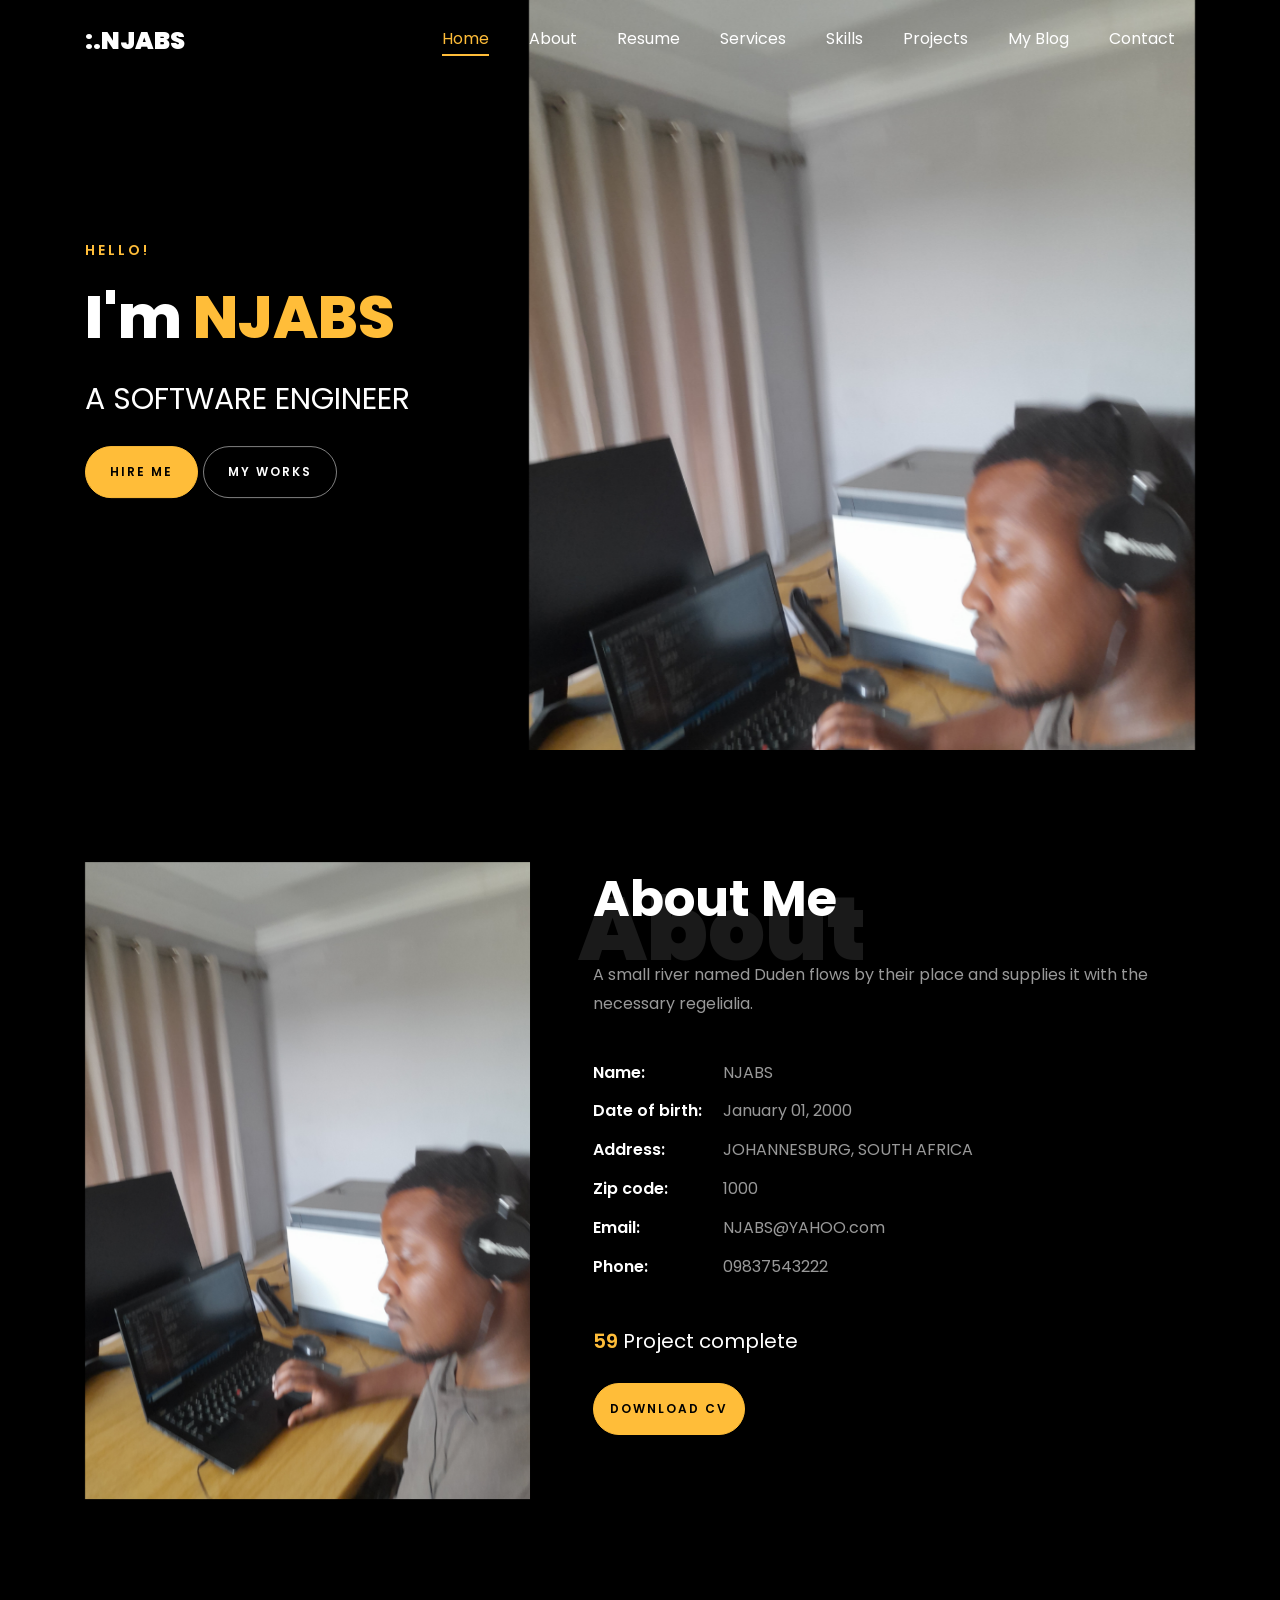
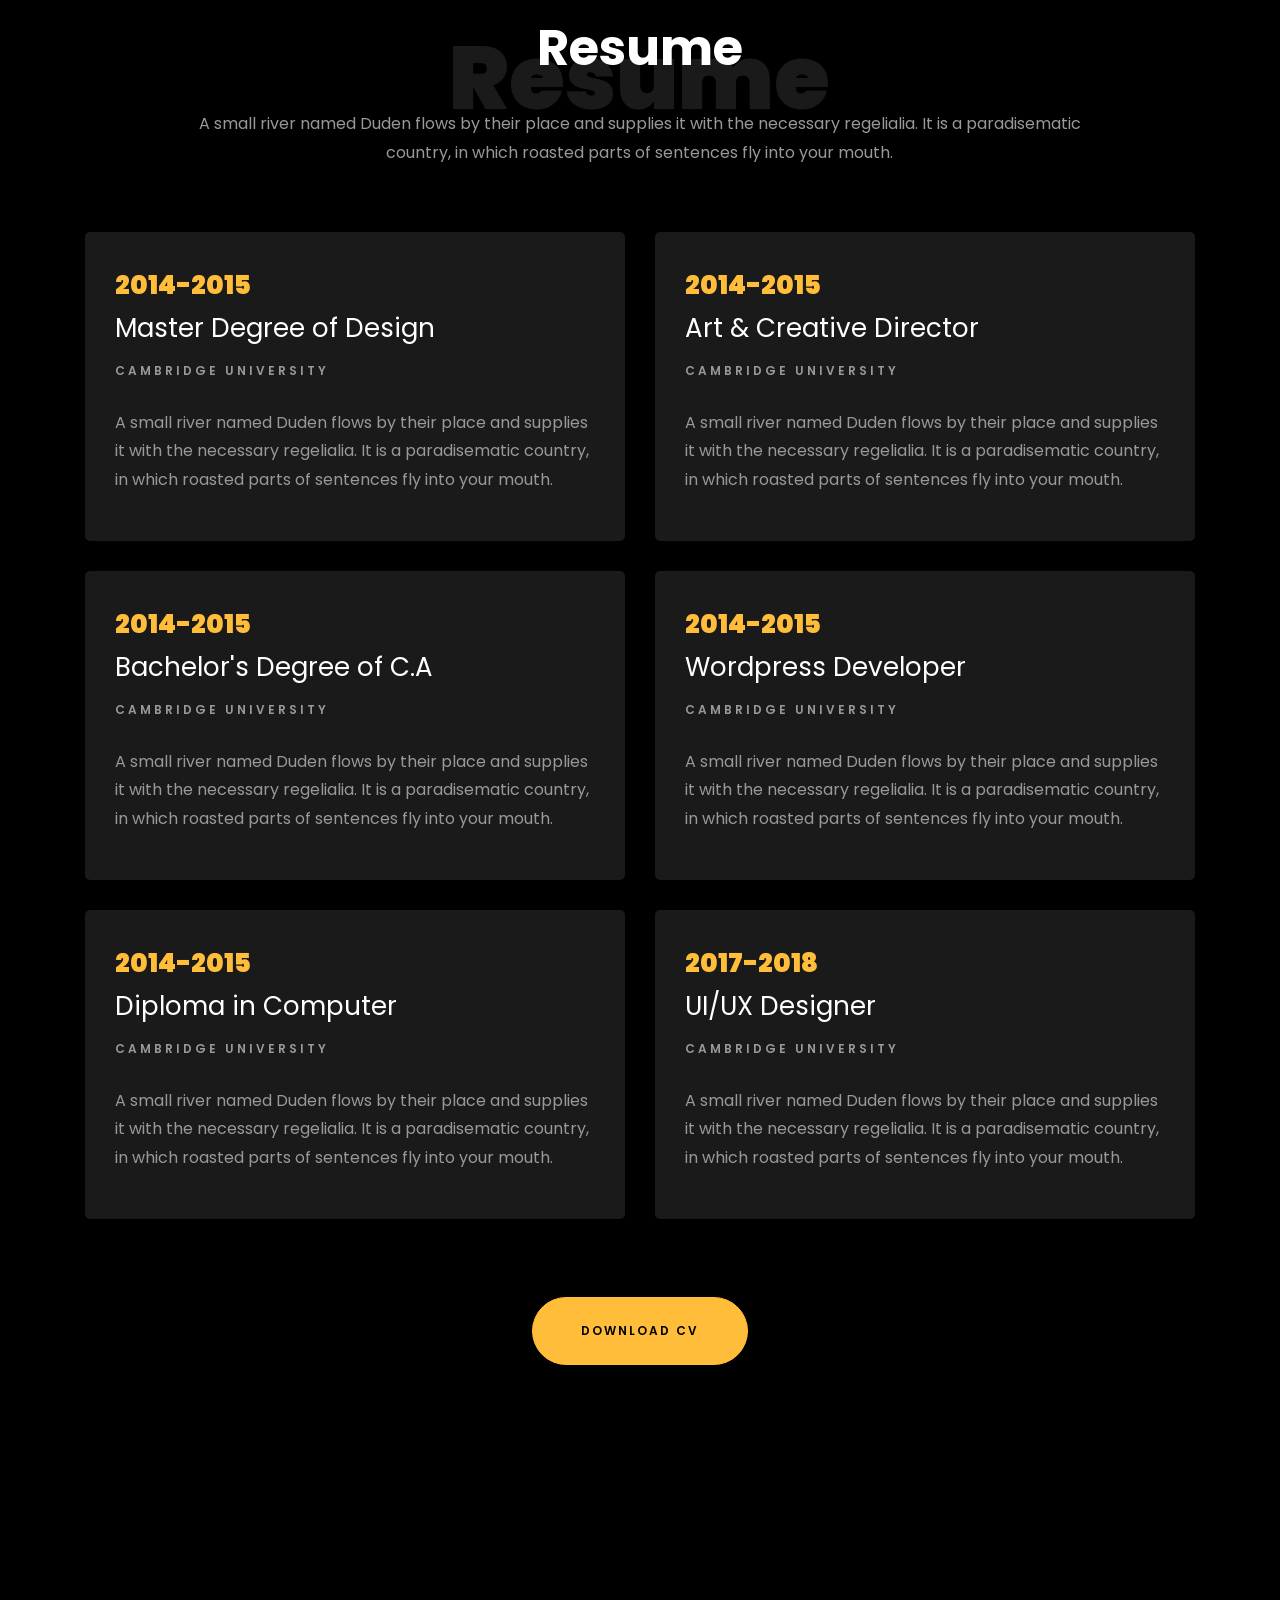
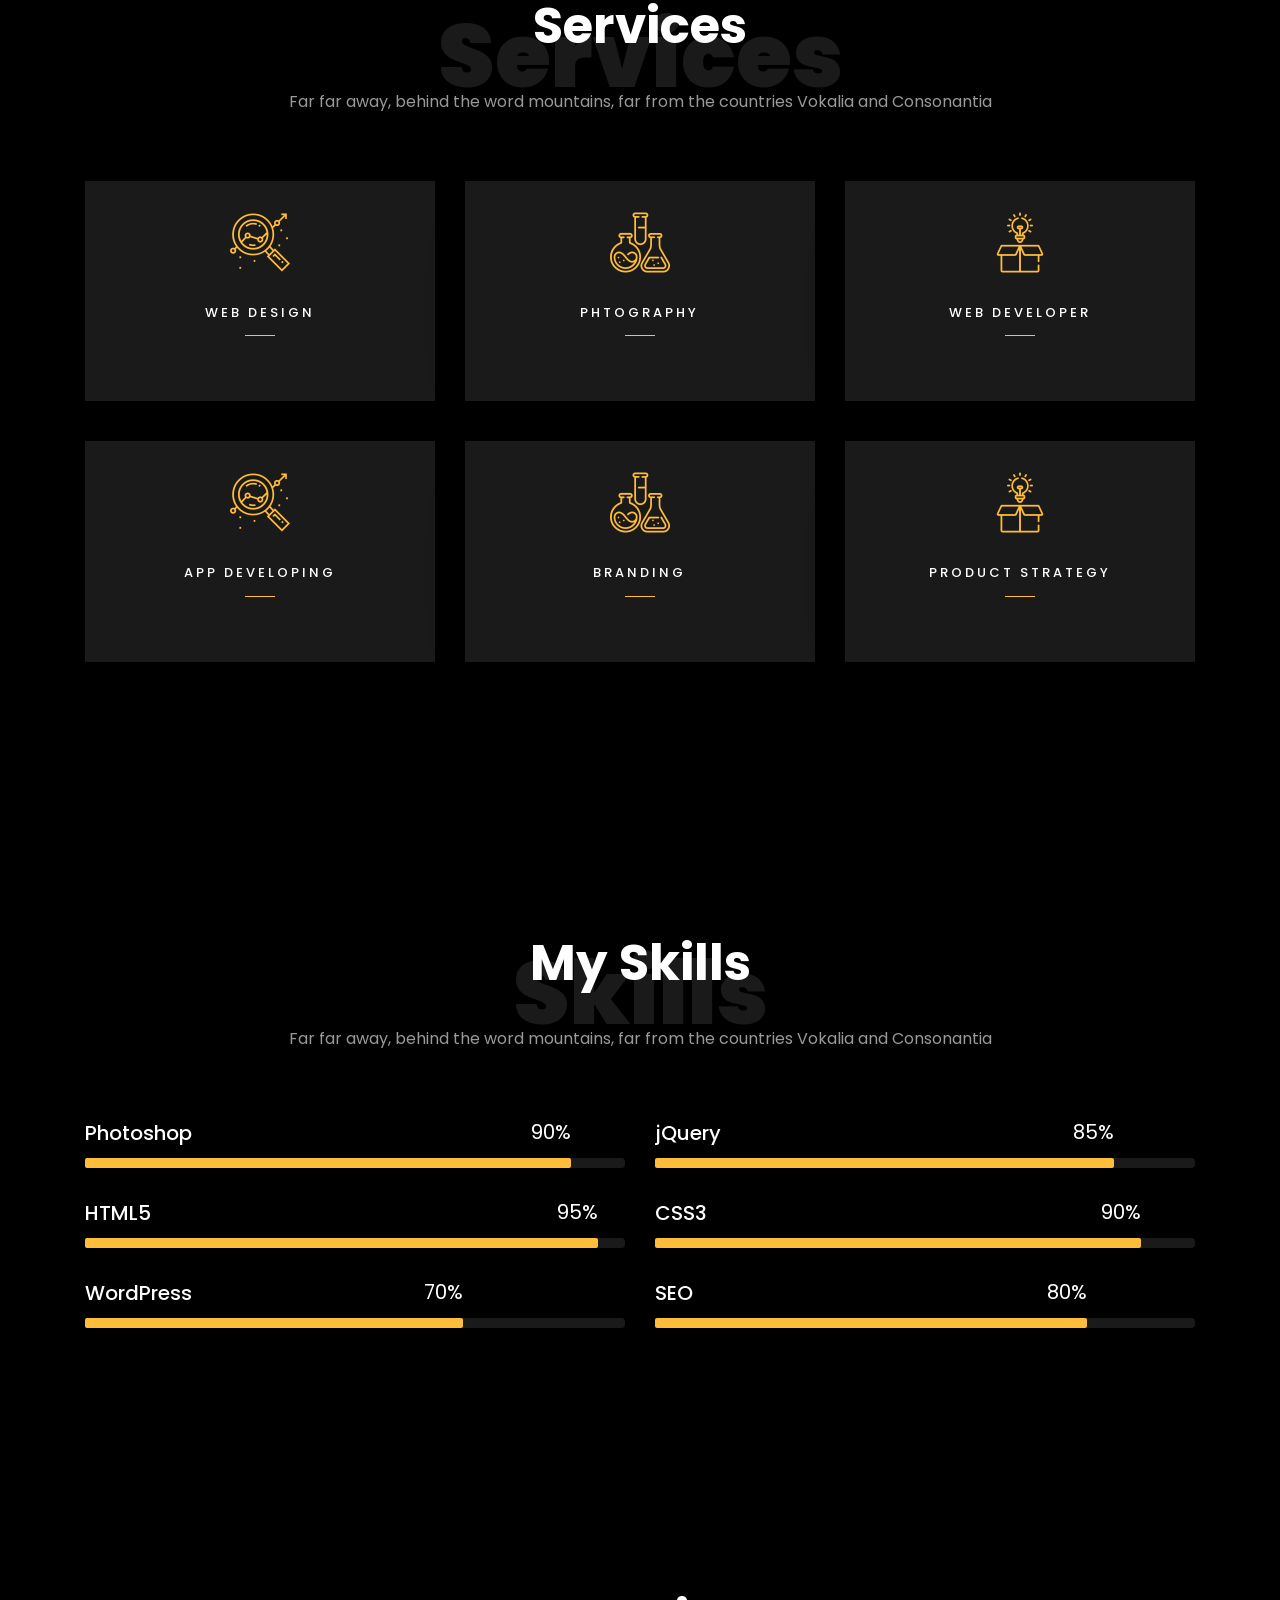
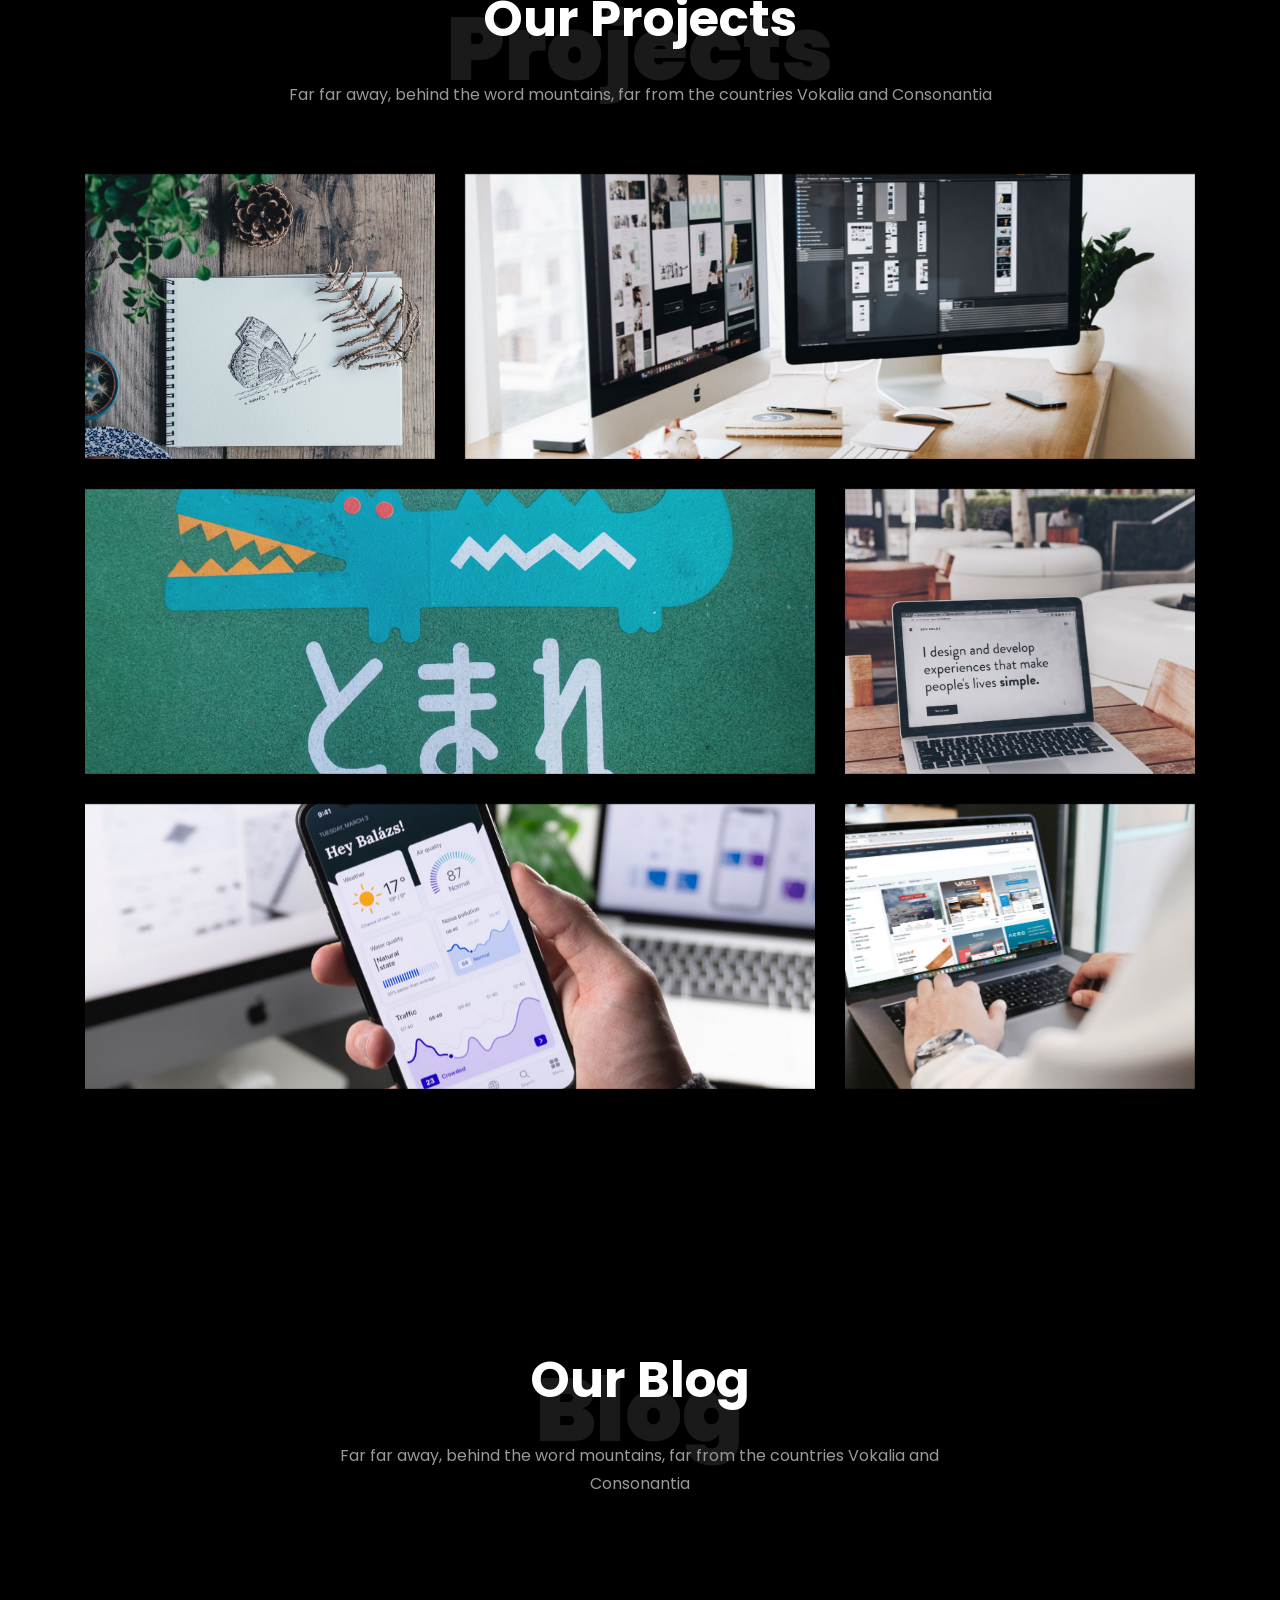
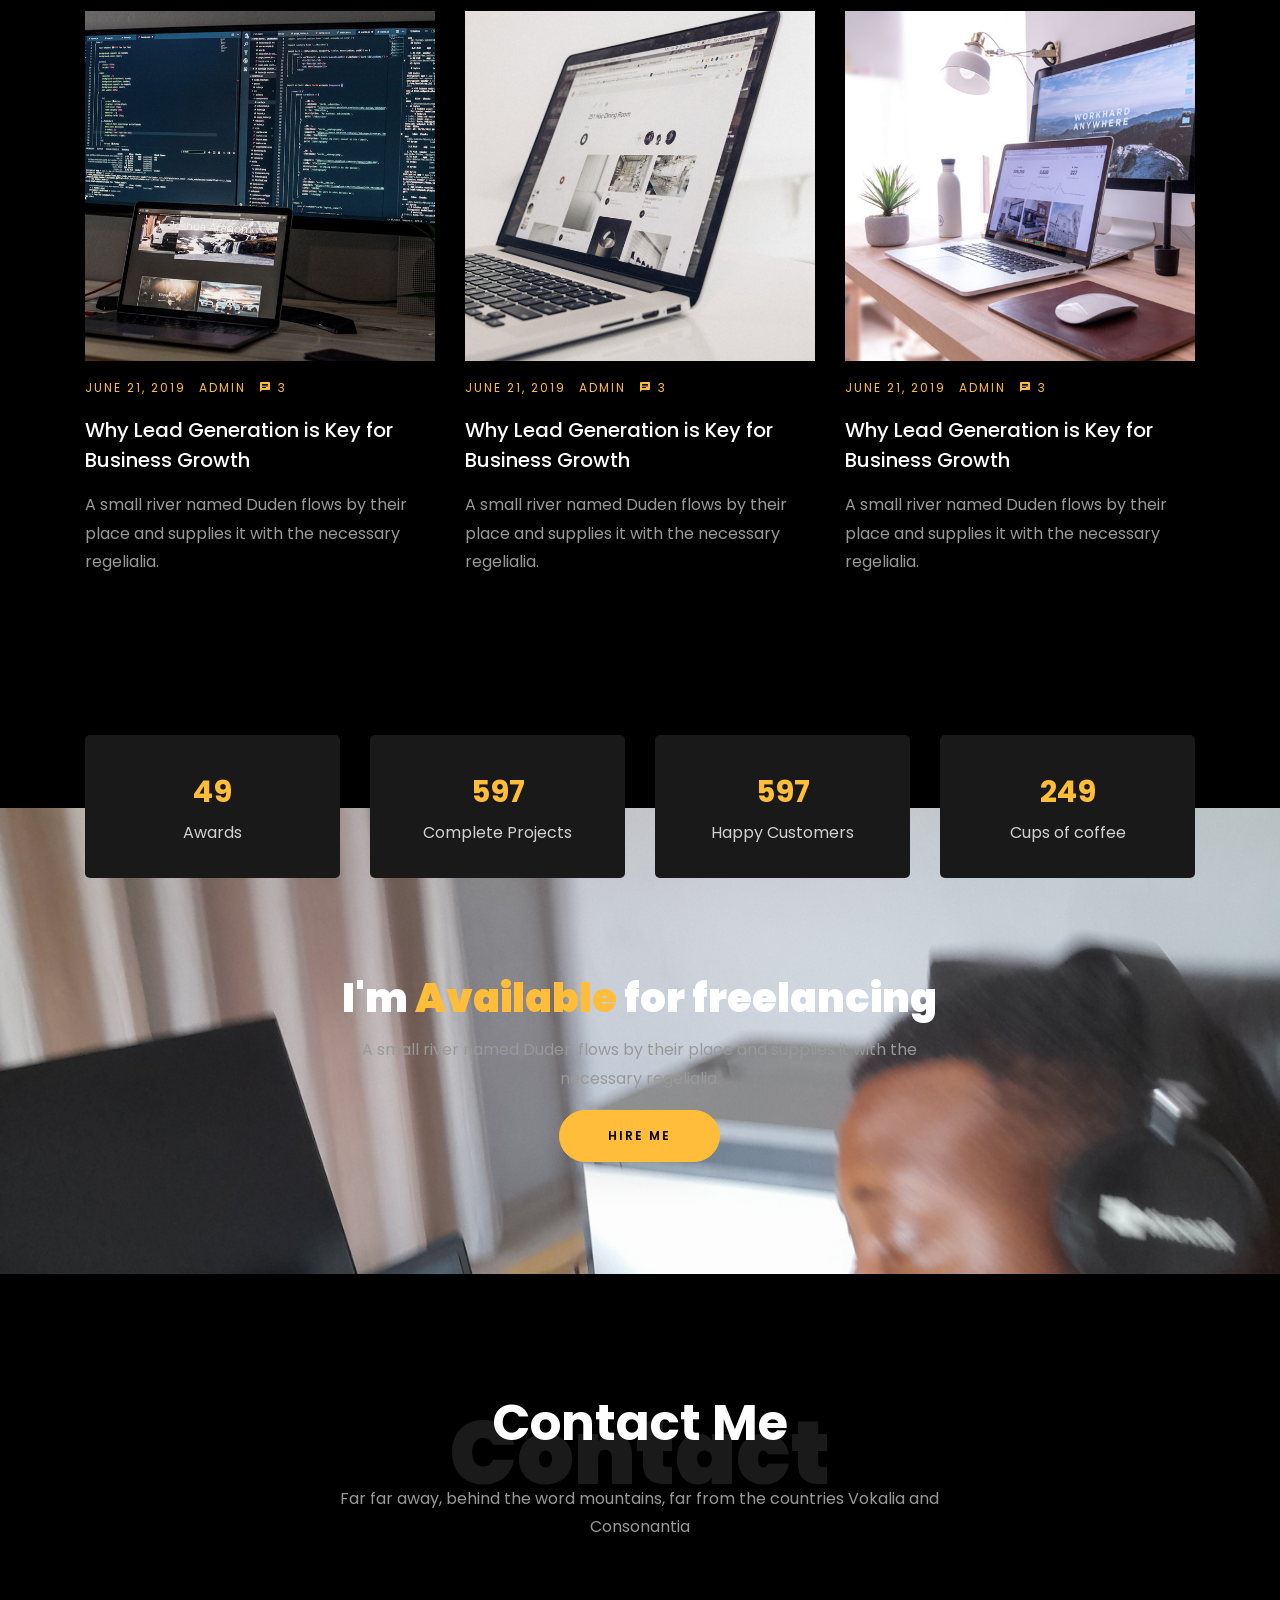
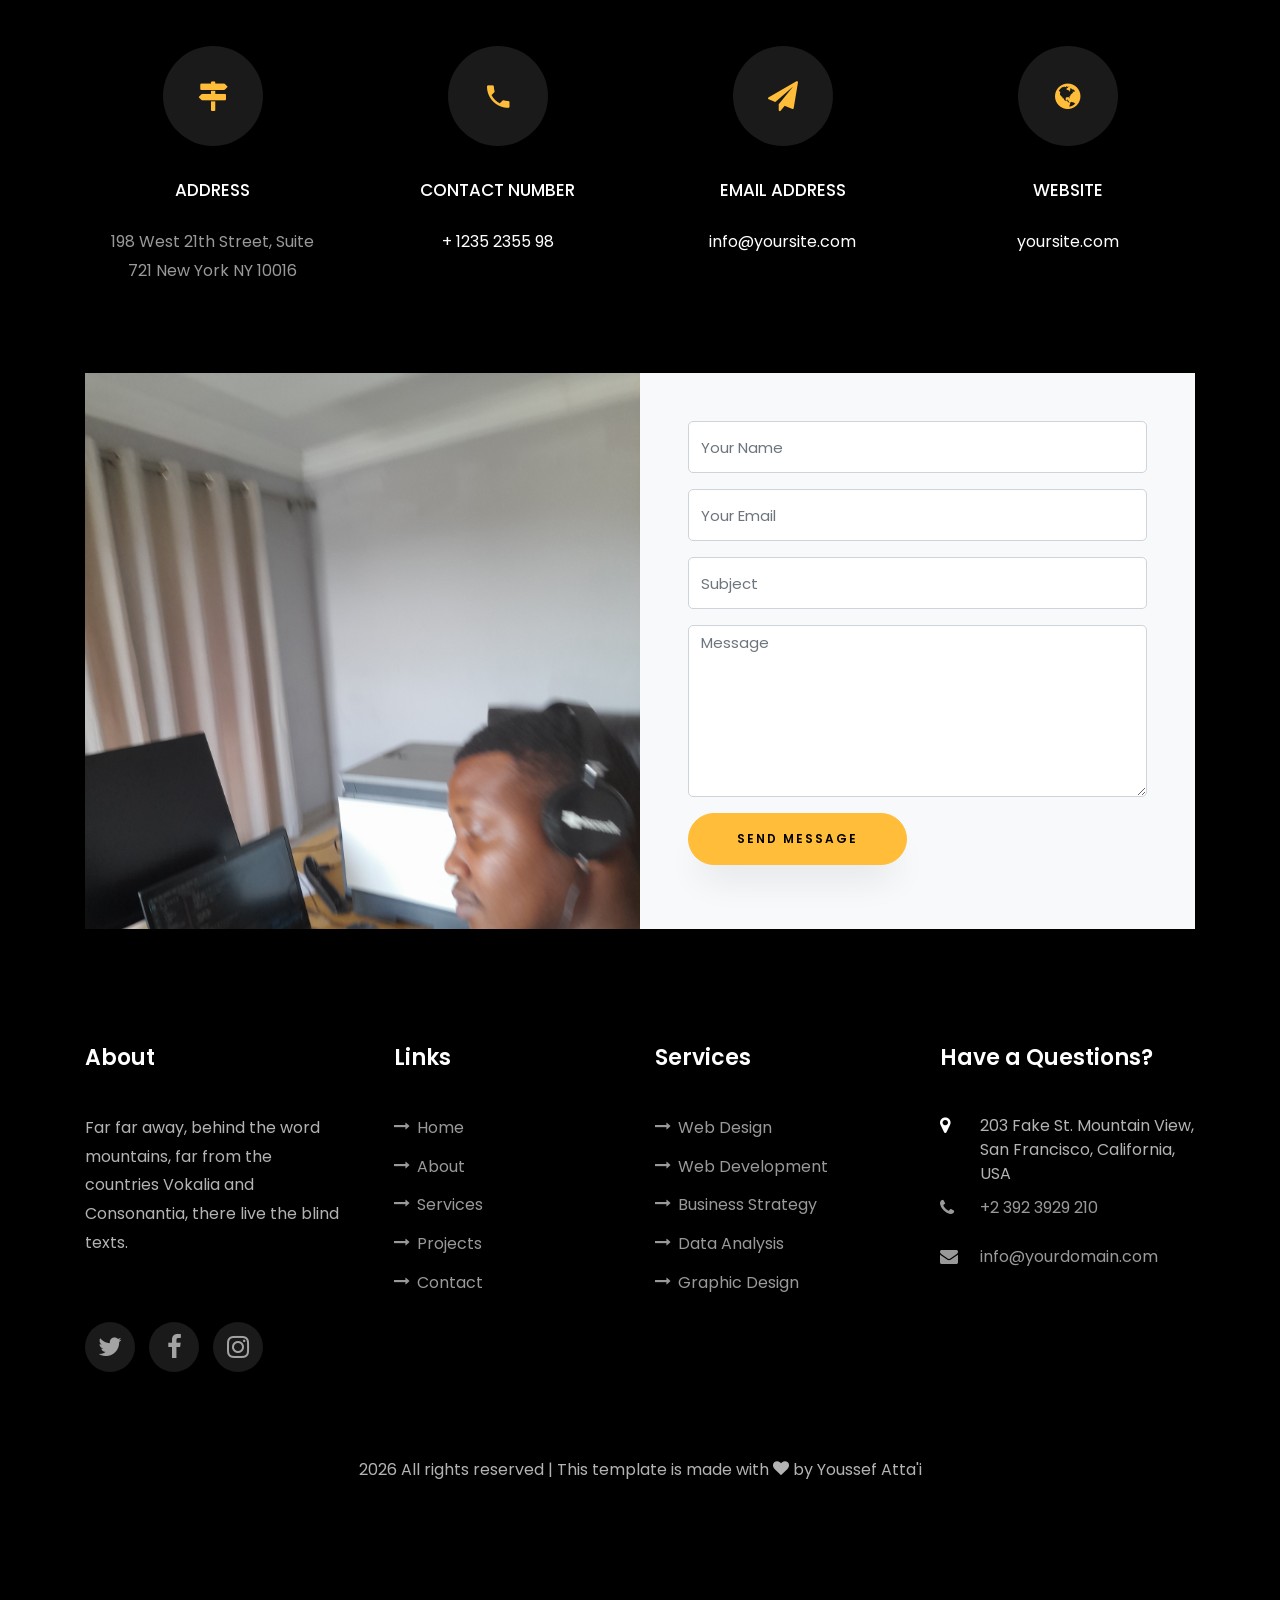
<file: clark-thompson-portfolio-main/index.html>
<!doctype html>
<html lang="en">
  <head>
    <title>Njabs</title>
    <meta charset="utf-8" />
    <meta
      name="viewport"
      content="width=device-width, initial-scale=1, shrink-to-fit=no"
    />

    <link
      href="https://fonts.googleapis.com/css?family=Poppins:100,200,300,400,500,600,700,800,900"
      rel="stylesheet"
    />

    <link rel="stylesheet" href="css/open-iconic-bootstrap.min.css" />
    <link rel="stylesheet" href="css/animate.css" />

    <link rel="stylesheet" href="css/owl.carousel.min.css" />
    <link rel="stylesheet" href="css/owl.theme.default.min.css" />
    <link rel="stylesheet" href="css/magnific-popup.css" />

    <link rel="stylesheet" href="css/aos.css" />

    <link rel="stylesheet" href="css/ionicons.min.css" />

    <link rel="stylesheet" href="css/flaticon.css" />
    <link rel="stylesheet" href="css/icomoon.css" />
    <link rel="stylesheet" href="css/style.css" />
  </head>
  <body data-spy="scroll" data-target=".site-navbar-target" data-offset="300">
    <nav
      class="navbar navbar-expand-lg navbar-dark ftco_navbar ftco-navbar-light site-navbar-target"
      id="ftco-navbar"
    >
      <div class="container">
        <a class="navbar-brand" href="index.html">:.Njabs</a>
        <button
          class="navbar-toggler js-fh5co-nav-toggle fh5co-nav-toggle"
          type="button"
          data-toggle="collapse"
          data-target="#ftco-nav"
          aria-controls="ftco-nav"
          aria-expanded="false"
          aria-label="Toggle navigation"
        >
          <span class="oi oi-menu"></span> Menu
        </button>

        <div class="collapse navbar-collapse" id="ftco-nav">
          <ul class="navbar-nav nav ml-auto">
            <li class="nav-item">
              <a href="#home-section" class="nav-link"><span>Home</span></a>
            </li>
            <li class="nav-item">
              <a href="#about-section" class="nav-link"><span>About</span></a>
            </li>
            <li class="nav-item">
              <a href="#resume-section" class="nav-link"><span>Resume</span></a>
            </li>
            <li class="nav-item">
              <a href="#services-section" class="nav-link"
                ><span>Services</span></a
              >
            </li>
            <li class="nav-item">
              <a href="#skills-section" class="nav-link"><span>Skills</span></a>
            </li>
            <li class="nav-item">
              <a href="#projects-section" class="nav-link"
                ><span>Projects</span></a
              >
            </li>
            <li class="nav-item">
              <a href="#blog-section" class="nav-link"><span>My Blog</span></a>
            </li>
            <li class="nav-item">
              <a href="#contact-section" class="nav-link"
                ><span>Contact</span></a
              >
            </li>
          </ul>
        </div>
      </div>
    </nav>
    <section id="home-section" class="hero">
      <div class="home-slider owl-carousel">
        <div class="slider-item">
          <div class="overlay"></div>
          <div class="container">
            <div
              class="row d-md-flex no-gutters slider-text align-items-end justify-content-end"
              data-scrollax-parent="true"
            >
              <div
                class="one-third js-fullheight order-md-last img"
                style="background-image: url(images/20260205_132648.jpg)"
              >
                <div class="overlay"></div>
              </div>
              <div
                class="one-forth d-flex align-items-center ftco-animate"
                data-scrollax=" properties: { translateY: '70%' }"
              >
                <div class="text">
                  <span class="subheading">Hello!</span>
                  <h1 class="mb-4 mt-3">I'm <span>NJABS</span></h1>
                  <h2 class="mb-4">A SOFTWARE ENGINEER</h2>
                  <p>
                    <a href="#" class="btn btn-primary py-3 px-4">Hire me</a>
                    <a
                      href="#"
                      class="btn btn-white btn-outline-white py-3 px-4"
                      >My works</a
                    >
                  </p>
                </div>
              </div>
            </div>
          </div>
        </div>

        
      </div>
    </section>

    <section class="ftco-about img ftco-section ftco-no-pb" id="about-section">
      <div class="container">
        <div class="row d-flex">
          <div class="col-md-6 col-lg-5 d-flex">
            <div class="img-about img d-flex align-items-stretch">
              <div class="overlay"></div>
              <div
                class="img d-flex align-self-stretch align-items-center"
                style="background-image: url(images/20260205_132648.jpg)"
              ></div>
            </div>
          </div>
          <div class="col-md-6 col-lg-7 pl-lg-5 pb-5">
            <div class="row justify-content-start pb-3">
              <div class="col-md-12 heading-section ftco-animate">
                <h1 class="big">About</h1>
                <h2 class="mb-4">About Me</h2>
                <p>
                  A small river named Duden flows by their place and supplies it
                  with the necessary regelialia.
                </p>
                <ul class="about-info mt-4 px-md-0 px-2">
                  <li class="d-flex">
                    <span>Name:</span> <span>NJABS</span>
                  </li>
                  <li class="d-flex">
                    <span>Date of birth:</span> <span>January 01, 2000</span>
                  </li>
                  <li class="d-flex">
                    <span>Address:</span>
                    <span>JOHANNESBURG, SOUTH AFRICA</span>
                  </li>
                  <li class="d-flex">
                    <span>Zip code:</span> <span>1000</span>
                  </li>
                  <li class="d-flex">
                    <span>Email:</span> <span>NJABS@YAHOO.com</span>
                  </li>
                  <li class="d-flex">
                    <span>Phone: </span> <span>09837543222</span>
                  </li>
                </ul>
              </div>
            </div>
            <div class="counter-wrap ftco-animate d-flex mt-md-3">
              <div class="text">
                <p class="mb-4">
                  <span class="number" data-number="120">0</span>
                  <span>Project complete</span>
                </p>
                <p>
                  <a href="#" class="btn btn-primary py-3 px-3">Download CV</a>
                </p>
              </div>
            </div>
          </div>
        </div>
      </div>
    </section>

    <section class="ftco-section ftco-no-pb" id="resume-section">
      <div class="container">
        <div class="row justify-content-center pb-5">
          <div class="col-md-10 heading-section text-center ftco-animate">
            <h1 class="big big-2">Resume</h1>
            <h2 class="mb-4">Resume</h2>
            <p>
              A small river named Duden flows by their place and supplies it
              with the necessary regelialia. It is a paradisematic country, in
              which roasted parts of sentences fly into your mouth.
            </p>
          </div>
        </div>
        <div class="row">
          <div class="col-md-6">
            <div class="resume-wrap ftco-animate">
              <span class="date">2014-2015</span>
              <h2>Master Degree of Design</h2>
              <span class="position">Cambridge University</span>
              <p class="mt-4">
                A small river named Duden flows by their place and supplies it
                with the necessary regelialia. It is a paradisematic country, in
                which roasted parts of sentences fly into your mouth.
              </p>
            </div>
            <div class="resume-wrap ftco-animate">
              <span class="date">2014-2015</span>
              <h2>Bachelor's Degree of C.A</h2>
              <span class="position">Cambridge University</span>
              <p class="mt-4">
                A small river named Duden flows by their place and supplies it
                with the necessary regelialia. It is a paradisematic country, in
                which roasted parts of sentences fly into your mouth.
              </p>
            </div>
            <div class="resume-wrap ftco-animate">
              <span class="date">2014-2015</span>
              <h2>Diploma in Computer</h2>
              <span class="position">Cambridge University</span>
              <p class="mt-4">
                A small river named Duden flows by their place and supplies it
                with the necessary regelialia. It is a paradisematic country, in
                which roasted parts of sentences fly into your mouth.
              </p>
            </div>
          </div>

          <div class="col-md-6">
            <div class="resume-wrap ftco-animate">
              <span class="date">2014-2015</span>
              <h2>Art &amp; Creative Director</h2>
              <span class="position">Cambridge University</span>
              <p class="mt-4">
                A small river named Duden flows by their place and supplies it
                with the necessary regelialia. It is a paradisematic country, in
                which roasted parts of sentences fly into your mouth.
              </p>
            </div>
            <div class="resume-wrap ftco-animate">
              <span class="date">2014-2015</span>
              <h2>Wordpress Developer</h2>
              <span class="position">Cambridge University</span>
              <p class="mt-4">
                A small river named Duden flows by their place and supplies it
                with the necessary regelialia. It is a paradisematic country, in
                which roasted parts of sentences fly into your mouth.
              </p>
            </div>
            <div class="resume-wrap ftco-animate">
              <span class="date">2017-2018</span>
              <h2>UI/UX Designer</h2>
              <span class="position">Cambridge University</span>
              <p class="mt-4">
                A small river named Duden flows by their place and supplies it
                with the necessary regelialia. It is a paradisematic country, in
                which roasted parts of sentences fly into your mouth.
              </p>
            </div>
          </div>
        </div>
        <div class="row justify-content-center mt-5">
          <div class="col-md-6 text-center ftco-animate">
            <p><a href="#" class="btn btn-primary py-4 px-5">Download CV</a></p>
          </div>
        </div>
      </div>
    </section>

    <section class="ftco-section" id="services-section">
      <div class="container">
        <div class="row justify-content-center py-5 mt-5">
          <div class="col-md-12 heading-section text-center ftco-animate">
            <h1 class="big big-2">Services</h1>
            <h2 class="mb-4">Services</h2>
            <p>
              Far far away, behind the word mountains, far from the countries
              Vokalia and Consonantia
            </p>
          </div>
        </div>
        <div class="row">
          <div class="col-md-4 text-center d-flex ftco-animate">
            <a href="#" class="services-1">
              <span class="icon">
                <i class="flaticon-analysis"></i>
              </span>
              <div class="desc">
                <h3 class="mb-5">Web Design</h3>
              </div>
            </a>
          </div>
          <div class="col-md-4 text-center d-flex ftco-animate">
            <a href="#" class="services-1">
              <span class="icon">
                <i class="flaticon-flasks"></i>
              </span>
              <div class="desc">
                <h3 class="mb-5">Phtography</h3>
              </div>
            </a>
          </div>
          <div class="col-md-4 text-center d-flex ftco-animate">
            <a href="#" class="services-1">
              <span class="icon">
                <i class="flaticon-ideas"></i>
              </span>
              <div class="desc">
                <h3 class="mb-5">Web Developer</h3>
              </div>
            </a>
          </div>

          <div class="col-md-4 text-center d-flex ftco-animate">
            <a href="#" class="services-1">
              <span class="icon">
                <i class="flaticon-analysis"></i>
              </span>
              <div class="desc">
                <h3 class="mb-5">App Developing</h3>
              </div>
            </a>
          </div>
          <div class="col-md-4 text-center d-flex ftco-animate">
            <a href="#" class="services-1">
              <span class="icon">
                <i class="flaticon-flasks"></i>
              </span>
              <div class="desc">
                <h3 class="mb-5">Branding</h3>
              </div>
            </a>
          </div>
          <div class="col-md-4 text-center d-flex ftco-animate">
            <a href="#" class="services-1">
              <span class="icon">
                <i class="flaticon-ideas"></i>
              </span>
              <div class="desc">
                <h3 class="mb-5">Product Strategy</h3>
              </div>
            </a>
          </div>
        </div>
      </div>
    </section>

    <section class="ftco-section" id="skills-section">
      <div class="container">
        <div class="row justify-content-center pb-5">
          <div class="col-md-12 heading-section text-center ftco-animate">
            <h1 class="big big-2">Skills</h1>
            <h2 class="mb-4">My Skills</h2>
            <p>
              Far far away, behind the word mountains, far from the countries
              Vokalia and Consonantia
            </p>
          </div>
        </div>
        <div class="row">
          <div class="col-md-6 animate-box">
            <div class="progress-wrap ftco-animate">
              <h3>Photoshop</h3>
              <div class="progress">
                <div
                  class="progress-bar color-1"
                  role="progressbar"
                  aria-valuenow="90"
                  aria-valuemin="0"
                  aria-valuemax="100"
                  style="width: 90%"
                >
                  <span>90%</span>
                </div>
              </div>
            </div>
          </div>
          <div class="col-md-6 animate-box">
            <div class="progress-wrap ftco-animate">
              <h3>jQuery</h3>
              <div class="progress">
                <div
                  class="progress-bar color-2"
                  role="progressbar"
                  aria-valuenow="85"
                  aria-valuemin="0"
                  aria-valuemax="100"
                  style="width: 85%"
                >
                  <span>85%</span>
                </div>
              </div>
            </div>
          </div>
          <div class="col-md-6 animate-box">
            <div class="progress-wrap ftco-animate">
              <h3>HTML5</h3>
              <div class="progress">
                <div
                  class="progress-bar color-3"
                  role="progressbar"
                  aria-valuenow="95"
                  aria-valuemin="0"
                  aria-valuemax="100"
                  style="width: 95%"
                >
                  <span>95%</span>
                </div>
              </div>
            </div>
          </div>
          <div class="col-md-6 animate-box">
            <div class="progress-wrap ftco-animate">
              <h3>CSS3</h3>
              <div class="progress">
                <div
                  class="progress-bar color-4"
                  role="progressbar"
                  aria-valuenow="90"
                  aria-valuemin="0"
                  aria-valuemax="100"
                  style="width: 90%"
                >
                  <span>90%</span>
                </div>
              </div>
            </div>
          </div>
          <div class="col-md-6 animate-box">
            <div class="progress-wrap ftco-animate">
              <h3>WordPress</h3>
              <div class="progress">
                <div
                  class="progress-bar color-5"
                  role="progressbar"
                  aria-valuenow="70"
                  aria-valuemin="0"
                  aria-valuemax="100"
                  style="width: 70%"
                >
                  <span>70%</span>
                </div>
              </div>
            </div>
          </div>
          <div class="col-md-6 animate-box">
            <div class="progress-wrap ftco-animate">
              <h3>SEO</h3>
              <div class="progress">
                <div
                  class="progress-bar color-6"
                  role="progressbar"
                  aria-valuenow="80"
                  aria-valuemin="0"
                  aria-valuemax="100"
                  style="width: 80%"
                >
                  <span>80%</span>
                </div>
              </div>
            </div>
          </div>
        </div>
      </div>
    </section>

    <section class="ftco-section ftco-project" id="projects-section">
      <div class="container">
        <div class="row justify-content-center pb-5">
          <div class="col-md-12 heading-section text-center ftco-animate">
            <h1 class="big big-2">Projects</h1>
            <h2 class="mb-4">Our Projects</h2>
            <p>
              Far far away, behind the word mountains, far from the countries
              Vokalia and Consonantia
            </p>
          </div>
        </div>
        <div class="row">
          <div class="col-md-4">
            <div
              class="project img ftco-animate d-flex justify-content-center align-items-center"
              style="background-image: url(images/project-4.jpg)"
            >
              <div class="overlay"></div>
              <div class="text text-center p-4">
                <h3><a href="#">Branding &amp; Illustration Design</a></h3>
                <span>Web Design</span>
              </div>
            </div>
          </div>
          <div class="col-md-8">
            <div
              class="project img ftco-animate d-flex justify-content-center align-items-center"
              style="background-image: url(images/project-5.jpg)"
            >
              <div class="overlay"></div>
              <div class="text text-center p-4">
                <h3><a href="#">Branding &amp; Illustration Design</a></h3>
                <span>Web Design</span>
              </div>
            </div>
          </div>

          <div class="col-md-8">
            <div
              class="project img ftco-animate d-flex justify-content-center align-items-center"
              style="background-image: url(images/project-1.jpg)"
            >
              <div class="overlay"></div>
              <div class="text text-center p-4">
                <h3><a href="#">Branding &amp; Illustration Design</a></h3>
                <span>Web Design</span>
              </div>
            </div>

            <div
              class="project img ftco-animate d-flex justify-content-center align-items-center"
              style="background-image: url(images/project-6.jpg)"
            >
              <div class="overlay"></div>
              <div class="text text-center p-4">
                <h3><a href="#">Branding &amp; Illustration Design</a></h3>
                <span>Web Design</span>
              </div>
            </div>
          </div>
          <div class="col-md-4">
            <div class="row">
              <div class="col-md-12">
                <div
                  class="project img ftco-animate d-flex justify-content-center align-items-center"
                  style="background-image: url(images/project-2.jpg)"
                >
                  <div class="overlay"></div>
                  <div class="text text-center p-4">
                    <h3><a href="#">Branding &amp; Illustration Design</a></h3>
                    <span>Web Design</span>
                  </div>
                </div>
              </div>
              <div class="col-md-12">
                <div
                  class="project img ftco-animate d-flex justify-content-center align-items-center"
                  style="background-image: url(images/project-3.jpg)"
                >
                  <div class="overlay"></div>
                  <div class="text text-center p-4">
                    <h3><a href="#">Branding &amp; Illustration Design</a></h3>
                    <span>Web Design</span>
                  </div>
                </div>
              </div>
            </div>
          </div>
        </div>
      </div>
    </section>

    <section class="ftco-section" id="blog-section">
      <div class="container">
        <div class="row justify-content-center mb-5 pb-5">
          <div class="col-md-7 heading-section text-center ftco-animate">
            <h1 class="big big-2">Blog</h1>
            <h2 class="mb-4">Our Blog</h2>
            <p>
              Far far away, behind the word mountains, far from the countries
              Vokalia and Consonantia
            </p>
          </div>
        </div>
        <div class="row d-flex">
          <div class="col-md-4 d-flex ftco-animate">
            <div class="blog-entry justify-content-end">
              <a
                href="single.html"
                class="block-20"
                style="background-image: url(&quot;images/image_1.jpg&quot;)"
              >
              </a>
              <div class="text mt-3 float-right d-block">
                <div class="d-flex align-items-center mb-3 meta">
                  <p class="mb-0">
                    <span class="mr-2">June 21, 2019</span>
                    <a href="#" class="mr-2">Admin</a>
                    <a href="#" class="meta-chat"
                      ><span class="icon-chat"></span> 3</a
                    >
                  </p>
                </div>
                <h3 class="heading">
                  <a href="single.html"
                    >Why Lead Generation is Key for Business Growth</a
                  >
                </h3>
                <p>
                  A small river named Duden flows by their place and supplies it
                  with the necessary regelialia.
                </p>
              </div>
            </div>
          </div>
          <div class="col-md-4 d-flex ftco-animate">
            <div class="blog-entry justify-content-end">
              <a
                href="single.html"
                class="block-20"
                style="background-image: url(&quot;images/image_2.jpg&quot;)"
              >
              </a>
              <div class="text mt-3 float-right d-block">
                <div class="d-flex align-items-center mb-3 meta">
                  <p class="mb-0">
                    <span class="mr-2">June 21, 2019</span>
                    <a href="#" class="mr-2">Admin</a>
                    <a href="#" class="meta-chat"
                      ><span class="icon-chat"></span> 3</a
                    >
                  </p>
                </div>
                <h3 class="heading">
                  <a href="single.html"
                    >Why Lead Generation is Key for Business Growth</a
                  >
                </h3>
                <p>
                  A small river named Duden flows by their place and supplies it
                  with the necessary regelialia.
                </p>
              </div>
            </div>
          </div>
          <div class="col-md-4 d-flex ftco-animate">
            <div class="blog-entry">
              <a
                href="single.html"
                class="block-20"
                style="background-image: url(&quot;images/image_3.jpg&quot;)"
              >
              </a>
              <div class="text mt-3 float-right d-block">
                <div class="d-flex align-items-center mb-3 meta">
                  <p class="mb-0">
                    <span class="mr-2">June 21, 2019</span>
                    <a href="#" class="mr-2">Admin</a>
                    <a href="#" class="meta-chat"
                      ><span class="icon-chat"></span> 3</a
                    >
                  </p>
                </div>
                <h3 class="heading">
                  <a href="single.html"
                    >Why Lead Generation is Key for Business Growth</a
                  >
                </h3>
                <p>
                  A small river named Duden flows by their place and supplies it
                  with the necessary regelialia.
                </p>
              </div>
            </div>
          </div>
        </div>
      </div>
    </section>

    <section
      class="ftco-section ftco-no-pt ftco-no-pb ftco-counter img"
      id="section-counter"
    >
      <div class="container">
        <div class="row d-md-flex align-items-center">
          <div
            class="col-md d-flex justify-content-center counter-wrap ftco-animate"
          >
            <div class="block-18">
              <div class="text">
                <strong class="number" data-number="100">0</strong>
                <span>Awards</span>
              </div>
            </div>
          </div>
          <div
            class="col-md d-flex justify-content-center counter-wrap ftco-animate"
          >
            <div class="block-18">
              <div class="text">
                <strong class="number" data-number="1200">0</strong>
                <span>Complete Projects</span>
              </div>
            </div>
          </div>
          <div
            class="col-md d-flex justify-content-center counter-wrap ftco-animate"
          >
            <div class="block-18">
              <div class="text">
                <strong class="number" data-number="1200">0</strong>
                <span>Happy Customers</span>
              </div>
            </div>
          </div>
          <div
            class="col-md d-flex justify-content-center counter-wrap ftco-animate"
          >
            <div class="block-18">
              <div class="text">
                <strong class="number" data-number="500">0</strong>
                <span>Cups of coffee</span>
              </div>
            </div>
          </div>
        </div>
      </div>
    </section>

    <section
      class="ftco-section ftco-hireme img margin-top"
      style="background-image: url(images/20260205_132648.jpg)"
    >
      <div class="container">
        <div class="row justify-content-center">
          <div class="col-md-7 ftco-animate text-center">
            <h2>I'm <span>Available</span> for freelancing</h2>
            <p>
              A small river named Duden flows by their place and supplies it
              with the necessary regelialia.
            </p>
            <p class="mb-0">
              <a href="#" class="btn btn-primary py-3 px-5">Hire me</a>
            </p>
          </div>
        </div>
      </div>
    </section>

    <section
      class="ftco-section contact-section ftco-no-pb"
      id="contact-section"
    >
      <div class="container">
        <div class="row justify-content-center mb-5 pb-3">
          <div class="col-md-7 heading-section text-center ftco-animate">
            <h1 class="big big-2">Contact</h1>
            <h2 class="mb-4">Contact Me</h2>
            <p>
              Far far away, behind the word mountains, far from the countries
              Vokalia and Consonantia
            </p>
          </div>
        </div>

        <div class="row d-flex contact-info mb-5">
          <div class="col-md-6 col-lg-3 d-flex ftco-animate">
            <div class="align-self-stretch box p-4 text-center">
              <div
                class="icon d-flex align-items-center justify-content-center"
              >
                <span class="icon-map-signs"></span>
              </div>
              <h3 class="mb-4">Address</h3>
              <p>198 West 21th Street, Suite 721 New York NY 10016</p>
            </div>
          </div>
          <div class="col-md-6 col-lg-3 d-flex ftco-animate">
            <div class="align-self-stretch box p-4 text-center">
              <div
                class="icon d-flex align-items-center justify-content-center"
              >
                <span class="icon-phone2"></span>
              </div>
              <h3 class="mb-4">Contact Number</h3>
              <p><a href="tel://1234567920">+ 1235 2355 98</a></p>
            </div>
          </div>
          <div class="col-md-6 col-lg-3 d-flex ftco-animate">
            <div class="align-self-stretch box p-4 text-center">
              <div
                class="icon d-flex align-items-center justify-content-center"
              >
                <span class="icon-paper-plane"></span>
              </div>
              <h3 class="mb-4">Email Address</h3>
              <p><a href="mailto:info@yoursite.com">info@yoursite.com</a></p>
            </div>
          </div>
          <div class="col-md-6 col-lg-3 d-flex ftco-animate">
            <div class="align-self-stretch box p-4 text-center">
              <div
                class="icon d-flex align-items-center justify-content-center"
              >
                <span class="icon-globe"></span>
              </div>
              <h3 class="mb-4">Website</h3>
              <p><a href="#">yoursite.com</a></p>
            </div>
          </div>
        </div>

        <div class="row no-gutters block-9">
          <div class="col-md-6 order-md-last d-flex">
            <form action="#" class="bg-light p-4 p-md-5 contact-form">
              <div class="form-group">
                <input
                  type="text"
                  class="form-control"
                  placeholder="Your Name"
                />
              </div>
              <div class="form-group">
                <input
                  type="text"
                  class="form-control"
                  placeholder="Your Email"
                />
              </div>
              <div class="form-group">
                <input type="text" class="form-control" placeholder="Subject" />
              </div>
              <div class="form-group">
                <textarea
                  name=""
                  id=""
                  cols="30"
                  rows="7"
                  class="form-control"
                  placeholder="Message"
                ></textarea>
              </div>
              <div class="form-group">
                <input
                  type="submit"
                  value="Send Message"
                  class="btn btn-primary py-3 px-5"
                />
              </div>
            </form>
          </div>

          <div class="col-md-6 d-flex">
            <div
              class="img"
              style="background-image: url(images/20260205_132648.jpg)"
            ></div>
          </div>
        </div>
      </div>
    </section>

    <footer class="ftco-footer ftco-section">
      <div class="container">
        <div class="row mb-5">
          <div class="col-md">
            <div class="ftco-footer-widget mb-4">
              <h2 class="ftco-heading-2">About</h2>
              <p>
                Far far away, behind the word mountains, far from the countries
                Vokalia and Consonantia, there live the blind texts.
              </p>
              <ul
                class="ftco-footer-social list-unstyled float-md-left float-lft mt-5"
              >
                <li class="ftco-animate">
                  <a href="#"><span class="icon-twitter"></span></a>
                </li>
                <li class="ftco-animate">
                  <a href="#"><span class="icon-facebook"></span></a>
                </li>
                <li class="ftco-animate">
                  <a href="#"><span class="icon-instagram"></span></a>
                </li>
              </ul>
            </div>
          </div>
          <div class="col-md">
            <div class="ftco-footer-widget mb-4 ml-md-4">
              <h2 class="ftco-heading-2">Links</h2>
              <ul class="list-unstyled">
                <li>
                  <a href="#"
                    ><span class="icon-long-arrow-right mr-2"></span>Home</a
                  >
                </li>
                <li>
                  <a href="#"
                    ><span class="icon-long-arrow-right mr-2"></span>About</a
                  >
                </li>
                <li>
                  <a href="#"
                    ><span class="icon-long-arrow-right mr-2"></span>Services</a
                  >
                </li>
                <li>
                  <a href="#"
                    ><span class="icon-long-arrow-right mr-2"></span>Projects</a
                  >
                </li>
                <li>
                  <a href="#"
                    ><span class="icon-long-arrow-right mr-2"></span>Contact</a
                  >
                </li>
              </ul>
            </div>
          </div>
          <div class="col-md">
            <div class="ftco-footer-widget mb-4">
              <h2 class="ftco-heading-2">Services</h2>
              <ul class="list-unstyled">
                <li>
                  <a href="#"
                    ><span class="icon-long-arrow-right mr-2"></span>Web
                    Design</a
                  >
                </li>
                <li>
                  <a href="#"
                    ><span class="icon-long-arrow-right mr-2"></span>Web
                    Development</a
                  >
                </li>
                <li>
                  <a href="#"
                    ><span class="icon-long-arrow-right mr-2"></span>Business
                    Strategy</a
                  >
                </li>
                <li>
                  <a href="#"
                    ><span class="icon-long-arrow-right mr-2"></span>Data
                    Analysis</a
                  >
                </li>
                <li>
                  <a href="#"
                    ><span class="icon-long-arrow-right mr-2"></span>Graphic
                    Design</a
                  >
                </li>
              </ul>
            </div>
          </div>
          <div class="col-md">
            <div class="ftco-footer-widget mb-4">
              <h2 class="ftco-heading-2">Have a Questions?</h2>
              <div class="block-23 mb-3">
                <ul>
                  <li>
                    <span class="icon icon-map-marker"></span
                    ><span class="text"
                      >203 Fake St. Mountain View, San Francisco, California,
                      USA</span
                    >
                  </li>
                  <li>
                    <a href="#"
                      ><span class="icon icon-phone"></span
                      ><span class="text">+2 392 3929 210</span></a
                    >
                  </li>
                  <li>
                    <a href="#"
                      ><span class="icon icon-envelope"></span
                      ><span class="text">info@yourdomain.com</span></a
                    >
                  </li>
                </ul>
              </div>
            </div>
          </div>
        </div>
        <div class="row">
          <div class="col-md-12 text-center">
            <p>
              <script>
                document.write(new Date().getFullYear());
              </script>
              All rights reserved | This template is made with
              <i class="icon-heart color-danger" aria-hidden="true"></i> by
              <a href="https://github.com/youssef-attai" target="_blank"
                >Youssef Atta'i</a
              >
            </p>
          </div>
        </div>
      </div>
    </footer>

    <!-- loader -->
    <div id="ftco-loader" class="show fullscreen">
      <svg class="circular" width="48px" height="48px">
        <circle
          class="path-bg"
          cx="24"
          cy="24"
          r="22"
          fill="none"
          stroke-width="4"
          stroke="#eeeeee"
        />
        <circle
          class="path"
          cx="24"
          cy="24"
          r="22"
          fill="none"
          stroke-width="4"
          stroke-miterlimit="10"
          stroke="#F96D00"
        />
      </svg>
    </div>

    <script src="js/jquery.min.js"></script>
    <script src="js/jquery-migrate-3.0.1.min.js"></script>
    <script src="js/popper.min.js"></script>
    <script src="js/bootstrap.min.js"></script>
    <script src="js/jquery.easing.1.3.js"></script>
    <script src="js/jquery.waypoints.min.js"></script>
    <script src="js/jquery.stellar.min.js"></script>
    <script src="js/owl.carousel.min.js"></script>
    <script src="js/jquery.magnific-popup.min.js"></script>
    <script src="js/aos.js"></script>
    <script src="js/jquery.animateNumber.min.js"></script>
    <script src="js/scrollax.min.js"></script>

    <script src="js/main.js"></script>
  </body>
</html>
</file>
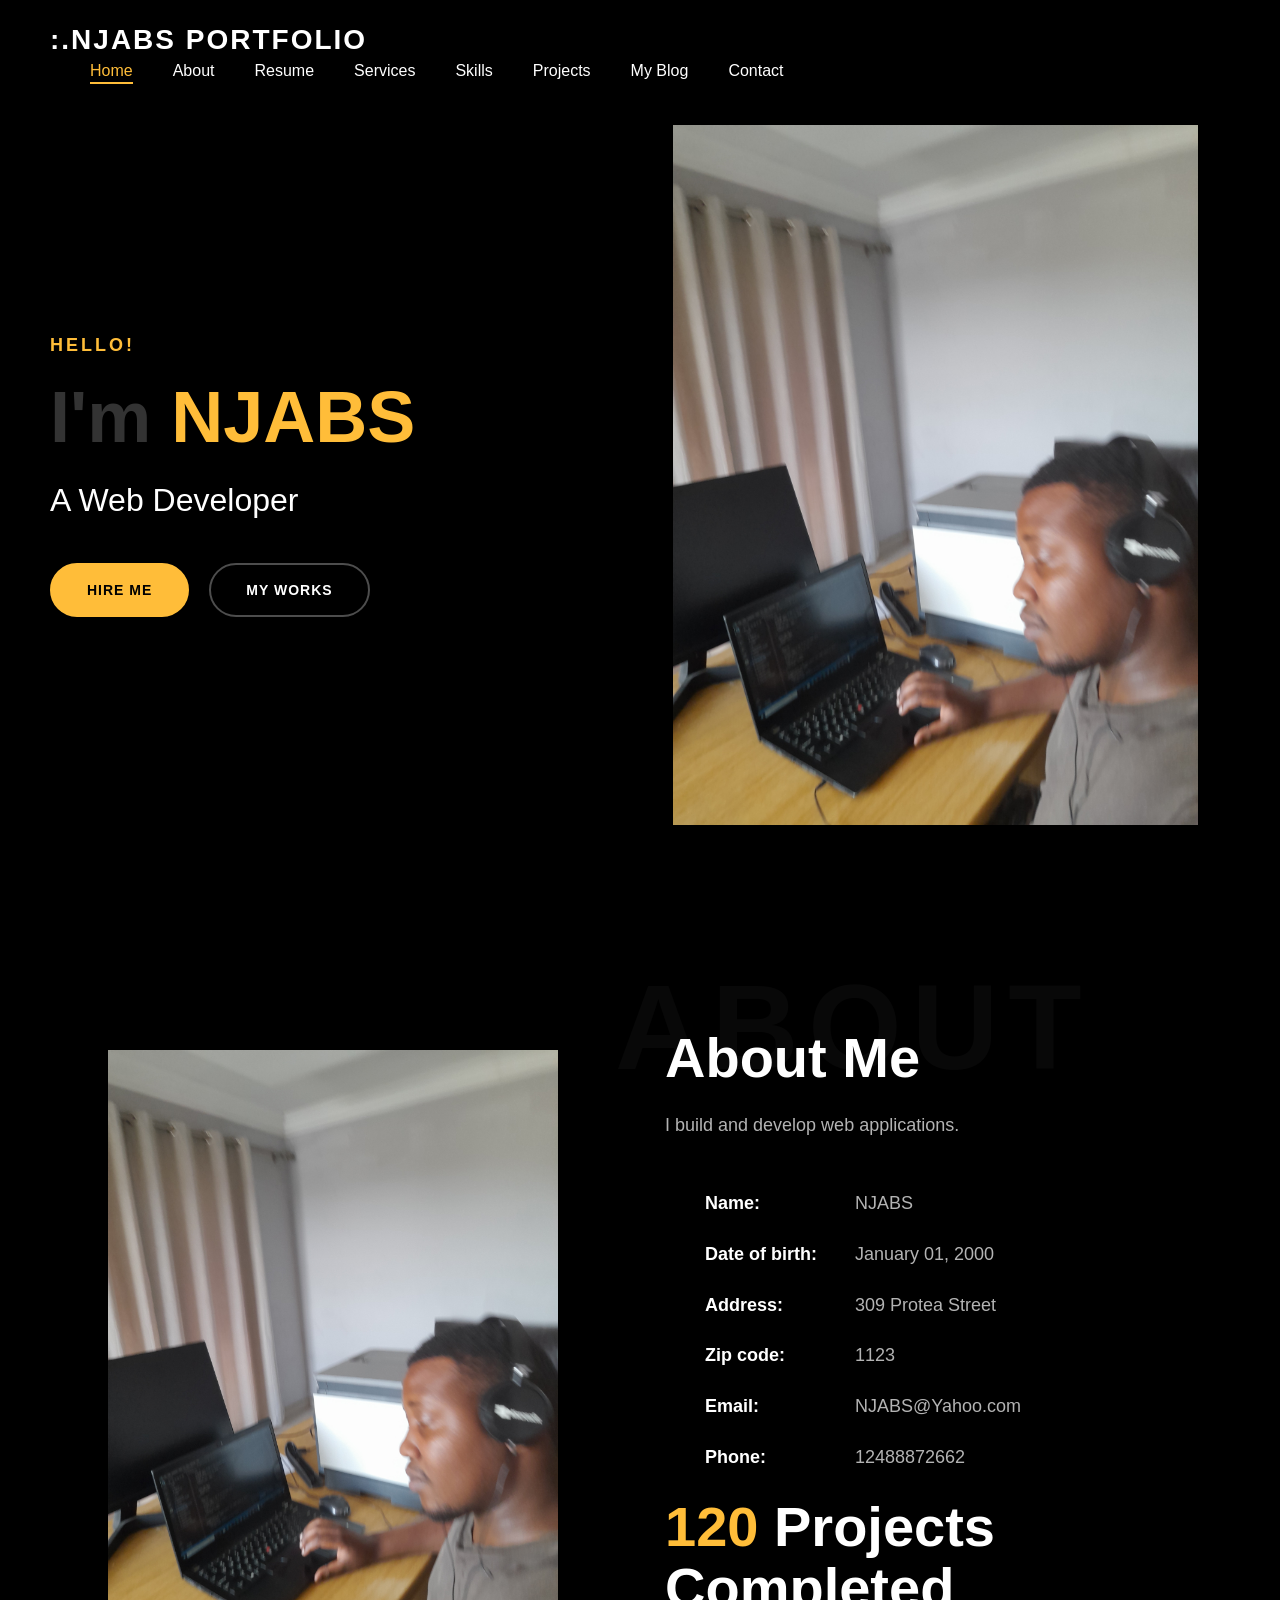
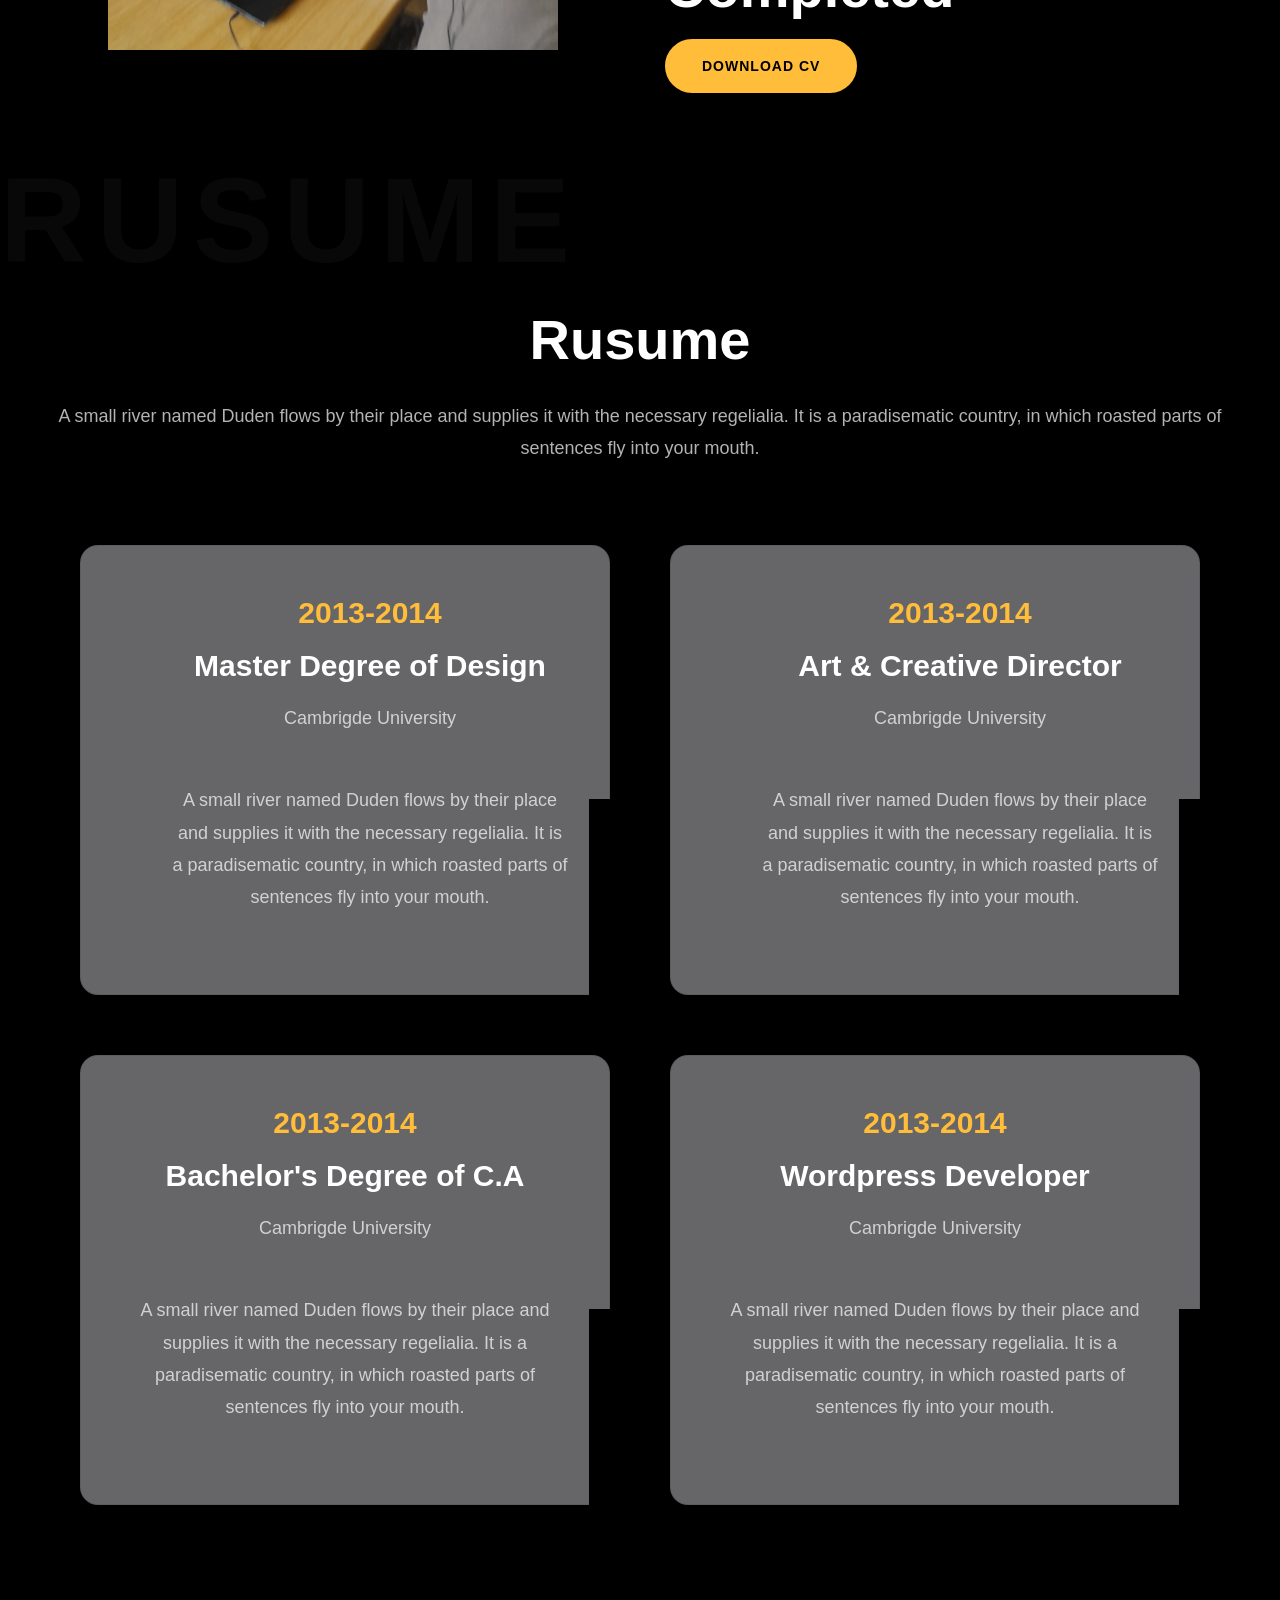
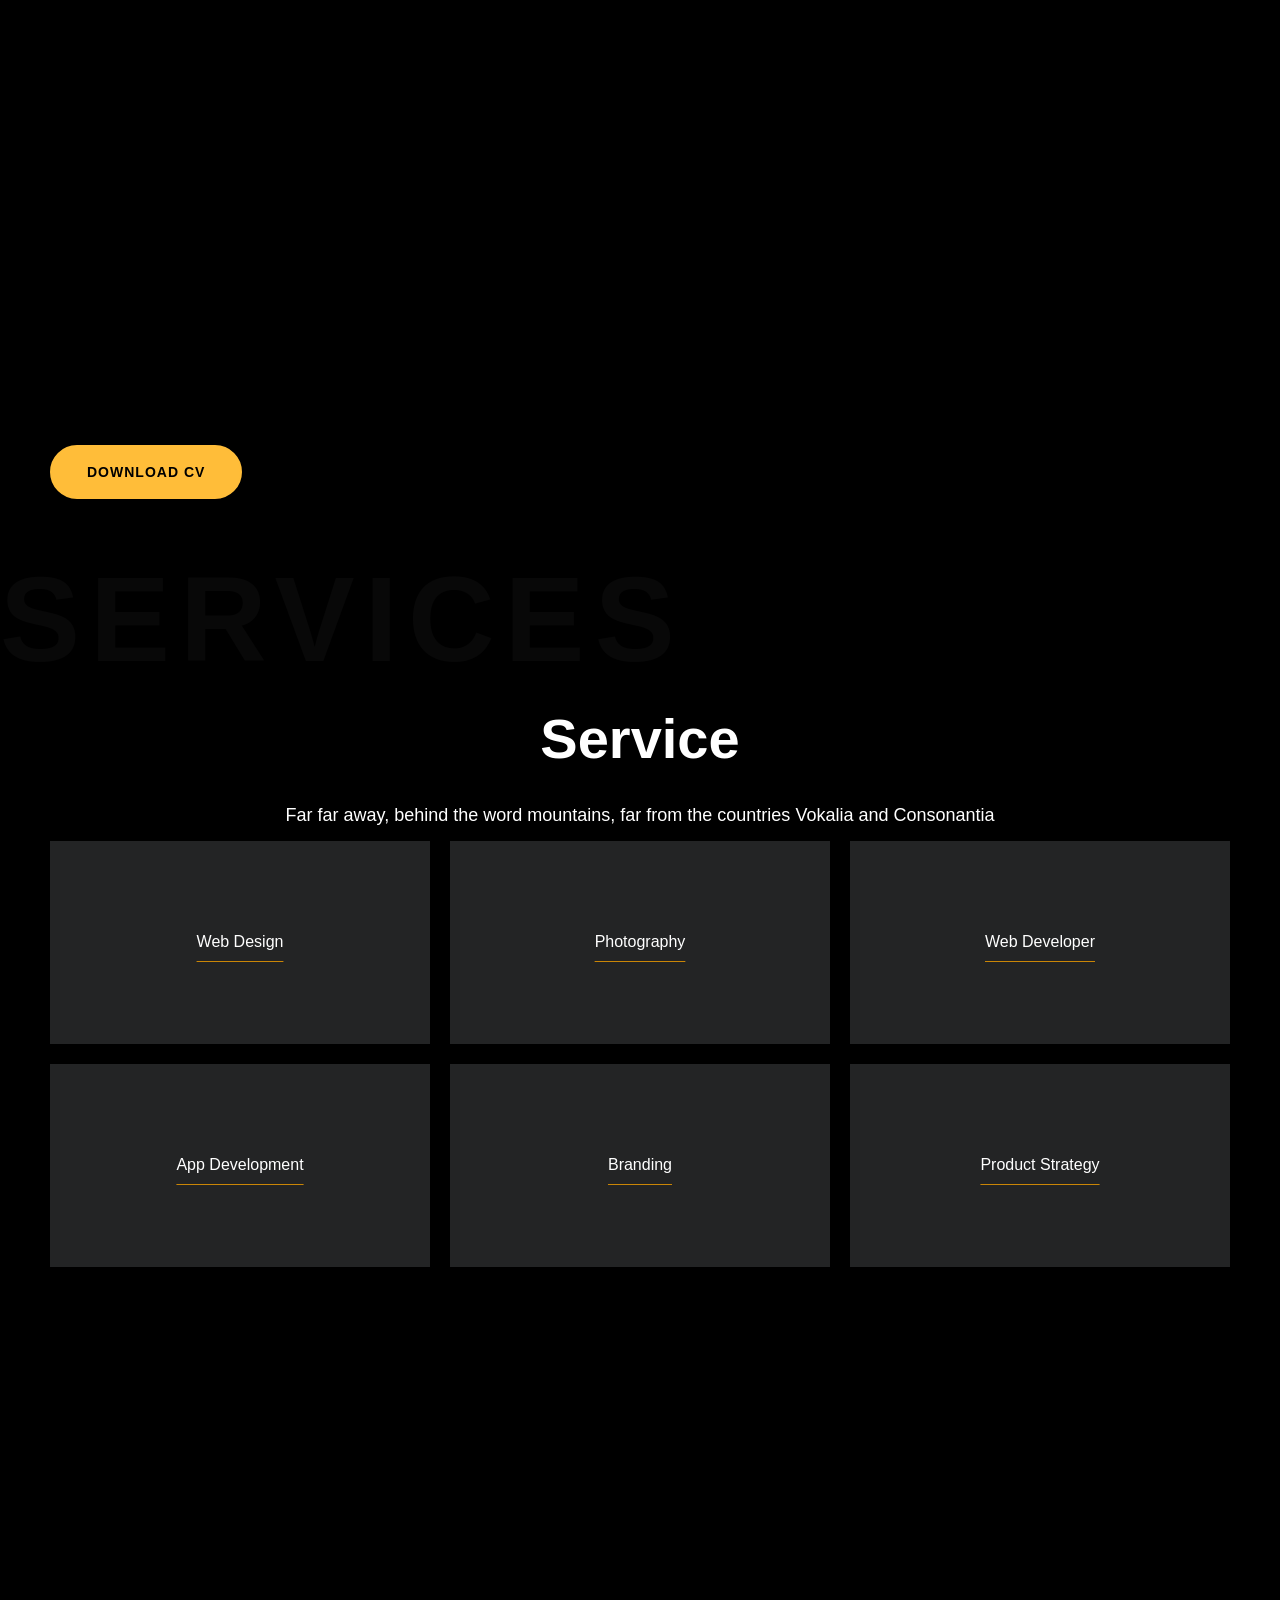
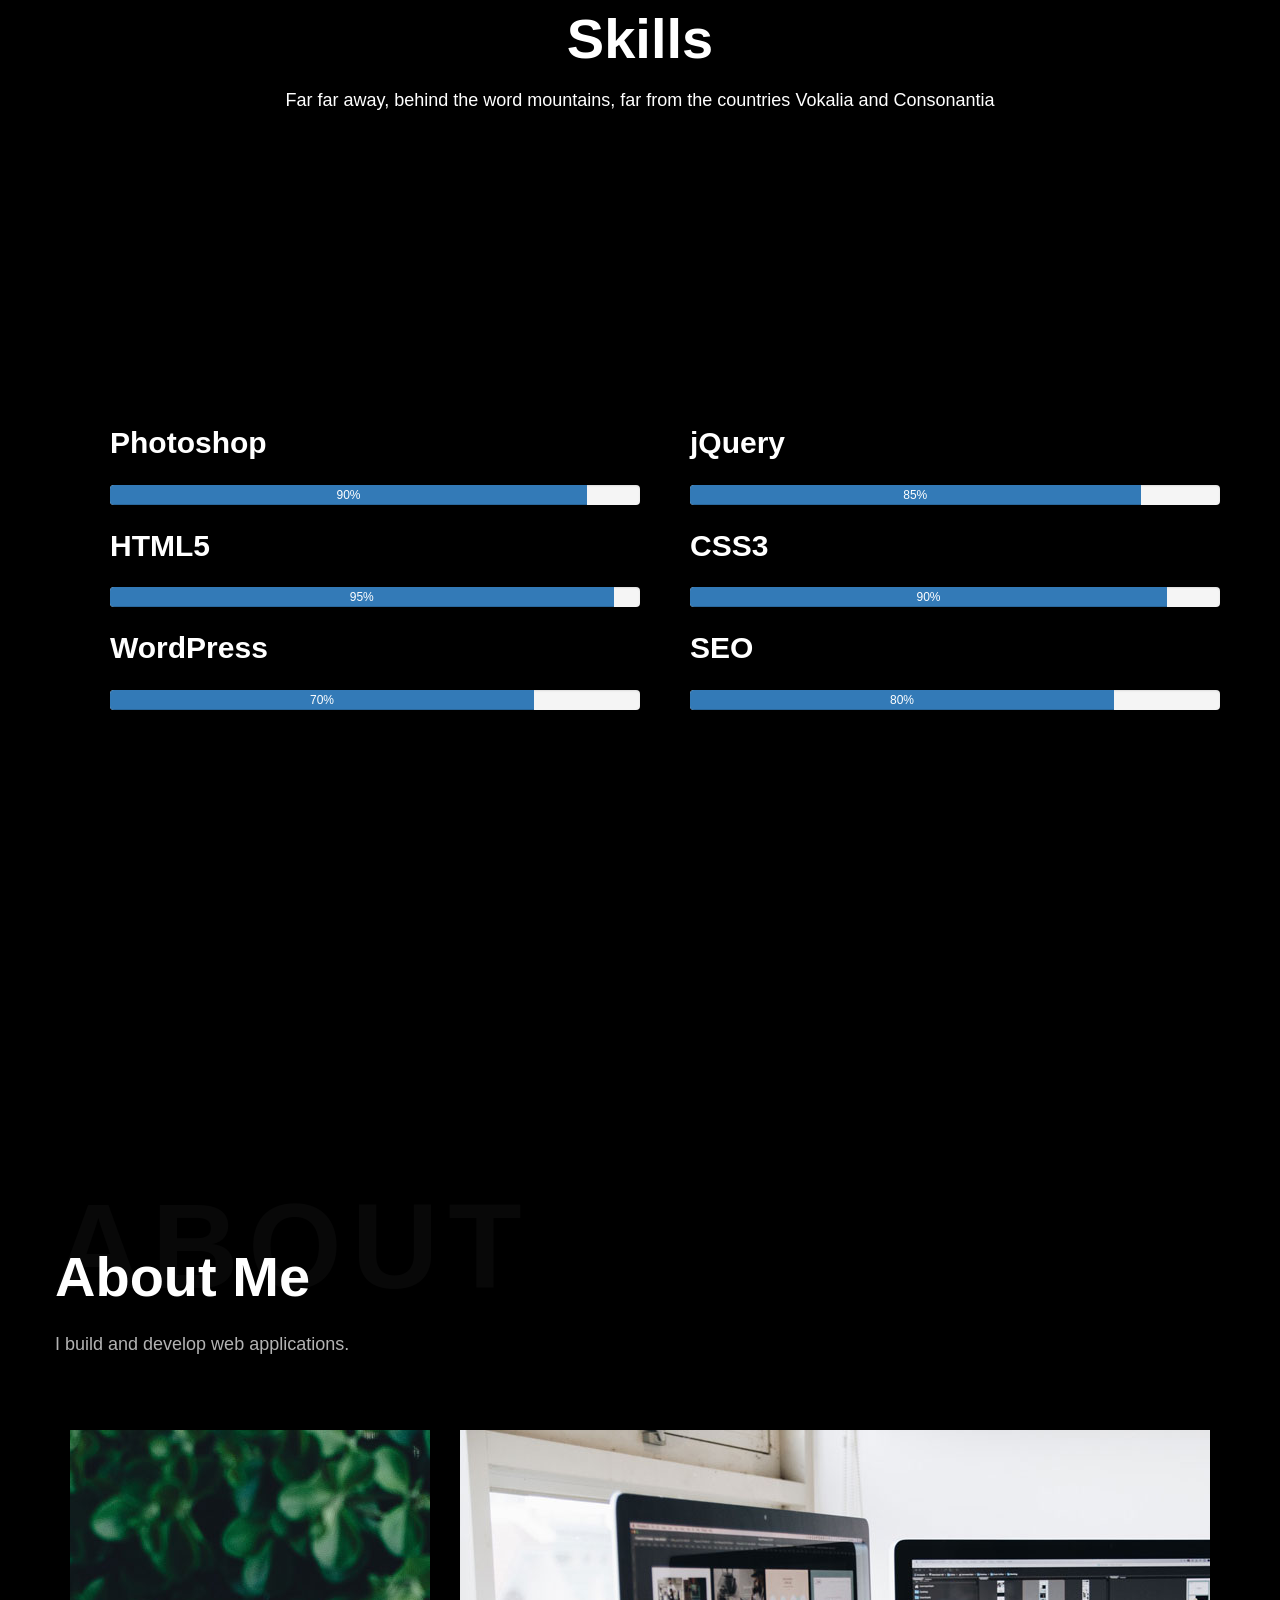
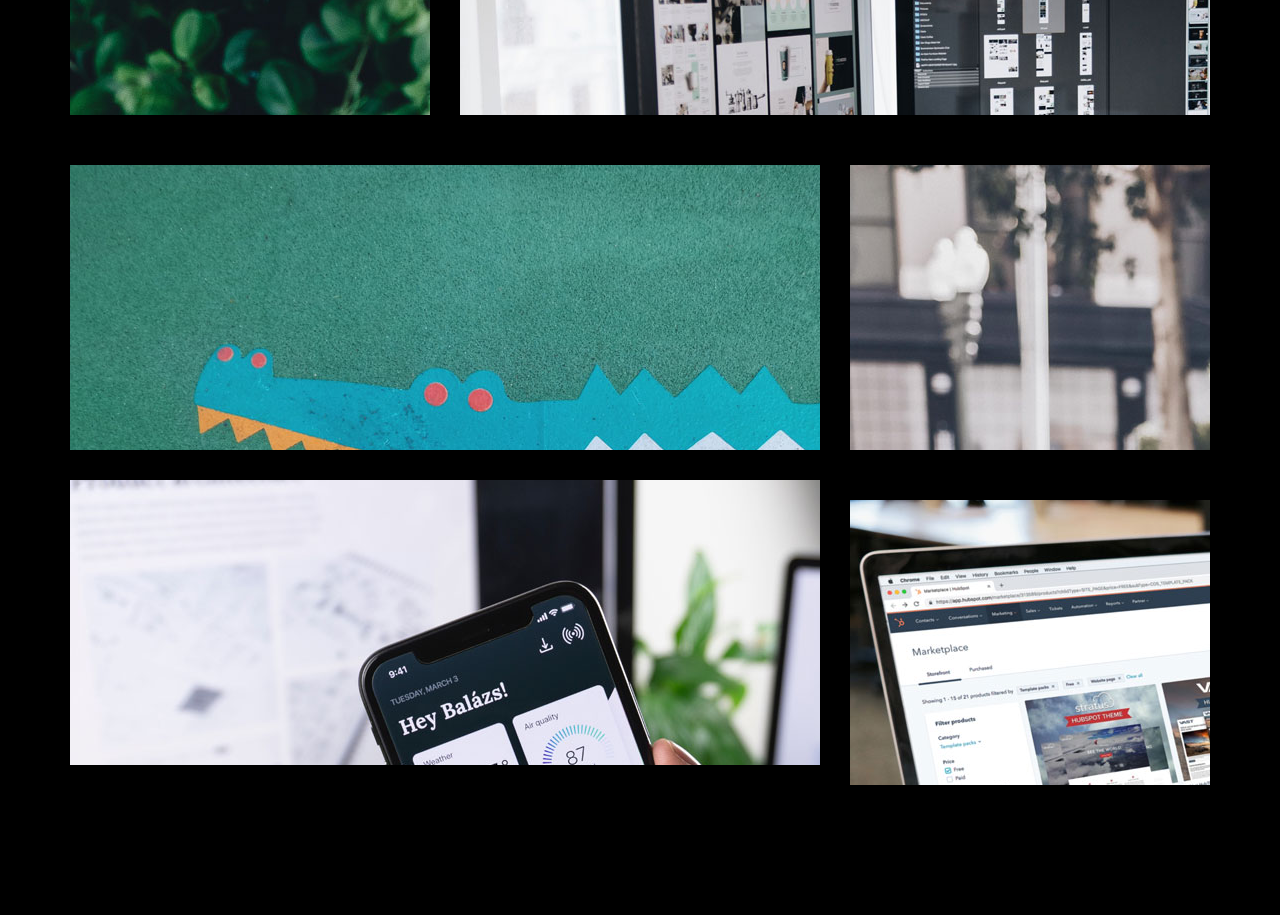
<file: homepage.html>
<!DOCTYPE html>
<html lang="en">
<head>
    <meta charset="UTF-8">
    <meta name="viewport" content="width=device-width, initial-scale=1.0">
    <title>Clark Thompson - Freelance Web Designer</title>
    <link rel="stylesheet" href="css.css">
    <link rel="stylesheet" href="https://www.w3schools.com/w3css/5/w3.css">
    <link rel="stylesheet" href="https://maxcdn.bootstrapcdn.com/bootstrap/3.4.1/css/bootstrap.min.css">
</head>
<body>

    <!-- Navigation -->
    <nav>
        <div class="logo">:.NJABS PORTFOLIO</div>
        <ul class="nav-links" id="navLinks">
            <li><a href="#home" class="active">Home</a></li>
            <li><a href="#about">About</a></li>
            <li><a href="#resume">Resume</a></li>
            <li><a href="#services">Services</a></li>
            <li><a href="#skills">Skills</a></li>
            <li><a href="#projects">Projects</a></li>
            <li><a href="#blog">My Blog</a></li>
            <li><a href="#contact">Contact</a></li>
        </ul>
        <div class="menu-toggle" id="mobileMenu">
            <span></span>
            <span></span>
            <span></span>
        </div>
    </nav>

    <!-- Hero Section -->
    <section class="hero" id="home">
        <div class="hero-content">
            <span class="hello">Hello!</span>
            <h1 class="hero-title">
                I'm <span class="highlight">NJABS</span>
            </h1>
            <p class="hero-subtitle">A Web Developer</p>
            <div class="hero-buttons1">
                <a href="#contact" class="btn1 btn-primary1">Hire Me</a>
                <a href="#projects" class="btn1 btn-outline">My Works</a>
            </div>
        </div>
        <div class="hero-image" >
            <img src="20260205_132648.jpg" alt="Clark Thompson">
        </div>
        
        </div>
    </section>

    <!-- About Section -->
    <section class="about-section" id="about">
        <div class="about-image">
            <img src="20260205_132648.jpg" alt="Clark Thompson">
        </div>
        <div class="about-content">
            <div class="watermark">About</div>
            <h2 class="about-title">About Me</h2>
            <p class="about-description">
                I build and develop web applications.
            </p>
            <ul class="info-list">
                <li class="info-item">
                    <span class="info-label">Name:</span>
                    <span class="info-value">NJABS</span>
                </li>
                <li class="info-item">
                    <span class="info-label">Date of birth:</span>
                    <span class="info-value">January 01, 2000</span>
                </li>
                <li class="info-item">
                    <span class="info-label">Address:</span>
                    <span class="info-value">309 Protea Street</span>
                </li>
                <li class="info-item">
                    <span class="info-label">Zip code:</span>
                    <span class="info-value">1123</span>
                </li>
                <li class="info-item">
                    <span class="info-label">Email:</span>
                    <span class="info-value">NJABS@Yahoo.com</span>
                </li>
                <li class="info-item">
                    <span class="info-label">Phone:</span>
                    <span class="info-value">12488872662</span>
                </li>
            </ul>

            <h2 class="about-title"><span class="highlight">120</span> Projects Completed</h2>
            <div class="hero-buttons1">
                <a href="#contact" class="btn1 btn-primary1">Download CV</a>
                
            </div>
        </div>
    </section>


    <section class="resume-section" id="resume">
        <div class="resume-content">
            <div class="watermark">Rusume</div>
            <div class="resume1-title">Rusume</div>
            <p class="resume-description">A small river named Duden flows by their place and supplies it with the necessary regelialia. It is a paradisematic country, in which roasted parts of sentences fly into your mouth.</p>
        

        <div class="resume-grid">
            <div class="resume-card">
            <div class="grid-content">
            <h2 class="resume-title"> <span class="highlight">2013-2014</span></h2>
                <h2 class="resume-title"> Master Degree of Design</h2>
                <p class="resume-description"> Cambrigde University</p>
                <p class="resume-description">A small river named Duden flows by their place and supplies it with the necessary regelialia. It is a paradisematic country, in which roasted parts of sentences fly into your mouth.</p>
            </div> 
            </div>
            <div class="resume-card">
            <div class="grid-content">
                <h2 class="resume-title"> <span class="highlight">2013-2014</span></h2>
                <h2 class="resume-title"> Art & Creative Director</h2>
                <p class="resume-description"> Cambrigde University</p>
                <p class="resume-description">A small river named Duden flows by their place and supplies it with the necessary regelialia. It is a paradisematic country, in which roasted parts of sentences fly into your mouth.</p>
            </div>
            </div>
            <div class="resume-card">
            <div class="flexbox-content">
            <h2 class="resume-title"> <span class="highlight">2013-2014</span></h2>
                <h2 class="resume-title"> Bachelor's Degree of C.A</h2>
                <p class="resume-description"> Cambrigde University</p>
                <p class="resume-description">A small river named Duden flows by their place and supplies it with the necessary regelialia. It is a paradisematic country, in which roasted parts of sentences fly into your mouth.</p>
            </div> 
            </div>
            <div class="resume-card">
            <div class="flexbox-content">
            <h2 class="resume-title"> <span class="highlight">2013-2014</span></h2>
                <h2 class="resume-title"> Wordpress Developer</h2>
                <p class="resume-description"> Cambrigde University</p>
                <p class="resume-description">A small river named Duden flows by their place and supplies it with the necessary regelialia. It is a paradisematic country, in which roasted parts of sentences fly into your mouth.</p>
            </div> 
            </div>
            <div class="resume-card">
            <div class="flexbox-content">
            <h2 class="resume-title"> <span class="highlight">2013-2014</span></h2>
               
                <h2 class="resume-title"> Diploma in Computer</h2>
                <p class="resume-description"> Cambrigde University</p>
                <p class="resume-description">A small river named Duden flows by their place and supplies it with the necessary regelialia. It is a paradisematic country, in which roasted parts of sentences fly into your mouth.</p>
            </div>
            </div>
            <div class="resume-card">
            <div class="flexbox-content">
            <h2 class="resume-title"> <span class="highlight">2013-2014</span></h2>
                <h2 class="resume-title"> UI/UX Designer</h2>
                <p class="resume-description"> Cambrigde University</p>
                <p class="resume-description">A small river named Duden flows by their place and supplies it with the necessary regelialia. It is a paradisematic country, in which roasted parts of sentences fly into your mouth.</p>
            </div> 

            </div>
            

            <div class="hero-buttons1">
                <a href="#contact" class="btn1 btn-primary1">Download CV</a>
                
            </div>
</div>
 </div>             
    
    </section>
     
    <section class="services-section" id="service">
        <div class="services-content">
            <div class="watermark">Services</div>
            <div class="services-title">Service</div>
            <p class="services-description">Far far away, behind the word mountains, far from the countries Vokalia and Consonantia</p>
        

  
        <div class="grid-section">
            <div class="grid"><a>Web Design</a></div>
            <div class="grid"><a>Photography</a></div>
            <div class="grid"><a>Web Developer</a></div>
            <div class="grid"><a>App Development</a></div>
            <div class="grid"><a>Branding</a></div>
            <div class="grid"><a>Product Strategy</a></div>
        </div>
    
</section>
<section class="skills-section" id="skills">
    <div class="skills-content">
        <div class="watermark">Skills</div>
        <div class="skills-title">Skills</div>
        <p class="skills-description">Far far away, behind the word mountains, far from the countries Vokalia and Consonantia</p>

<div class="skills-progressbar" id="skills">
    <div class="progressbar-content">
        <div class="resume-title">Photoshop</div>
        <div class="progress">
            <div class="progress-bar" role="progressbar" aria-valuenow="70" aria-valuemin="0" aria-valuemax="100" style="width:90%">
              90%
            </div>
          </div>

          <div class="resume-title">HTML5</div>
        <div class="progress">
            <div class="progress-bar" role="progressbar" aria-valuenow="70" aria-valuemin="0" aria-valuemax="100" style="width:95%">
              95%
            </div>
          </div>
          <div class="resume-title">WordPress</div>
        <div class="progress">
            <div class="progress-bar" role="progressbar" aria-valuenow="70" aria-valuemin="0" aria-valuemax="100" style="width:80%">
              70%
            </div>
          </div>
    </div>
    <div class="about-content">
        <div class="resume-title">jQuery</div>
        <div class="progress">
            <div class="progress-bar" role="progressbar" aria-valuenow="70" aria-valuemin="0" aria-valuemax="100" style="width:85%">
              85%
            </div>
          </div>
          <div class="resume-title">CSS3</div>
        <div class="progress">
            <div class="progress-bar" role="progressbar" aria-valuenow="70" aria-valuemin="0" aria-valuemax="100" style="width:90%">
              90%
            </div>
          </div>
          <div class="resume-title">SEO</div>
        <div class="progress">
            <div class="progress-bar" role="progressbar" aria-valuenow="70" aria-valuemin="0" aria-valuemax="100" style="width:80%" >
              80%
            </div>
          </div>
    </div>
</section>

<section class="about-section1" id="about">
    <div class="about-content1">
        <div class="watermark">About</div>
        <h2 class="about-title1">About Me</h2>
        <p class="about-description1">
            I build and develop web applications.
        </p>

    
            <div class="container">
                <div class="row justify-content-center pb-5">
              
            </div>
                <div class="row">
                    <div class="col-md-4">
                        <div class="project img ftco-animate d-flex justify-content-center align-items-center" style="background-image: url(images/project-4.jpg);">
                            <div class="overlay"></div>
                            <div class="text text-center p-4">
                                <h3><a href="#">Branding &amp; Illustration Design</a></h3>
                                <span>Web Design</span>
                            </div>
                        </div>
                      </div>
                      <div class="col-md-8">
                        <div class="project img ftco-animate d-flex justify-content-center align-items-center" style="background-image: url(images/project-5.jpg);">
                            <div class="overlay"></div>
                            <div class="text text-center p-4">
                                <h3><a href="#">Branding &amp; Illustration Design</a></h3>
                                <span>Web Design</span>
                            </div>
                        </div>
                      </div>
    
                    <div class="col-md-8">
                        <div class="project img ftco-animate d-flex justify-content-center align-items-center" style="background-image: url(images/project-1.jpg);">
                            <div class="overlay"></div>
                            <div class="text text-center p-4">
                                <h3><a href="#">Branding &amp; Illustration Design</a></h3>
                                <span>Web Design</span>
                            </div>
                        </div>
    
                        <div class="project img ftco-animate d-flex justify-content-center align-items-center" style="background-image: url(images/project-6.jpg);">
                            <div class="overlay"></div>
                            <div class="text text-center p-4">
                                <h3><a href="#">Branding &amp; Illustration Design</a></h3>
                                <span>Web Design</span>
                            </div>
                        </div>
                    </div>
                    <div class="col-md-4">
                        <div class="row">
                            <div class="col-md-12">
                                <div class="project img ftco-animate d-flex justify-content-center align-items-center" style="background-image: url(images/project-2.jpg);">
                                    <div class="overlay"></div>
                                    <div class="text text-center p-4">
                                        <h3><a href="#">Branding &amp; Illustration Design</a></h3>
                                        <span>Web Design</span>
                                    </div>
                                </div>
                            </div>
                            <div class="col-md-12">
                                <div class="project img ftco-animate d-flex justify-content-center align-items-center" style="background-image: url(images/project-3.jpg);">
                                    <div class="overlay"></div>
                                    <div class="text text-center p-4">
                                        <h3><a href="#">Branding &amp; Illustration Design</a></h3>
                                        <span>Web Design</span>
                                    </div>
                                </div>
                            </div>
                        </div>
                    </div>
                </div>
            </div>
        </section>
    

    <script>
        // Mobile Menu Toggle
        const mobileMenu = document.getElementById('mobileMenu');
        const navLinks = document.getElementById('navLinks');
        const navItems = document.querySelectorAll('.nav-links a');

        mobileMenu.addEventListener('click', () => {
            mobileMenu.classList.toggle('active');
            navLinks.classList.toggle('active');
        });

        // Close menu when clicking on a link
        navItems.forEach(item => {
            item.addEventListener('click', () => {
                mobileMenu.classList.remove('active');
                navLinks.classList.remove('active');
                
                // Update active state
                navItems.forEach(link => link.classList.remove('active'));
                item.classList.add('active');
            });
        });

        // Smooth scroll
        document.querySelectorAll('a[href^="#"]').forEach(anchor => {
            anchor.addEventListener('click', function (e) {
                e.preventDefault();
                const target = document.querySelector(this.getAttribute('href'));
                if (target) {
                    target.scrollIntoView({
                        behavior: 'smooth',
                        block: 'start'
                    });
                }
            });
        });

        // Carousel dots interaction
        const dots = document.querySelectorAll('.dot');
        dots.forEach(dot => {
            dot.addEventListener('click', function() {
                dots.forEach(d => d.classList.remove('active'));
                this.classList.add('active');
            });
        });

        // Navbar background on scroll
        window.addEventListener('scroll', () => {
            const nav = document.querySelector('nav');
            if (window.scrollY > 50) {
                nav.style.backgroundColor = 'rgba(0, 0, 0, 0.98)';
                nav.style.boxShadow = '0 2px 10px rgba(0, 0, 0, 0.5)';
            } else {
                nav.style.backgroundColor = 'rgba(0, 0, 0, 0.95)';
                nav.style.boxShadow = 'none';
            }
        });


        let cpu_progress_dom = document.getElementById("cpu");
let ram_progress_dom = document.getElementById("ram");
let rom_progress_dom = document.getElementById("rom");
let web_analysis_dom = document.getElementById("ws-delay");

const max_wss_request_ms = 2000;
const ram_size = 3694;
const rom_size = 59 * 1024;

const progressColors = {
    red: "rgb(240, 40, 40)",
    orange: "rgb(240,100,40)",
    yellow: "rgb(247,223,30)",
    green: "rgb(58,178,18)",
    gray: "rgb(100,100,100)",
};

function dynamicNumber(dom, current, total, interval){
    dom.innerText = current.toFixed(0);
    if (current > total) {
        current = total;
        dom.innerText = current.toFixed(0);
        return current;
    }
    setTimeout(function () {
        dynamicNumber(dom, current + (total / 10), total, interval);
    }, interval || 1);
}
function boxProgressUpdate(dom, level, percent, footer_msg) {
    let color, percent_string = `${percent.toFixed(1)}%`;
    switch (level) {
        case 3: color = progressColors.red;break;
        case 2: color = progressColors.orange;break;
        case 1: color = progressColors.yellow;break;
        case 0: color = progressColors.green;break;
    }
    let progress = dom.getElementsByClassName("box-progress")[0];
    progress.style.width = percent_string;
    progress.style.backgroundColor = color;
    dom.getElementsByClassName("box-progress-percentage")[0].innerText = footer_msg || percent_string;
    return color;
}
function wsProgressUpdate(ms) {
    let msg, level;
    switch (true) {
        case ms >= 1500:
            msg = "loss";
            level = 3;
            break;
        case ms >= 1000:
            msg = "bad";
            level = 2;
            break;
        case ms >= 500:
            msg = "normal";
            level = 1;
            break;
        default:
            msg = "good";
            level = 0;
            break;
    }
    if (ms > 2000){
        ms = 2000;
    }
    let percent = (ms / max_wss_request_ms) * 100;
    let color = boxProgressUpdate(web_analysis_dom, level, percent, ms.toString() + " ms");
    let footMsg = web_analysis_dom.getElementsByClassName("footer-msg")[0];
    footMsg.innerText = msg;
    footMsg.style.color = color;
    if (msg === "normal"){footMsg.style.color = progressColors.gray}
}
function roundProgressUpdate(dom, percent) {
    let color, level, _chart = dom.getElementsByClassName("percent-chart")[0];
    switch (true) {
        case percent >= 80:
            color = progressColors.red;level = 3;break;
        case percent >= 60:
            color = progressColors.orange;level = 2;break;
        case percent >= 40:
            color = progressColors.yellow;level = 1;break;
        default:
            color = progressColors.green;level = 0;break;
    }
    dom.getElementsByClassName("percent-value")[0].innerText = Number(percent).toFixed(0);
    _chart.style.stroke = color;
    _chart.style.strokeDashoffset = `calc(440px - (440px * ${percent} / 100))`;
    let content = dom.getElementsByClassName("box-content-header")[0].innerText.trim();
    let footer = dom.getElementsByClassName("footer-msg")[0];
    if (content === "RAM"){
        let current = percent * ram_size / 100;
        footer.innerText = `${current.toFixed(1)} / ${ram_size} MB`;
    }
    else{
        if (content === "ROM"){
            let current = percent * rom_size / 100 / 1024;
            footer.innerText = `${current.toFixed(1)} / ${(rom_size / 1024).toFixed(0)} GB`;
        }
    }
    boxProgressUpdate(dom, level, Number(percent));
}

    </script>

</body>
</html>
</file>
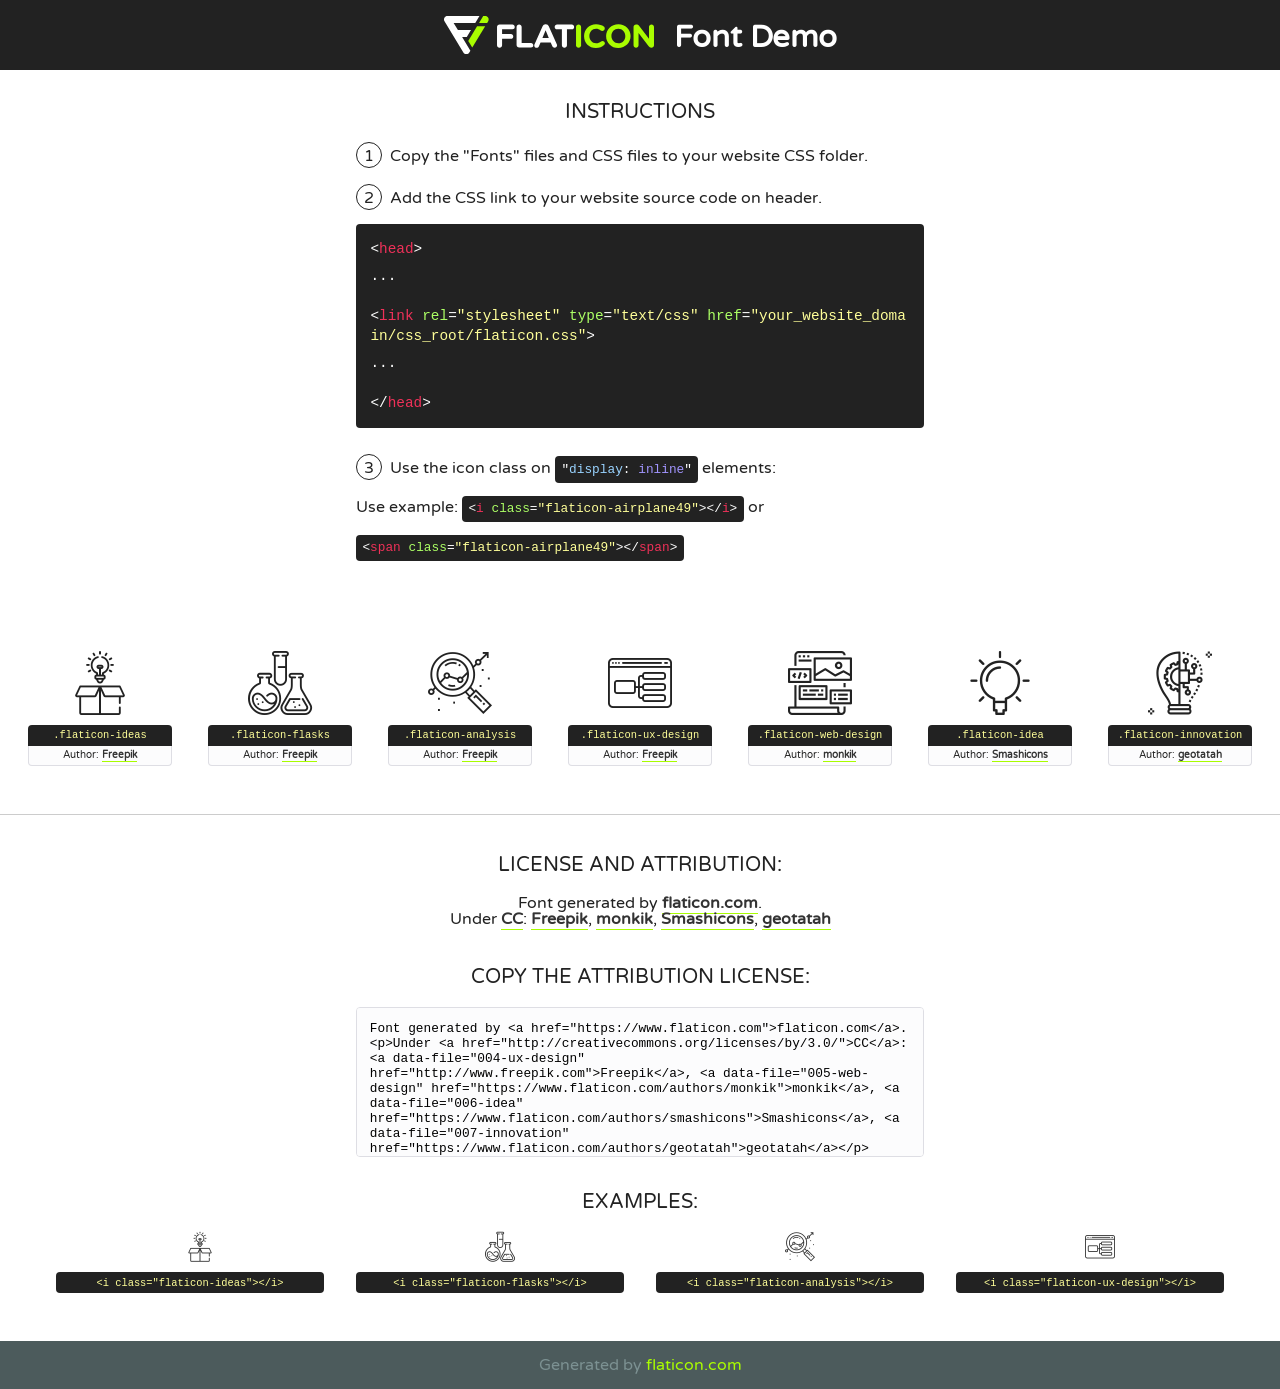
<file: fonts/flaticon/font/flaticon.html>
<!DOCTYPE html>
<!--
  Flaticon icon font: Flaticon
  Creation date: 20/03/2019 02:18
-->
<html>
<!DOCTYPE html>
<html>

<head>
    <title>Flaticon WebFont</title>
    <link href="http://fonts.googleapis.com/css?family=Varela+Round" rel="stylesheet" type="text/css" />
    <link rel="stylesheet" type="text/css" href="flaticon.css">
    <meta charset="UTF-8">
    <style>
    html, body, div, span, applet, object, iframe,
    h1, h2, h3, h4, h5, h6, p, blockquote, pre,
    a, abbr, acronym, address, big, cite, code,
    del, dfn, em, img, ins, kbd, q, s, samp,
    small, strike, strong, sub, sup, tt, var,
    b, u, i, center,
    dl, dt, dd, ol, ul, li,
    fieldset, form, label, legend,
    table, caption, tbody, tfoot, thead, tr, th, td,
    article, aside, canvas, details, embed, 
    figure, figcaption, footer, header, hgroup, 
    menu, nav, output, ruby, section, summary,
    time, mark, audio, video {
        margin: 0;
        padding: 0;
        border: 0;
        font-size: 100%;
        font: inherit;
        vertical-align: baseline;
    }
    /* HTML5 display-role reset for older browsers */
    article, aside, details, figcaption, figure, 
    footer, header, hgroup, menu, nav, section {
        display: block;
    }
    body {
        line-height: 1;
    }
    ol, ul {
        list-style: none;
    }
    blockquote, q {
        quotes: none;
    }
    blockquote:before, blockquote:after,
    q:before, q:after {
        content: '';
        content: none;
    }
    table {
        border-collapse: collapse;
        border-spacing: 0;
    }
    body {
        font-family: 'Varela Round', Helvetica, Arial, sans-serif;
        font-size: 16px;
        color: #222;
    }
    a {
        color: #333;
        border-bottom: 1px solid #a9fd00;
        font-weight: bold;
        text-decoration: none;
    }
    * {
        -moz-box-sizing: border-box;
        -webkit-box-sizing: border-box;
        box-sizing: border-box;
        margin: 0;
        padding: 0;
    }
    [class^="flaticon-"]:before, [class*=" flaticon-"]:before, [class^="flaticon-"]:after, [class*=" flaticon-"]:after {
        font-family: Flaticon;
        font-size: 30px;
        font-style: normal;
        margin-left: 20px;
        color: #333;
    }
    .wrapper {
        max-width: 600px;
        margin: auto;
        padding: 0 1em;
    }
    .title {
        font-size: 1.25em;
        text-align: center;
        margin-bottom: 1em;
        text-transform: uppercase;
    }
    header {
        text-align: center;
        background-color: #222;
        color: #fff;
        padding: 1em;
    }
    header .logo {
        width: 210px;
        height: 38px;
        display: inline-block;
        vertical-align: middle;
        margin-right: 1em;
        border: none;
    }
    header strong {
        font-size: 1.95em;
        font-weight: bold;
        vertical-align: middle;
        margin-top: 5px;
        display: inline-block;
    }
    .demo {
        margin: 2em auto;
        line-height: 1.25em;
    }
    .demo ul li {
        margin-bottom: 1em;
    }
    .demo ul li .num {
        color: #222;
        border-radius: 20px;
        display: inline-block;
        width: 26px;
        padding: 3px;
        height: 26px;
        text-align: center;
        margin-right: 0.5em;
        border: 1px solid #222;
    }
    .demo ul li code {
        background-color: #222;
        border-radius: 4px;
        padding: 0.25em 0.5em;
        display: inline-block;
        color: #fff;
        font-family: Consolas,Monaco,Lucida Console,Liberation Mono,DejaVu Sans Mono,Bitstream Vera Sans Mono,Courier New, monospace;
        font-weight: lighter;
        margin-top: 1em;
        font-size: 0.8em;
        word-break: break-all;
    }
    .demo ul li code.big {
        padding: 1em;
        font-size: 0.9em;
    }
    .demo ul li code .red {
        color: #EF3159;
    }
    .demo ul li code .green {
        color: #ACFF65;
    }
    .demo ul li code .yellow {
        color: #FFFF99;
    }
    .demo ul li code .blue {
        color: #99D3FF;
    }
    .demo ul li code .purple {
        color: #A295FF;
    }
    .demo ul li code .dots {
        margin-top: 0.5em;
        display: block;
    }
    #glyphs {
        border-bottom: 1px solid #ccc;
        padding: 2em 0;
        text-align: center;
    }
    .glyph {
        display: inline-block;
        width: 9em;
        margin: 1em;
        text-align: center;
        vertical-align: top;
        background: #FFF;
    }
    .glyph .glyph-icon {
        padding: 10px;
        display: block;
        font-family:"Flaticon";
        font-size: 64px;
        line-height: 1;
    }
    .glyph .glyph-icon:before {
        font-size: 64px;
        color: #222;
        margin-left: 0;
    }
    .class-name {
        font-size: 0.65em;
        background-color: #222;
        color: #fff;
        border-radius: 4px 4px 0 0;
        padding: 0.5em;
        color: #FFFF99;
        font-family: Consolas,Monaco,Lucida Console,Liberation Mono,DejaVu Sans Mono,Bitstream Vera Sans Mono,Courier New, monospace;
    }
    .author-name {
        font-size: 0.6em;
        background-color: #fcfcfd;
        border: 1px solid #DEDEE4;
        border-top: 0;
        border-radius: 0 0 4px 4px;
        padding: 0.5em;
    }
    .class-name:last-child {
        font-size: 10px;
        color:#888;
    }
    .class-name:last-child a {
        font-size: 10px;
        color:#555;
    }
    .class-name:last-child a:hover {
        color:#a9fd00;
    }
    .glyph > input {
        display: block;
        width: 100px;
        margin: 5px auto;
        text-align: center;
        font-size: 12px;
        cursor: text;
    }
    .glyph > input.icon-input {
        font-family:"Flaticon";
        font-size: 16px;
        margin-bottom: 10px;
    }
    .attribution .title {
        margin-top: 2em;
    }
    .attribution textarea {
        background-color: #fcfcfd;
        padding: 1em;
        border: none;
        box-shadow: none;
        border: 1px solid #DEDEE4;
        border-radius: 4px;
        resize: none;
        width: 100%;
        height: 150px;
        font-size: 0.8em;
        font-family: Consolas,Monaco,Lucida Console,Liberation Mono,DejaVu Sans Mono,Bitstream Vera Sans Mono,Courier New, monospace;
        -webkit-appearance: none;
    }
    .iconsuse {
        margin: 2em auto;
        text-align: center;
        max-width: 1200px;
    }
    .iconsuse:after {
        content: '';
        display: table;
        clear: both;
    }
    .iconsuse .image {
        float: left;
        width: 25%;
        padding: 0 1em;
    }
    .iconsuse .image p {
        margin-bottom: 1em;
    }
    .iconsuse .image span {
        display: block;
        font-size: 0.65em;
        background-color: #222;
        color: #fff;
        border-radius: 4px;
        padding: 0.5em;
        color: #FFFF99;
        margin-top: 1em;
        font-family: Consolas,Monaco,Lucida Console,Liberation Mono,DejaVu Sans Mono,Bitstream Vera Sans Mono,Courier New, monospace;
    }
    #footer {
        text-align: center;
        background-color: #4C5B5C;
        color: #7c9192;
        padding: 1em;
    }
    #footer a {
        border: none;
        color: #a9fd00;
        font-weight: normal;
    }
    @media (max-width: 960px) {
        .iconsuse .image {
            width: 50%;
        }
    }
    @media (max-width: 560px) {
        .iconsuse .image {
            width: 100%;
        }
    }
    </style>
</head>

<body class="characters-off">

    <header>
        <a href="https://www.flaticon.com" target="_blank" class="logo">
            <svg version="1.1" xmlns="http://www.w3.org/2000/svg" xmlns:xlink="http://www.w3.org/1999/xlink" xmlns:a="http://ns.adobe.com/AdobeSVGViewerExtensions/3.0/" viewBox="0 0 560.875 102.036" enable-background="new 0 0 560.875 102.036" xml:space="preserve">
                <defs>
                </defs>
                <g>
                    <g class="letters">
                        <path fill="#ffffff" d="M141.596,29.675c0-3.777,2.985-6.767,6.764-6.767h34.438c3.426,0,6.15,2.728,6.15,6.15
                        c0,3.43-2.724,6.149-6.15,6.149h-27.674v13.091h23.719c3.429,0,6.151,2.724,6.151,6.15c0,3.43-2.723,6.149-6.151,6.149h-23.719
                        v17.574c0,3.773-2.986,6.761-6.764,6.761c-3.779,0-6.764-2.989-6.764-6.761V29.675z"></path>
                        <path fill="#ffffff" d="M193.844,29.149c0-3.781,2.985-6.767,6.764-6.767c3.776,0,6.763,2.985,6.763,6.767v42.957h25.039
                        c3.426,0,6.149,2.726,6.149,6.153c0,3.425-2.723,6.15-6.149,6.15h-31.802c-3.779,0-6.764-2.986-6.764-6.768V29.149z"></path>
                        <path fill="#ffffff" d="M241.891,75.71l21.438-48.407c1.492-3.341,4.215-5.357,7.906-5.357h0.792
                        c3.686,0,6.323,2.017,7.815,5.357l21.439,48.407c0.436,0.967,0.701,1.845,0.701,2.723c0,3.602-2.809,6.501-6.414,6.501
                        c-3.161,0-5.269-1.845-6.499-4.655l-4.132-9.661h-27.059l-4.301,10.102c-1.144,2.631-3.426,4.214-6.237,4.214
                        c-3.517,0-6.24-2.81-6.24-6.325C241.1,77.64,241.451,76.677,241.891,75.71z M279.932,58.666l-8.521-20.297l-8.526,20.297H279.932
                        z"></path>
                        <path fill="#ffffff" d="M314.864,35.387H301.86c-3.429,0-6.239-2.813-6.239-6.238c0-3.429,2.811-6.24,6.239-6.24h39.533
                        c3.426,0,6.237,2.811,6.237,6.24c0,3.425-2.811,6.238-6.237,6.238h-13.001v42.785c0,3.773-2.99,6.761-6.764,6.761
                        c-3.779,0-6.764-2.989-6.764-6.761V35.387z"></path>
                        <path fill="#A9FD00" d="M352.615,29.149c0-3.781,2.985-6.767,6.767-6.767c3.774,0,6.761,2.985,6.761,6.767v49.024
                        c0,3.773-2.987,6.761-6.761,6.761c-3.781,0-6.767-2.989-6.767-6.761V29.149z"></path>
                        <path fill="#A9FD00" d="M374.132,53.836v-0.179c0-17.481,13.178-31.801,32.065-31.801c9.22,0,15.459,2.458,20.557,6.238
                        c1.402,1.054,2.637,2.985,2.637,5.357c0,3.692-2.985,6.59-6.681,6.59c-1.845,0-3.071-0.702-4.044-1.319
                        c-3.776-2.813-7.729-4.393-12.562-4.393c-10.364,0-17.831,8.611-17.831,19.154v0.173c0,10.542,7.291,19.329,17.831,19.329
                        c5.715,0,9.492-1.756,13.359-4.834c1.049-0.874,2.458-1.491,4.039-1.491c3.429,0,6.325,2.813,6.325,6.236
                        c0,2.106-1.056,3.78-2.282,4.834c-5.539,4.834-12.036,7.733-21.878,7.733C387.572,85.464,374.132,71.493,374.132,53.836z"></path>
                        <path fill="#A9FD00" d="M433.009,53.836v-0.179c0-17.481,13.79-31.801,32.766-31.801c18.981,0,32.592,14.143,32.592,31.628v0.173
                        c0,17.483-13.785,31.807-32.769,31.807C446.625,85.464,433.009,71.32,433.009,53.836z M484.224,53.836v-0.179
                        c0-10.539-7.725-19.326-18.626-19.326c-10.893,0-18.449,8.611-18.449,19.154v0.173c0,10.542,7.73,19.329,18.626,19.329
                        C476.676,72.986,484.224,64.378,484.224,53.836z"></path>
                        <path fill="#A9FD00" d="M506.233,29.321c0-3.774,2.99-6.763,6.767-6.763h1.401c3.252,0,5.183,1.583,7.029,3.953l26.093,34.265
                        V29.059c0-3.692,2.99-6.677,6.681-6.677c3.683,0,6.671,2.985,6.671,6.677v48.934c0,3.78-2.987,6.765-6.764,6.765h-0.436
                        c-3.257,0-5.188-1.581-7.034-3.953l-27.056-35.492v32.944c0,3.687-2.985,6.676-6.678,6.676c-3.683,0-6.673-2.989-6.673-6.676
                        V29.321z"></path>
                    </g>
                    <g class="insignia">
                        <path fill="#ffffff" d="M48.372,56.137h12.517l11.156-18.537H37.186L25.688,18.539h57.825L94.668,0H9.271
                        C5.925,0,2.842,1.801,1.198,4.716c-1.644,2.907-1.593,6.482,0.134,9.343l50.38,83.501c1.678,2.781,4.689,4.476,7.938,4.476
                        c3.246,0,6.257-1.695,7.935-4.476l2.898-4.804L48.372,56.137z"></path>
                        <g class="i">
                            <path fill="#A9FD00" d="M93.575,18.539h0.031v0.004l21.652,0.004l2.705-4.488c1.727-2.861,1.778-6.436,0.133-9.343
                            C116.454,1.801,113.371,0,110.026,0h-5.294L93.575,18.539z"></path>
                            <polygon fill="#A9FD00" points="88.291,27.356 64.725,66.486 75.519,84.404 109.942,27.356"></polygon>
                        </g>
                    </g>
                </g>
            </svg>
        </a>
        <strong>Font Demo</strong>
    </header>


    <section class="demo wrapper">

        <p class="title">Instructions</p>

        <ul>
            <li>
                <span class="num">1</span>Copy the "Fonts" files and CSS files to your website CSS folder.
            </li>
            <li>
                <span class="num">2</span>Add the CSS link to your website source code on header.
                <code class="big">
                    &lt;<span class="red">head</span>&gt;
                    <br/><span class="dots">...</span>
                    <br/>&lt;<span class="red">link</span> <span class="green">rel</span>=<span class="yellow">"stylesheet"</span> <span class="green">type</span>=<span class="yellow">"text/css"</span> <span class="green">href</span>=<span class="yellow">"your_website_domain/css_root/flaticon.css"</span>&gt;
                    <br/><span class="dots">...</span>
                    <br/>&lt;/<span class="red">head</span>&gt;
                </code>
            </li>

            <li>
                <p>
                    <span class="num">3</span>Use the icon class on <code>"<span class="blue">display</span>:<span class="purple"> inline</span>"</code> elements:
                    <br />
                    Use example: <code>&lt;<span class="red">i</span> <span class="green">class</span>=<span class="yellow">&quot;flaticon-airplane49&quot;</span>&gt;&lt;/<span class="red">i</span>&gt;</code> or <code>&lt;<span class="red">span</span> <span class="green">class</span>=<span class="yellow">&quot;flaticon-airplane49&quot;</span>&gt;&lt;/<span class="red">span</span>&gt;</code>
            </li>
        </ul>

    </section>




   <section id="glyphs">          
    
      
        <div class="glyph"><div class="glyph-icon flaticon-ideas"></div>
            <div class="class-name">.flaticon-ideas</div>
            <div class="author-name">Author: <a data-file="001-ideas" href="http://www.freepik.com">Freepik</a> </div> 
        </div>        
        
        <div class="glyph"><div class="glyph-icon flaticon-flasks"></div>
            <div class="class-name">.flaticon-flasks</div>
            <div class="author-name">Author: <a data-file="002-flasks" href="http://www.freepik.com">Freepik</a> </div> 
        </div>        
        
        <div class="glyph"><div class="glyph-icon flaticon-analysis"></div>
            <div class="class-name">.flaticon-analysis</div>
            <div class="author-name">Author: <a data-file="003-analysis" href="http://www.freepik.com">Freepik</a> </div> 
        </div>        
        
        <div class="glyph"><div class="glyph-icon flaticon-ux-design"></div>
            <div class="class-name">.flaticon-ux-design</div>
            <div class="author-name">Author: <a data-file="004-ux-design" href="http://www.freepik.com">Freepik</a> </div> 
        </div>        
        
        <div class="glyph"><div class="glyph-icon flaticon-web-design"></div>
            <div class="class-name">.flaticon-web-design</div>
            <div class="author-name">Author: <a data-file="005-web-design" href="https://www.flaticon.com/authors/monkik">monkik</a> </div> 
        </div>        
        
        <div class="glyph"><div class="glyph-icon flaticon-idea"></div>
            <div class="class-name">.flaticon-idea</div>
            <div class="author-name">Author: <a data-file="006-idea" href="https://www.flaticon.com/authors/smashicons">Smashicons</a> </div> 
        </div>        
        
        <div class="glyph"><div class="glyph-icon flaticon-innovation"></div>
            <div class="class-name">.flaticon-innovation</div>
            <div class="author-name">Author: <a data-file="007-innovation" href="https://www.flaticon.com/authors/geotatah">geotatah</a> </div> 
        </div>        
        

    </section>



    <section class="attribution wrapper"   style="text-align:center;">

      <div class="title">License and attribution:</div><div class="attrDiv">Font generated by <a href="https://www.flaticon.com">flaticon.com</a>. <div><p>Under <a href="http://creativecommons.org/licenses/by/3.0/">CC</a>: <a data-file="004-ux-design" href="http://www.freepik.com">Freepik</a>, <a data-file="005-web-design" href="https://www.flaticon.com/authors/monkik">monkik</a>, <a data-file="006-idea" href="https://www.flaticon.com/authors/smashicons">Smashicons</a>, <a data-file="007-innovation" href="https://www.flaticon.com/authors/geotatah">geotatah</a></p>  </div>
      </div>
      <div class="title">Copy the Attribution License:</div>

    <textarea onclick="this.focus();this.select();">Font generated by &lt;a href=&quot;https://www.flaticon.com&quot;&gt;flaticon.com&lt;/a&gt;. <p>Under <a href="http://creativecommons.org/licenses/by/3.0/">CC</a>: <a data-file="004-ux-design" href="http://www.freepik.com">Freepik</a>, <a data-file="005-web-design" href="https://www.flaticon.com/authors/monkik">monkik</a>, <a data-file="006-idea" href="https://www.flaticon.com/authors/smashicons">Smashicons</a>, <a data-file="007-innovation" href="https://www.flaticon.com/authors/geotatah">geotatah</a></p>  
     </textarea>

    </section>

    <section class="iconsuse">

          <div class="title">Examples:</div>            
             
            <div class="image">
                <p>
                    <i class="glyph-icon flaticon-ideas"></i> 
                    <span>&lt;i class=&quot;flaticon-ideas&quot;&gt;&lt;/i&gt;</span>
                </p>
            </div>
            
            <div class="image">
                <p>
                    <i class="glyph-icon flaticon-flasks"></i> 
                    <span>&lt;i class=&quot;flaticon-flasks&quot;&gt;&lt;/i&gt;</span>
                </p>
            </div>
            
            <div class="image">
                <p>
                    <i class="glyph-icon flaticon-analysis"></i> 
                    <span>&lt;i class=&quot;flaticon-analysis&quot;&gt;&lt;/i&gt;</span>
                </p>
            </div>
            
            <div class="image">
                <p>
                    <i class="glyph-icon flaticon-ux-design"></i> 
                    <span>&lt;i class=&quot;flaticon-ux-design&quot;&gt;&lt;/i&gt;</span>
                </p>
            </div>
                       
        </div>
                            
    </section>

<div id="footer">
    <div>Generated by <a href="https://www.flaticon.com">flaticon.com</a>
    </div>
</div>



</body>
</html>
</file>
<file: clark-thompson-portfolio-main/css/flaticon.css>
/*
  	Flaticon icon font: Flaticon
  	Creation date: 04/01/2019 13:45
  	*/


@font-face {
  font-family: "Flaticon";
  src: url("../fonts/flaticon/font/Flaticon.eot");
  src: url("../fonts/flaticon/font/Flaticon.eot?#iefix") format("embedded-opentype"),
       url("../fonts/flaticon/font/Flaticon.woff") format("woff"),
       url("../fonts/flaticon/font/Flaticon.ttf") format("truetype"),
       url("../fonts/flaticon/font/Flaticon.svg#Flaticon") format("svg");
  font-weight: normal;
  font-style: normal;
}

@media screen and (-webkit-min-device-pixel-ratio:0) {
  @font-face {
    font-family: "Flaticon";
    src: url("../fonts/flaticon/font/Flaticon.svg#Flaticon") format("svg");
  }
}

[class^="flaticon-"]:before, [class*=" flaticon-"]:before,
[class^="flaticon-"]:after, [class*=" flaticon-"]:after {   
  font-family: Flaticon;
  font-style: normal;
  font-weight: normal;
  font-variant: normal;
  text-transform: none;
  line-height: 1;

  /* Better Font Rendering =========== */
  -webkit-font-smoothing: antialiased;
  -moz-osx-font-smoothing: grayscale;
}

.flaticon-ideas:before { content: "\f100"; }
.flaticon-flasks:before { content: "\f101"; }
.flaticon-analysis:before { content: "\f102"; }
.flaticon-ux-design:before { content: "\f103"; }
.flaticon-web-design:before { content: "\f104"; }
.flaticon-idea:before { content: "\f105"; }
.flaticon-innovation:before { content: "\f106"; }
</file>
<file: clark-thompson-portfolio-main/css/icomoon.css>
@font-face {
  font-family: 'icomoon';
  src:  url('../fonts/icomoon/icomoon.eot?6tt51o');
  src:  url('../fonts/icomoon/icomoon.eot?6tt51o#iefix') format('embedded-opentype'),
    url('../fonts/icomoon/icomoon.ttf?6tt51o') format('truetype'),
    url('../fonts/icomoon/icomoon.woff?6tt51o') format('woff'),
    url('../fonts/icomoon/icomoon.svg?6tt51o#icomoon') format('svg');
  font-weight: normal;
  font-style: normal;
}

[class^="icon-"], [class*=" icon-"] {
  /* use !important to prevent issues with browser extensions that change fonts */
  font-family: 'icomoon' !important;
  speak: none;
  font-style: normal;
  font-weight: normal;
  font-variant: normal;
  text-transform: none;
  line-height: 1;

  /* Better Font Rendering =========== */
  -webkit-font-smoothing: antialiased;
  -moz-osx-font-smoothing: grayscale;
}

.icon-asterisk:before {
  content: "\f069";
}
.icon-plus:before {
  content: "\f067";
}
.icon-question:before {
  content: "\f128";
}
.icon-minus:before {
  content: "\f068";
}
.icon-glass:before {
  content: "\f000";
}
.icon-music:before {
  content: "\f001";
}
.icon-search:before {
  content: "\f002";
}
.icon-envelope-o:before {
  content: "\f003";
}
.icon-heart:before {
  content: "\f004";
}
.icon-star:before {
  content: "\f005";
}
.icon-star-o:before {
  content: "\f006";
}
.icon-user:before {
  content: "\f007";
}
.icon-film:before {
  content: "\f008";
}
.icon-th-large:before {
  content: "\f009";
}
.icon-th:before {
  content: "\f00a";
}
.icon-th-list:before {
  content: "\f00b";
}
.icon-check:before {
  content: "\f00c";
}
.icon-close:before {
  content: "\f00d";
}
.icon-remove:before {
  content: "\f00d";
}
.icon-times:before {
  content: "\f00d";
}
.icon-search-plus:before {
  content: "\f00e";
}
.icon-search-minus:before {
  content: "\f010";
}
.icon-power-off:before {
  content: "\f011";
}
.icon-signal:before {
  content: "\f012";
}
.icon-cog:before {
  content: "\f013";
}
.icon-gear:before {
  content: "\f013";
}
.icon-trash-o:before {
  content: "\f014";
}
.icon-home:before {
  content: "\f015";
}
.icon-file-o:before {
  content: "\f016";
}
.icon-clock-o:before {
  content: "\f017";
}
.icon-road:before {
  content: "\f018";
}
.icon-download:before {
  content: "\f019";
}
.icon-arrow-circle-o-down:before {
  content: "\f01a";
}
.icon-arrow-circle-o-up:before {
  content: "\f01b";
}
.icon-inbox:before {
  content: "\f01c";
}
.icon-play-circle-o:before {
  content: "\f01d";
}
.icon-repeat:before {
  content: "\f01e";
}
.icon-rotate-right:before {
  content: "\f01e";
}
.icon-refresh:before {
  content: "\f021";
}
.icon-list-alt:before {
  content: "\f022";
}
.icon-lock:before {
  content: "\f023";
}
.icon-flag:before {
  content: "\f024";
}
.icon-headphones:before {
  content: "\f025";
}
.icon-volume-off:before {
  content: "\f026";
}
.icon-volume-down:before {
  content: "\f027";
}
.icon-volume-up:before {
  content: "\f028";
}
.icon-qrcode:before {
  content: "\f029";
}
.icon-barcode:before {
  content: "\f02a";
}
.icon-tag:before {
  content: "\f02b";
}
.icon-tags:before {
  content: "\f02c";
}
.icon-book:before {
  content: "\f02d";
}
.icon-bookmark:before {
  content: "\f02e";
}
.icon-print:before {
  content: "\f02f";
}
.icon-camera:before {
  content: "\f030";
}
.icon-font:before {
  content: "\f031";
}
.icon-bold:before {
  content: "\f032";
}
.icon-italic:before {
  content: "\f033";
}
.icon-text-height:before {
  content: "\f034";
}
.icon-text-width:before {
  content: "\f035";
}
.icon-align-left:before {
  content: "\f036";
}
.icon-align-center:before {
  content: "\f037";
}
.icon-align-right:before {
  content: "\f038";
}
.icon-align-justify:before {
  content: "\f039";
}
.icon-list:before {
  content: "\f03a";
}
.icon-dedent:before {
  content: "\f03b";
}
.icon-outdent:before {
  content: "\f03b";
}
.icon-indent:before {
  content: "\f03c";
}
.icon-video-camera:before {
  content: "\f03d";
}
.icon-image:before {
  content: "\f03e";
}
.icon-photo:before {
  content: "\f03e";
}
.icon-picture-o:before {
  content: "\f03e";
}
.icon-pencil:before {
  content: "\f040";
}
.icon-map-marker:before {
  content: "\f041";
}
.icon-adjust:before {
  content: "\f042";
}
.icon-tint:before {
  content: "\f043";
}
.icon-edit:before {
  content: "\f044";
}
.icon-pencil-square-o:before {
  content: "\f044";
}
.icon-share-square-o:before {
  content: "\f045";
}
.icon-check-square-o:before {
  content: "\f046";
}
.icon-arrows:before {
  content: "\f047";
}
.icon-step-backward:before {
  content: "\f048";
}
.icon-fast-backward:before {
  content: "\f049";
}
.icon-backward:before {
  content: "\f04a";
}
.icon-play:before {
  content: "\f04b";
}
.icon-pause:before {
  content: "\f04c";
}
.icon-stop:before {
  content: "\f04d";
}
.icon-forward:before {
  content: "\f04e";
}
.icon-fast-forward:before {
  content: "\f050";
}
.icon-step-forward:before {
  content: "\f051";
}
.icon-eject:before {
  content: "\f052";
}
.icon-chevron-left:before {
  content: "\f053";
}
.icon-chevron-right:before {
  content: "\f054";
}
.icon-plus-circle:before {
  content: "\f055";
}
.icon-minus-circle:before {
  content: "\f056";
}
.icon-times-circle:before {
  content: "\f057";
}
.icon-check-circle:before {
  content: "\f058";
}
.icon-question-circle:before {
  content: "\f059";
}
.icon-info-circle:before {
  content: "\f05a";
}
.icon-crosshairs:before {
  content: "\f05b";
}
.icon-times-circle-o:before {
  content: "\f05c";
}
.icon-check-circle-o:before {
  content: "\f05d";
}
.icon-ban:before {
  content: "\f05e";
}
.icon-arrow-left:before {
  content: "\f060";
}
.icon-arrow-right:before {
  content: "\f061";
}
.icon-arrow-up:before {
  content: "\f062";
}
.icon-arrow-down:before {
  content: "\f063";
}
.icon-mail-forward:before {
  content: "\f064";
}
.icon-share:before {
  content: "\f064";
}
.icon-expand:before {
  content: "\f065";
}
.icon-compress:before {
  content: "\f066";
}
.icon-exclamation-circle:before {
  content: "\f06a";
}
.icon-gift:before {
  content: "\f06b";
}
.icon-leaf:before {
  content: "\f06c";
}
.icon-fire:before {
  content: "\f06d";
}
.icon-eye:before {
  content: "\f06e";
}
.icon-eye-slash:before {
  content: "\f070";
}
.icon-exclamation-triangle:before {
  content: "\f071";
}
.icon-warning:before {
  content: "\f071";
}
.icon-plane:before {
  content: "\f072";
}
.icon-calendar:before {
  content: "\f073";
}
.icon-random:before {
  content: "\f074";
}
.icon-comment:before {
  content: "\f075";
}
.icon-magnet:before {
  content: "\f076";
}
.icon-chevron-up:before {
  content: "\f077";
}
.icon-chevron-down:before {
  content: "\f078";
}
.icon-retweet:before {
  content: "\f079";
}
.icon-shopping-cart:before {
  content: "\f07a";
}
.icon-folder:before {
  content: "\f07b";
}
.icon-folder-open:before {
  content: "\f07c";
}
.icon-arrows-v:before {
  content: "\f07d";
}
.icon-arrows-h:before {
  content: "\f07e";
}
.icon-bar-chart:before {
  content: "\f080";
}
.icon-bar-chart-o:before {
  content: "\f080";
}
.icon-twitter-square:before {
  content: "\f081";
}
.icon-facebook-square:before {
  content: "\f082";
}
.icon-camera-retro:before {
  content: "\f083";
}
.icon-key:before {
  content: "\f084";
}
.icon-cogs:before {
  content: "\f085";
}
.icon-gears:before {
  content: "\f085";
}
.icon-comments:before {
  content: "\f086";
}
.icon-thumbs-o-up:before {
  content: "\f087";
}
.icon-thumbs-o-down:before {
  content: "\f088";
}
.icon-star-half:before {
  content: "\f089";
}
.icon-heart-o:before {
  content: "\f08a";
}
.icon-sign-out:before {
  content: "\f08b";
}
.icon-linkedin-square:before {
  content: "\f08c";
}
.icon-thumb-tack:before {
  content: "\f08d";
}
.icon-external-link:before {
  content: "\f08e";
}
.icon-sign-in:before {
  content: "\f090";
}
.icon-trophy:before {
  content: "\f091";
}
.icon-github-square:before {
  content: "\f092";
}
.icon-upload:before {
  content: "\f093";
}
.icon-lemon-o:before {
  content: "\f094";
}
.icon-phone:before {
  content: "\f095";
}
.icon-square-o:before {
  content: "\f096";
}
.icon-bookmark-o:before {
  content: "\f097";
}
.icon-phone-square:before {
  content: "\f098";
}
.icon-twitter:before {
  content: "\f099";
}
.icon-facebook:before {
  content: "\f09a";
}
.icon-facebook-f:before {
  content: "\f09a";
}
.icon-github:before {
  content: "\f09b";
}
.icon-unlock:before {
  content: "\f09c";
}
.icon-credit-card:before {
  content: "\f09d";
}
.icon-feed:before {
  content: "\f09e";
}
.icon-rss:before {
  content: "\f09e";
}
.icon-hdd-o:before {
  content: "\f0a0";
}
.icon-bullhorn:before {
  content: "\f0a1";
}
.icon-bell-o:before {
  content: "\f0a2";
}
.icon-certificate:before {
  content: "\f0a3";
}
.icon-hand-o-right:before {
  content: "\f0a4";
}
.icon-hand-o-left:before {
  content: "\f0a5";
}
.icon-hand-o-up:before {
  content: "\f0a6";
}
.icon-hand-o-down:before {
  content: "\f0a7";
}
.icon-arrow-circle-left:before {
  content: "\f0a8";
}
.icon-arrow-circle-right:before {
  content: "\f0a9";
}
.icon-arrow-circle-up:before {
  content: "\f0aa";
}
.icon-arrow-circle-down:before {
  content: "\f0ab";
}
.icon-globe:before {
  content: "\f0ac";
}
.icon-wrench:before {
  content: "\f0ad";
}
.icon-tasks:before {
  content: "\f0ae";
}
.icon-filter:before {
  content: "\f0b0";
}
.icon-briefcase:before {
  content: "\f0b1";
}
.icon-arrows-alt:before {
  content: "\f0b2";
}
.icon-group:before {
  content: "\f0c0";
}
.icon-users:before {
  content: "\f0c0";
}
.icon-chain:before {
  content: "\f0c1";
}
.icon-link:before {
  content: "\f0c1";
}
.icon-cloud:before {
  content: "\f0c2";
}
.icon-flask:before {
  content: "\f0c3";
}
.icon-cut:before {
  content: "\f0c4";
}
.icon-scissors:before {
  content: "\f0c4";
}
.icon-copy:before {
  content: "\f0c5";
}
.icon-files-o:before {
  content: "\f0c5";
}
.icon-paperclip:before {
  content: "\f0c6";
}
.icon-floppy-o:before {
  content: "\f0c7";
}
.icon-save:before {
  content: "\f0c7";
}
.icon-square:before {
  content: "\f0c8";
}
.icon-bars:before {
  content: "\f0c9";
}
.icon-navicon:before {
  content: "\f0c9";
}
.icon-reorder:before {
  content: "\f0c9";
}
.icon-list-ul:before {
  content: "\f0ca";
}
.icon-list-ol:before {
  content: "\f0cb";
}
.icon-strikethrough:before {
  content: "\f0cc";
}
.icon-underline:before {
  content: "\f0cd";
}
.icon-table:before {
  content: "\f0ce";
}
.icon-magic:before {
  content: "\f0d0";
}
.icon-truck:before {
  content: "\f0d1";
}
.icon-pinterest:before {
  content: "\f0d2";
}
.icon-pinterest-square:before {
  content: "\f0d3";
}
.icon-google-plus-square:before {
  content: "\f0d4";
}
.icon-google-plus:before {
  content: "\f0d5";
}
.icon-money:before {
  content: "\f0d6";
}
.icon-caret-down:before {
  content: "\f0d7";
}
.icon-caret-up:before {
  content: "\f0d8";
}
.icon-caret-left:before {
  content: "\f0d9";
}
.icon-caret-right:before {
  content: "\f0da";
}
.icon-columns:before {
  content: "\f0db";
}
.icon-sort:before {
  content: "\f0dc";
}
.icon-unsorted:before {
  content: "\f0dc";
}
.icon-sort-desc:before {
  content: "\f0dd";
}
.icon-sort-down:before {
  content: "\f0dd";
}
.icon-sort-asc:before {
  content: "\f0de";
}
.icon-sort-up:before {
  content: "\f0de";
}
.icon-envelope:before {
  content: "\f0e0";
}
.icon-linkedin:before {
  content: "\f0e1";
}
.icon-rotate-left:before {
  content: "\f0e2";
}
.icon-undo:before {
  content: "\f0e2";
}
.icon-gavel:before {
  content: "\f0e3";
}
.icon-legal:before {
  content: "\f0e3";
}
.icon-dashboard:before {
  content: "\f0e4";
}
.icon-tachometer:before {
  content: "\f0e4";
}
.icon-comment-o:before {
  content: "\f0e5";
}
.icon-comments-o:before {
  content: "\f0e6";
}
.icon-bolt:before {
  content: "\f0e7";
}
.icon-flash:before {
  content: "\f0e7";
}
.icon-sitemap:before {
  content: "\f0e8";
}
.icon-umbrella:before {
  content: "\f0e9";
}
.icon-clipboard:before {
  content: "\f0ea";
}
.icon-paste:before {
  content: "\f0ea";
}
.icon-lightbulb-o:before {
  content: "\f0eb";
}
.icon-exchange:before {
  content: "\f0ec";
}
.icon-cloud-download:before {
  content: "\f0ed";
}
.icon-cloud-upload:before {
  content: "\f0ee";
}
.icon-user-md:before {
  content: "\f0f0";
}
.icon-stethoscope:before {
  content: "\f0f1";
}
.icon-suitcase:before {
  content: "\f0f2";
}
.icon-bell:before {
  content: "\f0f3";
}
.icon-coffee:before {
  content: "\f0f4";
}
.icon-cutlery:before {
  content: "\f0f5";
}
.icon-file-text-o:before {
  content: "\f0f6";
}
.icon-building-o:before {
  content: "\f0f7";
}
.icon-hospital-o:before {
  content: "\f0f8";
}
.icon-ambulance:before {
  content: "\f0f9";
}
.icon-medkit:before {
  content: "\f0fa";
}
.icon-fighter-jet:before {
  content: "\f0fb";
}
.icon-beer:before {
  content: "\f0fc";
}
.icon-h-square:before {
  content: "\f0fd";
}
.icon-plus-square:before {
  content: "\f0fe";
}
.icon-angle-double-left:before {
  content: "\f100";
}
.icon-angle-double-right:before {
  content: "\f101";
}
.icon-angle-double-up:before {
  content: "\f102";
}
.icon-angle-double-down:before {
  content: "\f103";
}
.icon-angle-left:before {
  content: "\f104";
}
.icon-angle-right:before {
  content: "\f105";
}
.icon-angle-up:before {
  content: "\f106";
}
.icon-angle-down:before {
  content: "\f107";
}
.icon-desktop:before {
  content: "\f108";
}
.icon-laptop:before {
  content: "\f109";
}
.icon-tablet:before {
  content: "\f10a";
}
.icon-mobile:before {
  content: "\f10b";
}
.icon-mobile-phone:before {
  content: "\f10b";
}
.icon-circle-o:before {
  content: "\f10c";
}
.icon-quote-left:before {
  content: "\f10d";
}
.icon-quote-right:before {
  content: "\f10e";
}
.icon-spinner:before {
  content: "\f110";
}
.icon-circle:before {
  content: "\f111";
}
.icon-mail-reply:before {
  content: "\f112";
}
.icon-reply:before {
  content: "\f112";
}
.icon-github-alt:before {
  content: "\f113";
}
.icon-folder-o:before {
  content: "\f114";
}
.icon-folder-open-o:before {
  content: "\f115";
}
.icon-smile-o:before {
  content: "\f118";
}
.icon-frown-o:before {
  content: "\f119";
}
.icon-meh-o:before {
  content: "\f11a";
}
.icon-gamepad:before {
  content: "\f11b";
}
.icon-keyboard-o:before {
  content: "\f11c";
}
.icon-flag-o:before {
  content: "\f11d";
}
.icon-flag-checkered:before {
  content: "\f11e";
}
.icon-terminal:before {
  content: "\f120";
}
.icon-code:before {
  content: "\f121";
}
.icon-mail-reply-all:before {
  content: "\f122";
}
.icon-reply-all:before {
  content: "\f122";
}
.icon-star-half-empty:before {
  content: "\f123";
}
.icon-star-half-full:before {
  content: "\f123";
}
.icon-star-half-o:before {
  content: "\f123";
}
.icon-location-arrow:before {
  content: "\f124";
}
.icon-crop:before {
  content: "\f125";
}
.icon-code-fork:before {
  content: "\f126";
}
.icon-chain-broken:before {
  content: "\f127";
}
.icon-unlink:before {
  content: "\f127";
}
.icon-info:before {
  content: "\f129";
}
.icon-exclamation:before {
  content: "\f12a";
}
.icon-superscript:before {
  content: "\f12b";
}
.icon-subscript:before {
  content: "\f12c";
}
.icon-eraser:before {
  content: "\f12d";
}
.icon-puzzle-piece:before {
  content: "\f12e";
}
.icon-microphone:before {
  content: "\f130";
}
.icon-microphone-slash:before {
  content: "\f131";
}
.icon-shield:before {
  content: "\f132";
}
.icon-calendar-o:before {
  content: "\f133";
}
.icon-fire-extinguisher:before {
  content: "\f134";
}
.icon-rocket:before {
  content: "\f135";
}
.icon-maxcdn:before {
  content: "\f136";
}
.icon-chevron-circle-left:before {
  content: "\f137";
}
.icon-chevron-circle-right:before {
  content: "\f138";
}
.icon-chevron-circle-up:before {
  content: "\f139";
}
.icon-chevron-circle-down:before {
  content: "\f13a";
}
.icon-html5:before {
  content: "\f13b";
}
.icon-css3:before {
  content: "\f13c";
}
.icon-anchor:before {
  content: "\f13d";
}
.icon-unlock-alt:before {
  content: "\f13e";
}
.icon-bullseye:before {
  content: "\f140";
}
.icon-ellipsis-h:before {
  content: "\f141";
}
.icon-ellipsis-v:before {
  content: "\f142";
}
.icon-rss-square:before {
  content: "\f143";
}
.icon-play-circle:before {
  content: "\f144";
}
.icon-ticket:before {
  content: "\f145";
}
.icon-minus-square:before {
  content: "\f146";
}
.icon-minus-square-o:before {
  content: "\f147";
}
.icon-level-up:before {
  content: "\f148";
}
.icon-level-down:before {
  content: "\f149";
}
.icon-check-square:before {
  content: "\f14a";
}
.icon-pencil-square:before {
  content: "\f14b";
}
.icon-external-link-square:before {
  content: "\f14c";
}
.icon-share-square:before {
  content: "\f14d";
}
.icon-compass:before {
  content: "\f14e";
}
.icon-caret-square-o-down:before {
  content: "\f150";
}
.icon-toggle-down:before {
  content: "\f150";
}
.icon-caret-square-o-up:before {
  content: "\f151";
}
.icon-toggle-up:before {
  content: "\f151";
}
.icon-caret-square-o-right:before {
  content: "\f152";
}
.icon-toggle-right:before {
  content: "\f152";
}
.icon-eur:before {
  content: "\f153";
}
.icon-euro:before {
  content: "\f153";
}
.icon-gbp:before {
  content: "\f154";
}
.icon-dollar:before {
  content: "\f155";
}
.icon-usd:before {
  content: "\f155";
}
.icon-inr:before {
  content: "\f156";
}
.icon-rupee:before {
  content: "\f156";
}
.icon-cny:before {
  content: "\f157";
}
.icon-jpy:before {
  content: "\f157";
}
.icon-rmb:before {
  content: "\f157";
}
.icon-yen:before {
  content: "\f157";
}
.icon-rouble:before {
  content: "\f158";
}
.icon-rub:before {
  content: "\f158";
}
.icon-ruble:before {
  content: "\f158";
}
.icon-krw:before {
  content: "\f159";
}
.icon-won:before {
  content: "\f159";
}
.icon-bitcoin:before {
  content: "\f15a";
}
.icon-btc:before {
  content: "\f15a";
}
.icon-file:before {
  content: "\f15b";
}
.icon-file-text:before {
  content: "\f15c";
}
.icon-sort-alpha-asc:before {
  content: "\f15d";
}
.icon-sort-alpha-desc:before {
  content: "\f15e";
}
.icon-sort-amount-asc:before {
  content: "\f160";
}
.icon-sort-amount-desc:before {
  content: "\f161";
}
.icon-sort-numeric-asc:before {
  content: "\f162";
}
.icon-sort-numeric-desc:before {
  content: "\f163";
}
.icon-thumbs-up:before {
  content: "\f164";
}
.icon-thumbs-down:before {
  content: "\f165";
}
.icon-youtube-square:before {
  content: "\f166";
}
.icon-youtube:before {
  content: "\f167";
}
.icon-xing:before {
  content: "\f168";
}
.icon-xing-square:before {
  content: "\f169";
}
.icon-youtube-play:before {
  content: "\f16a";
}
.icon-dropbox:before {
  content: "\f16b";
}
.icon-stack-overflow:before {
  content: "\f16c";
}
.icon-instagram:before {
  content: "\f16d";
}
.icon-flickr:before {
  content: "\f16e";
}
.icon-adn:before {
  content: "\f170";
}
.icon-bitbucket:before {
  content: "\f171";
}
.icon-bitbucket-square:before {
  content: "\f172";
}
.icon-tumblr:before {
  content: "\f173";
}
.icon-tumblr-square:before {
  content: "\f174";
}
.icon-long-arrow-down:before {
  content: "\f175";
}
.icon-long-arrow-up:before {
  content: "\f176";
}
.icon-long-arrow-left:before {
  content: "\f177";
}
.icon-long-arrow-right:before {
  content: "\f178";
}
.icon-apple:before {
  content: "\f179";
}
.icon-windows:before {
  content: "\f17a";
}
.icon-android:before {
  content: "\f17b";
}
.icon-linux:before {
  content: "\f17c";
}
.icon-dribbble:before {
  content: "\f17d";
}
.icon-skype:before {
  content: "\f17e";
}
.icon-foursquare:before {
  content: "\f180";
}
.icon-trello:before {
  content: "\f181";
}
.icon-female:before {
  content: "\f182";
}
.icon-male:before {
  content: "\f183";
}
.icon-gittip:before {
  content: "\f184";
}
.icon-gratipay:before {
  content: "\f184";
}
.icon-sun-o:before {
  content: "\f185";
}
.icon-moon-o:before {
  content: "\f186";
}
.icon-archive:before {
  content: "\f187";
}
.icon-bug:before {
  content: "\f188";
}
.icon-vk:before {
  content: "\f189";
}
.icon-weibo:before {
  content: "\f18a";
}
.icon-renren:before {
  content: "\f18b";
}
.icon-pagelines:before {
  content: "\f18c";
}
.icon-stack-exchange:before {
  content: "\f18d";
}
.icon-arrow-circle-o-right:before {
  content: "\f18e";
}
.icon-arrow-circle-o-left:before {
  content: "\f190";
}
.icon-caret-square-o-left:before {
  content: "\f191";
}
.icon-toggle-left:before {
  content: "\f191";
}
.icon-dot-circle-o:before {
  content: "\f192";
}
.icon-wheelchair:before {
  content: "\f193";
}
.icon-vimeo-square:before {
  content: "\f194";
}
.icon-try:before {
  content: "\f195";
}
.icon-turkish-lira:before {
  content: "\f195";
}
.icon-plus-square-o:before {
  content: "\f196";
}
.icon-space-shuttle:before {
  content: "\f197";
}
.icon-slack:before {
  content: "\f198";
}
.icon-envelope-square:before {
  content: "\f199";
}
.icon-wordpress:before {
  content: "\f19a";
}
.icon-openid:before {
  content: "\f19b";
}
.icon-bank:before {
  content: "\f19c";
}
.icon-institution:before {
  content: "\f19c";
}
.icon-university:before {
  content: "\f19c";
}
.icon-graduation-cap:before {
  content: "\f19d";
}
.icon-mortar-board:before {
  content: "\f19d";
}
.icon-yahoo:before {
  content: "\f19e";
}
.icon-google:before {
  content: "\f1a0";
}
.icon-reddit:before {
  content: "\f1a1";
}
.icon-reddit-square:before {
  content: "\f1a2";
}
.icon-stumbleupon-circle:before {
  content: "\f1a3";
}
.icon-stumbleupon:before {
  content: "\f1a4";
}
.icon-delicious:before {
  content: "\f1a5";
}
.icon-digg:before {
  content: "\f1a6";
}
.icon-pied-piper-pp:before {
  content: "\f1a7";
}
.icon-pied-piper-alt:before {
  content: "\f1a8";
}
.icon-drupal:before {
  content: "\f1a9";
}
.icon-joomla:before {
  content: "\f1aa";
}
.icon-language:before {
  content: "\f1ab";
}
.icon-fax:before {
  content: "\f1ac";
}
.icon-building:before {
  content: "\f1ad";
}
.icon-child:before {
  content: "\f1ae";
}
.icon-paw:before {
  content: "\f1b0";
}
.icon-spoon:before {
  content: "\f1b1";
}
.icon-cube:before {
  content: "\f1b2";
}
.icon-cubes:before {
  content: "\f1b3";
}
.icon-behance:before {
  content: "\f1b4";
}
.icon-behance-square:before {
  content: "\f1b5";
}
.icon-steam:before {
  content: "\f1b6";
}
.icon-steam-square:before {
  content: "\f1b7";
}
.icon-recycle:before {
  content: "\f1b8";
}
.icon-automobile:before {
  content: "\f1b9";
}
.icon-car:before {
  content: "\f1b9";
}
.icon-cab:before {
  content: "\f1ba";
}
.icon-taxi:before {
  content: "\f1ba";
}
.icon-tree:before {
  content: "\f1bb";
}
.icon-spotify:before {
  content: "\f1bc";
}
.icon-deviantart:before {
  content: "\f1bd";
}
.icon-soundcloud:before {
  content: "\f1be";
}
.icon-database:before {
  content: "\f1c0";
}
.icon-file-pdf-o:before {
  content: "\f1c1";
}
.icon-file-word-o:before {
  content: "\f1c2";
}
.icon-file-excel-o:before {
  content: "\f1c3";
}
.icon-file-powerpoint-o:before {
  content: "\f1c4";
}
.icon-file-image-o:before {
  content: "\f1c5";
}
.icon-file-photo-o:before {
  content: "\f1c5";
}
.icon-file-picture-o:before {
  content: "\f1c5";
}
.icon-file-archive-o:before {
  content: "\f1c6";
}
.icon-file-zip-o:before {
  content: "\f1c6";
}
.icon-file-audio-o:before {
  content: "\f1c7";
}
.icon-file-sound-o:before {
  content: "\f1c7";
}
.icon-file-movie-o:before {
  content: "\f1c8";
}
.icon-file-video-o:before {
  content: "\f1c8";
}
.icon-file-code-o:before {
  content: "\f1c9";
}
.icon-vine:before {
  content: "\f1ca";
}
.icon-codepen:before {
  content: "\f1cb";
}
.icon-jsfiddle:before {
  content: "\f1cc";
}
.icon-life-bouy:before {
  content: "\f1cd";
}
.icon-life-buoy:before {
  content: "\f1cd";
}
.icon-life-ring:before {
  content: "\f1cd";
}
.icon-life-saver:before {
  content: "\f1cd";
}
.icon-support:before {
  content: "\f1cd";
}
.icon-circle-o-notch:before {
  content: "\f1ce";
}
.icon-ra:before {
  content: "\f1d0";
}
.icon-rebel:before {
  content: "\f1d0";
}
.icon-resistance:before {
  content: "\f1d0";
}
.icon-empire:before {
  content: "\f1d1";
}
.icon-ge:before {
  content: "\f1d1";
}
.icon-git-square:before {
  content: "\f1d2";
}
.icon-git:before {
  content: "\f1d3";
}
.icon-hacker-news:before {
  content: "\f1d4";
}
.icon-y-combinator-square:before {
  content: "\f1d4";
}
.icon-yc-square:before {
  content: "\f1d4";
}
.icon-tencent-weibo:before {
  content: "\f1d5";
}
.icon-qq:before {
  content: "\f1d6";
}
.icon-wechat:before {
  content: "\f1d7";
}
.icon-weixin:before {
  content: "\f1d7";
}
.icon-paper-plane:before {
  content: "\f1d8";
}
.icon-send:before {
  content: "\f1d8";
}
.icon-paper-plane-o:before {
  content: "\f1d9";
}
.icon-send-o:before {
  content: "\f1d9";
}
.icon-history:before {
  content: "\f1da";
}
.icon-circle-thin:before {
  content: "\f1db";
}
.icon-header:before {
  content: "\f1dc";
}
.icon-paragraph:before {
  content: "\f1dd";
}
.icon-sliders:before {
  content: "\f1de";
}
.icon-share-alt:before {
  content: "\f1e0";
}
.icon-share-alt-square:before {
  content: "\f1e1";
}
.icon-bomb:before {
  content: "\f1e2";
}
.icon-futbol-o:before {
  content: "\f1e3";
}
.icon-soccer-ball-o:before {
  content: "\f1e3";
}
.icon-tty:before {
  content: "\f1e4";
}
.icon-binoculars:before {
  content: "\f1e5";
}
.icon-plug:before {
  content: "\f1e6";
}
.icon-slideshare:before {
  content: "\f1e7";
}
.icon-twitch:before {
  content: "\f1e8";
}
.icon-yelp:before {
  content: "\f1e9";
}
.icon-newspaper-o:before {
  content: "\f1ea";
}
.icon-wifi:before {
  content: "\f1eb";
}
.icon-calculator:before {
  content: "\f1ec";
}
.icon-paypal:before {
  content: "\f1ed";
}
.icon-google-wallet:before {
  content: "\f1ee";
}
.icon-cc-visa:before {
  content: "\f1f0";
}
.icon-cc-mastercard:before {
  content: "\f1f1";
}
.icon-cc-discover:before {
  content: "\f1f2";
}
.icon-cc-amex:before {
  content: "\f1f3";
}
.icon-cc-paypal:before {
  content: "\f1f4";
}
.icon-cc-stripe:before {
  content: "\f1f5";
}
.icon-bell-slash:before {
  content: "\f1f6";
}
.icon-bell-slash-o:before {
  content: "\f1f7";
}
.icon-trash:before {
  content: "\f1f8";
}
.icon-copyright:before {
  content: "\f1f9";
}
.icon-at:before {
  content: "\f1fa";
}
.icon-eyedropper:before {
  content: "\f1fb";
}
.icon-paint-brush:before {
  content: "\f1fc";
}
.icon-birthday-cake:before {
  content: "\f1fd";
}
.icon-area-chart:before {
  content: "\f1fe";
}
.icon-pie-chart:before {
  content: "\f200";
}
.icon-line-chart:before {
  content: "\f201";
}
.icon-lastfm:before {
  content: "\f202";
}
.icon-lastfm-square:before {
  content: "\f203";
}
.icon-toggle-off:before {
  content: "\f204";
}
.icon-toggle-on:before {
  content: "\f205";
}
.icon-bicycle:before {
  content: "\f206";
}
.icon-bus:before {
  content: "\f207";
}
.icon-ioxhost:before {
  content: "\f208";
}
.icon-angellist:before {
  content: "\f209";
}
.icon-cc:before {
  content: "\f20a";
}
.icon-ils:before {
  content: "\f20b";
}
.icon-shekel:before {
  content: "\f20b";
}
.icon-sheqel:before {
  content: "\f20b";
}
.icon-meanpath:before {
  content: "\f20c";
}
.icon-buysellads:before {
  content: "\f20d";
}
.icon-connectdevelop:before {
  content: "\f20e";
}
.icon-dashcube:before {
  content: "\f210";
}
.icon-forumbee:before {
  content: "\f211";
}
.icon-leanpub:before {
  content: "\f212";
}
.icon-sellsy:before {
  content: "\f213";
}
.icon-shirtsinbulk:before {
  content: "\f214";
}
.icon-simplybuilt:before {
  content: "\f215";
}
.icon-skyatlas:before {
  content: "\f216";
}
.icon-cart-plus:before {
  content: "\f217";
}
.icon-cart-arrow-down:before {
  content: "\f218";
}
.icon-diamond:before {
  content: "\f219";
}
.icon-ship:before {
  content: "\f21a";
}
.icon-user-secret:before {
  content: "\f21b";
}
.icon-motorcycle:before {
  content: "\f21c";
}
.icon-street-view:before {
  content: "\f21d";
}
.icon-heartbeat:before {
  content: "\f21e";
}
.icon-venus:before {
  content: "\f221";
}
.icon-mars:before {
  content: "\f222";
}
.icon-mercury:before {
  content: "\f223";
}
.icon-intersex:before {
  content: "\f224";
}
.icon-transgender:before {
  content: "\f224";
}
.icon-transgender-alt:before {
  content: "\f225";
}
.icon-venus-double:before {
  content: "\f226";
}
.icon-mars-double:before {
  content: "\f227";
}
.icon-venus-mars:before {
  content: "\f228";
}
.icon-mars-stroke:before {
  content: "\f229";
}
.icon-mars-stroke-v:before {
  content: "\f22a";
}
.icon-mars-stroke-h:before {
  content: "\f22b";
}
.icon-neuter:before {
  content: "\f22c";
}
.icon-genderless:before {
  content: "\f22d";
}
.icon-facebook-official:before {
  content: "\f230";
}
.icon-pinterest-p:before {
  content: "\f231";
}
.icon-whatsapp:before {
  content: "\f232";
}
.icon-server:before {
  content: "\f233";
}
.icon-user-plus:before {
  content: "\f234";
}
.icon-user-times:before {
  content: "\f235";
}
.icon-bed:before {
  content: "\f236";
}
.icon-hotel:before {
  content: "\f236";
}
.icon-viacoin:before {
  content: "\f237";
}
.icon-train:before {
  content: "\f238";
}
.icon-subway:before {
  content: "\f239";
}
.icon-medium:before {
  content: "\f23a";
}
.icon-y-combinator:before {
  content: "\f23b";
}
.icon-yc:before {
  content: "\f23b";
}
.icon-optin-monster:before {
  content: "\f23c";
}
.icon-opencart:before {
  content: "\f23d";
}
.icon-expeditedssl:before {
  content: "\f23e";
}
.icon-battery:before {
  content: "\f240";
}
.icon-battery-4:before {
  content: "\f240";
}
.icon-battery-full:before {
  content: "\f240";
}
.icon-battery-3:before {
  content: "\f241";
}
.icon-battery-three-quarters:before {
  content: "\f241";
}
.icon-battery-2:before {
  content: "\f242";
}
.icon-battery-half:before {
  content: "\f242";
}
.icon-battery-1:before {
  content: "\f243";
}
.icon-battery-quarter:before {
  content: "\f243";
}
.icon-battery-0:before {
  content: "\f244";
}
.icon-battery-empty:before {
  content: "\f244";
}
.icon-mouse-pointer:before {
  content: "\f245";
}
.icon-i-cursor:before {
  content: "\f246";
}
.icon-object-group:before {
  content: "\f247";
}
.icon-object-ungroup:before {
  content: "\f248";
}
.icon-sticky-note:before {
  content: "\f249";
}
.icon-sticky-note-o:before {
  content: "\f24a";
}
.icon-cc-jcb:before {
  content: "\f24b";
}
.icon-cc-diners-club:before {
  content: "\f24c";
}
.icon-clone:before {
  content: "\f24d";
}
.icon-balance-scale:before {
  content: "\f24e";
}
.icon-hourglass-o:before {
  content: "\f250";
}
.icon-hourglass-1:before {
  content: "\f251";
}
.icon-hourglass-start:before {
  content: "\f251";
}
.icon-hourglass-2:before {
  content: "\f252";
}
.icon-hourglass-half:before {
  content: "\f252";
}
.icon-hourglass-3:before {
  content: "\f253";
}
.icon-hourglass-end:before {
  content: "\f253";
}
.icon-hourglass:before {
  content: "\f254";
}
.icon-hand-grab-o:before {
  content: "\f255";
}
.icon-hand-rock-o:before {
  content: "\f255";
}
.icon-hand-paper-o:before {
  content: "\f256";
}
.icon-hand-stop-o:before {
  content: "\f256";
}
.icon-hand-scissors-o:before {
  content: "\f257";
}
.icon-hand-lizard-o:before {
  content: "\f258";
}
.icon-hand-spock-o:before {
  content: "\f259";
}
.icon-hand-pointer-o:before {
  content: "\f25a";
}
.icon-hand-peace-o:before {
  content: "\f25b";
}
.icon-trademark:before {
  content: "\f25c";
}
.icon-registered:before {
  content: "\f25d";
}
.icon-creative-commons:before {
  content: "\f25e";
}
.icon-gg:before {
  content: "\f260";
}
.icon-gg-circle:before {
  content: "\f261";
}
.icon-tripadvisor:before {
  content: "\f262";
}
.icon-odnoklassniki:before {
  content: "\f263";
}
.icon-odnoklassniki-square:before {
  content: "\f264";
}
.icon-get-pocket:before {
  content: "\f265";
}
.icon-wikipedia-w:before {
  content: "\f266";
}
.icon-safari:before {
  content: "\f267";
}
.icon-chrome:before {
  content: "\f268";
}
.icon-firefox:before {
  content: "\f269";
}
.icon-opera:before {
  content: "\f26a";
}
.icon-internet-explorer:before {
  content: "\f26b";
}
.icon-television:before {
  content: "\f26c";
}
.icon-tv:before {
  content: "\f26c";
}
.icon-contao:before {
  content: "\f26d";
}
.icon-500px:before {
  content: "\f26e";
}
.icon-amazon:before {
  content: "\f270";
}
.icon-calendar-plus-o:before {
  content: "\f271";
}
.icon-calendar-minus-o:before {
  content: "\f272";
}
.icon-calendar-times-o:before {
  content: "\f273";
}
.icon-calendar-check-o:before {
  content: "\f274";
}
.icon-industry:before {
  content: "\f275";
}
.icon-map-pin:before {
  content: "\f276";
}
.icon-map-signs:before {
  content: "\f277";
}
.icon-map-o:before {
  content: "\f278";
}
.icon-map:before {
  content: "\f279";
}
.icon-commenting:before {
  content: "\f27a";
}
.icon-commenting-o:before {
  content: "\f27b";
}
.icon-houzz:before {
  content: "\f27c";
}
.icon-vimeo:before {
  content: "\f27d";
}
.icon-black-tie:before {
  content: "\f27e";
}
.icon-fonticons:before {
  content: "\f280";
}
.icon-reddit-alien:before {
  content: "\f281";
}
.icon-edge:before {
  content: "\f282";
}
.icon-credit-card-alt:before {
  content: "\f283";
}
.icon-codiepie:before {
  content: "\f284";
}
.icon-modx:before {
  content: "\f285";
}
.icon-fort-awesome:before {
  content: "\f286";
}
.icon-usb:before {
  content: "\f287";
}
.icon-product-hunt:before {
  content: "\f288";
}
.icon-mixcloud:before {
  content: "\f289";
}
.icon-scribd:before {
  content: "\f28a";
}
.icon-pause-circle:before {
  content: "\f28b";
}
.icon-pause-circle-o:before {
  content: "\f28c";
}
.icon-stop-circle:before {
  content: "\f28d";
}
.icon-stop-circle-o:before {
  content: "\f28e";
}
.icon-shopping-bag:before {
  content: "\f290";
}
.icon-shopping-basket:before {
  content: "\f291";
}
.icon-hashtag:before {
  content: "\f292";
}
.icon-bluetooth:before {
  content: "\f293";
}
.icon-bluetooth-b:before {
  content: "\f294";
}
.icon-percent:before {
  content: "\f295";
}
.icon-gitlab:before {
  content: "\f296";
}
.icon-wpbeginner:before {
  content: "\f297";
}
.icon-wpforms:before {
  content: "\f298";
}
.icon-envira:before {
  content: "\f299";
}
.icon-universal-access:before {
  content: "\f29a";
}
.icon-wheelchair-alt:before {
  content: "\f29b";
}
.icon-question-circle-o:before {
  content: "\f29c";
}
.icon-blind:before {
  content: "\f29d";
}
.icon-audio-description:before {
  content: "\f29e";
}
.icon-volume-control-phone:before {
  content: "\f2a0";
}
.icon-braille:before {
  content: "\f2a1";
}
.icon-assistive-listening-systems:before {
  content: "\f2a2";
}
.icon-american-sign-language-interpreting:before {
  content: "\f2a3";
}
.icon-asl-interpreting:before {
  content: "\f2a3";
}
.icon-deaf:before {
  content: "\f2a4";
}
.icon-deafness:before {
  content: "\f2a4";
}
.icon-hard-of-hearing:before {
  content: "\f2a4";
}
.icon-glide:before {
  content: "\f2a5";
}
.icon-glide-g:before {
  content: "\f2a6";
}
.icon-sign-language:before {
  content: "\f2a7";
}
.icon-signing:before {
  content: "\f2a7";
}
.icon-low-vision:before {
  content: "\f2a8";
}
.icon-viadeo:before {
  content: "\f2a9";
}
.icon-viadeo-square:before {
  content: "\f2aa";
}
.icon-snapchat:before {
  content: "\f2ab";
}
.icon-snapchat-ghost:before {
  content: "\f2ac";
}
.icon-snapchat-square:before {
  content: "\f2ad";
}
.icon-pied-piper:before {
  content: "\f2ae";
}
.icon-first-order:before {
  content: "\f2b0";
}
.icon-yoast:before {
  content: "\f2b1";
}
.icon-themeisle:before {
  content: "\f2b2";
}
.icon-google-plus-circle:before {
  content: "\f2b3";
}
.icon-google-plus-official:before {
  content: "\f2b3";
}
.icon-fa:before {
  content: "\f2b4";
}
.icon-font-awesome:before {
  content: "\f2b4";
}
.icon-handshake-o:before {
  content: "\f2b5";
}
.icon-envelope-open:before {
  content: "\f2b6";
}
.icon-envelope-open-o:before {
  content: "\f2b7";
}
.icon-linode:before {
  content: "\f2b8";
}
.icon-address-book:before {
  content: "\f2b9";
}
.icon-address-book-o:before {
  content: "\f2ba";
}
.icon-address-card:before {
  content: "\f2bb";
}
.icon-vcard:before {
  content: "\f2bb";
}
.icon-address-card-o:before {
  content: "\f2bc";
}
.icon-vcard-o:before {
  content: "\f2bc";
}
.icon-user-circle:before {
  content: "\f2bd";
}
.icon-user-circle-o:before {
  content: "\f2be";
}
.icon-user-o:before {
  content: "\f2c0";
}
.icon-id-badge:before {
  content: "\f2c1";
}
.icon-drivers-license:before {
  content: "\f2c2";
}
.icon-id-card:before {
  content: "\f2c2";
}
.icon-drivers-license-o:before {
  content: "\f2c3";
}
.icon-id-card-o:before {
  content: "\f2c3";
}
.icon-quora:before {
  content: "\f2c4";
}
.icon-free-code-camp:before {
  content: "\f2c5";
}
.icon-telegram:before {
  content: "\f2c6";
}
.icon-thermometer:before {
  content: "\f2c7";
}
.icon-thermometer-4:before {
  content: "\f2c7";
}
.icon-thermometer-full:before {
  content: "\f2c7";
}
.icon-thermometer-3:before {
  content: "\f2c8";
}
.icon-thermometer-three-quarters:before {
  content: "\f2c8";
}
.icon-thermometer-2:before {
  content: "\f2c9";
}
.icon-thermometer-half:before {
  content: "\f2c9";
}
.icon-thermometer-1:before {
  content: "\f2ca";
}
.icon-thermometer-quarter:before {
  content: "\f2ca";
}
.icon-thermometer-0:before {
  content: "\f2cb";
}
.icon-thermometer-empty:before {
  content: "\f2cb";
}
.icon-shower:before {
  content: "\f2cc";
}
.icon-bath:before {
  content: "\f2cd";
}
.icon-bathtub:before {
  content: "\f2cd";
}
.icon-s15:before {
  content: "\f2cd";
}
.icon-podcast:before {
  content: "\f2ce";
}
.icon-window-maximize:before {
  content: "\f2d0";
}
.icon-window-minimize:before {
  content: "\f2d1";
}
.icon-window-restore:before {
  content: "\f2d2";
}
.icon-times-rectangle:before {
  content: "\f2d3";
}
.icon-window-close:before {
  content: "\f2d3";
}
.icon-times-rectangle-o:before {
  content: "\f2d4";
}
.icon-window-close-o:before {
  content: "\f2d4";
}
.icon-bandcamp:before {
  content: "\f2d5";
}
.icon-grav:before {
  content: "\f2d6";
}
.icon-etsy:before {
  content: "\f2d7";
}
.icon-imdb:before {
  content: "\f2d8";
}
.icon-ravelry:before {
  content: "\f2d9";
}
.icon-eercast:before {
  content: "\f2da";
}
.icon-microchip:before {
  content: "\f2db";
}
.icon-snowflake-o:before {
  content: "\f2dc";
}
.icon-superpowers:before {
  content: "\f2dd";
}
.icon-wpexplorer:before {
  content: "\f2de";
}
.icon-meetup:before {
  content: "\f2e0";
}
.icon-3d_rotation:before {
  content: "\e84d";
}
.icon-ac_unit:before {
  content: "\eb3b";
}
.icon-alarm:before {
  content: "\e855";
}
.icon-access_alarms:before {
  content: "\e191";
}
.icon-schedule:before {
  content: "\e8b5";
}
.icon-accessibility:before {
  content: "\e84e";
}
.icon-accessible:before {
  content: "\e914";
}
.icon-account_balance:before {
  content: "\e84f";
}
.icon-account_balance_wallet:before {
  content: "\e850";
}
.icon-account_box:before {
  content: "\e851";
}
.icon-account_circle:before {
  content: "\e853";
}
.icon-adb:before {
  content: "\e60e";
}
.icon-add:before {
  content: "\e145";
}
.icon-add_a_photo:before {
  content: "\e439";
}
.icon-alarm_add:before {
  content: "\e856";
}
.icon-add_alert:before {
  content: "\e003";
}
.icon-add_box:before {
  content: "\e146";
}
.icon-add_circle:before {
  content: "\e147";
}
.icon-control_point:before {
  content: "\e3ba";
}
.icon-add_location:before {
  content: "\e567";
}
.icon-add_shopping_cart:before {
  content: "\e854";
}
.icon-queue:before {
  content: "\e03c";
}
.icon-add_to_queue:before {
  content: "\e05c";
}
.icon-adjust2:before {
  content: "\e39e";
}
.icon-airline_seat_flat:before {
  content: "\e630";
}
.icon-airline_seat_flat_angled:before {
  content: "\e631";
}
.icon-airline_seat_individual_suite:before {
  content: "\e632";
}
.icon-airline_seat_legroom_extra:before {
  content: "\e633";
}
.icon-airline_seat_legroom_normal:before {
  content: "\e634";
}
.icon-airline_seat_legroom_reduced:before {
  content: "\e635";
}
.icon-airline_seat_recline_extra:before {
  content: "\e636";
}
.icon-airline_seat_recline_normal:before {
  content: "\e637";
}
.icon-flight:before {
  content: "\e539";
}
.icon-airplanemode_inactive:before {
  content: "\e194";
}
.icon-airplay:before {
  content: "\e055";
}
.icon-airport_shuttle:before {
  content: "\eb3c";
}
.icon-alarm_off:before {
  content: "\e857";
}
.icon-alarm_on:before {
  content: "\e858";
}
.icon-album:before {
  content: "\e019";
}
.icon-all_inclusive:before {
  content: "\eb3d";
}
.icon-all_out:before {
  content: "\e90b";
}
.icon-android2:before {
  content: "\e859";
}
.icon-announcement:before {
  content: "\e85a";
}
.icon-apps:before {
  content: "\e5c3";
}
.icon-archive2:before {
  content: "\e149";
}
.icon-arrow_back:before {
  content: "\e5c4";
}
.icon-arrow_downward:before {
  content: "\e5db";
}
.icon-arrow_drop_down:before {
  content: "\e5c5";
}
.icon-arrow_drop_down_circle:before {
  content: "\e5c6";
}
.icon-arrow_drop_up:before {
  content: "\e5c7";
}
.icon-arrow_forward:before {
  content: "\e5c8";
}
.icon-arrow_upward:before {
  content: "\e5d8";
}
.icon-art_track:before {
  content: "\e060";
}
.icon-aspect_ratio:before {
  content: "\e85b";
}
.icon-poll:before {
  content: "\e801";
}
.icon-assignment:before {
  content: "\e85d";
}
.icon-assignment_ind:before {
  content: "\e85e";
}
.icon-assignment_late:before {
  content: "\e85f";
}
.icon-assignment_return:before {
  content: "\e860";
}
.icon-assignment_returned:before {
  content: "\e861";
}
.icon-assignment_turned_in:before {
  content: "\e862";
}
.icon-assistant:before {
  content: "\e39f";
}
.icon-flag2:before {
  content: "\e153";
}
.icon-attach_file:before {
  content: "\e226";
}
.icon-attach_money:before {
  content: "\e227";
}
.icon-attachment:before {
  content: "\e2bc";
}
.icon-audiotrack:before {
  content: "\e3a1";
}
.icon-autorenew:before {
  content: "\e863";
}
.icon-av_timer:before {
  content: "\e01b";
}
.icon-backspace:before {
  content: "\e14a";
}
.icon-cloud_upload:before {
  content: "\e2c3";
}
.icon-battery_alert:before {
  content: "\e19c";
}
.icon-battery_charging_full:before {
  content: "\e1a3";
}
.icon-battery_std:before {
  content: "\e1a5";
}
.icon-battery_unknown:before {
  content: "\e1a6";
}
.icon-beach_access:before {
  content: "\eb3e";
}
.icon-beenhere:before {
  content: "\e52d";
}
.icon-block:before {
  content: "\e14b";
}
.icon-bluetooth2:before {
  content: "\e1a7";
}
.icon-bluetooth_searching:before {
  content: "\e1aa";
}
.icon-bluetooth_connected:before {
  content: "\e1a8";
}
.icon-bluetooth_disabled:before {
  content: "\e1a9";
}
.icon-blur_circular:before {
  content: "\e3a2";
}
.icon-blur_linear:before {
  content: "\e3a3";
}
.icon-blur_off:before {
  content: "\e3a4";
}
.icon-blur_on:before {
  content: "\e3a5";
}
.icon-class:before {
  content: "\e86e";
}
.icon-turned_in:before {
  content: "\e8e6";
}
.icon-turned_in_not:before {
  content: "\e8e7";
}
.icon-border_all:before {
  content: "\e228";
}
.icon-border_bottom:before {
  content: "\e229";
}
.icon-border_clear:before {
  content: "\e22a";
}
.icon-border_color:before {
  content: "\e22b";
}
.icon-border_horizontal:before {
  content: "\e22c";
}
.icon-border_inner:before {
  content: "\e22d";
}
.icon-border_left:before {
  content: "\e22e";
}
.icon-border_outer:before {
  content: "\e22f";
}
.icon-border_right:before {
  content: "\e230";
}
.icon-border_style:before {
  content: "\e231";
}
.icon-border_top:before {
  content: "\e232";
}
.icon-border_vertical:before {
  content: "\e233";
}
.icon-branding_watermark:before {
  content: "\e06b";
}
.icon-brightness_1:before {
  content: "\e3a6";
}
.icon-brightness_2:before {
  content: "\e3a7";
}
.icon-brightness_3:before {
  content: "\e3a8";
}
.icon-brightness_4:before {
  content: "\e3a9";
}
.icon-brightness_low:before {
  content: "\e1ad";
}
.icon-brightness_medium:before {
  content: "\e1ae";
}
.icon-brightness_high:before {
  content: "\e1ac";
}
.icon-brightness_auto:before {
  content: "\e1ab";
}
.icon-broken_image:before {
  content: "\e3ad";
}
.icon-brush:before {
  content: "\e3ae";
}
.icon-bubble_chart:before {
  content: "\e6dd";
}
.icon-bug_report:before {
  content: "\e868";
}
.icon-build:before {
  content: "\e869";
}
.icon-burst_mode:before {
  content: "\e43c";
}
.icon-domain:before {
  content: "\e7ee";
}
.icon-business_center:before {
  content: "\eb3f";
}
.icon-cached:before {
  content: "\e86a";
}
.icon-cake:before {
  content: "\e7e9";
}
.icon-phone2:before {
  content: "\e0cd";
}
.icon-call_end:before {
  content: "\e0b1";
}
.icon-call_made:before {
  content: "\e0b2";
}
.icon-merge_type:before {
  content: "\e252";
}
.icon-call_missed:before {
  content: "\e0b4";
}
.icon-call_missed_outgoing:before {
  content: "\e0e4";
}
.icon-call_received:before {
  content: "\e0b5";
}
.icon-call_split:before {
  content: "\e0b6";
}
.icon-call_to_action:before {
  content: "\e06c";
}
.icon-camera2:before {
  content: "\e3af";
}
.icon-photo_camera:before {
  content: "\e412";
}
.icon-camera_enhance:before {
  content: "\e8fc";
}
.icon-camera_front:before {
  content: "\e3b1";
}
.icon-camera_rear:before {
  content: "\e3b2";
}
.icon-camera_roll:before {
  content: "\e3b3";
}
.icon-cancel:before {
  content: "\e5c9";
}
.icon-redeem:before {
  content: "\e8b1";
}
.icon-card_membership:before {
  content: "\e8f7";
}
.icon-card_travel:before {
  content: "\e8f8";
}
.icon-casino:before {
  content: "\eb40";
}
.icon-cast:before {
  content: "\e307";
}
.icon-cast_connected:before {
  content: "\e308";
}
.icon-center_focus_strong:before {
  content: "\e3b4";
}
.icon-center_focus_weak:before {
  content: "\e3b5";
}
.icon-change_history:before {
  content: "\e86b";
}
.icon-chat:before {
  content: "\e0b7";
}
.icon-chat_bubble:before {
  content: "\e0ca";
}
.icon-chat_bubble_outline:before {
  content: "\e0cb";
}
.icon-check2:before {
  content: "\e5ca";
}
.icon-check_box:before {
  content: "\e834";
}
.icon-check_box_outline_blank:before {
  content: "\e835";
}
.icon-check_circle:before {
  content: "\e86c";
}
.icon-navigate_before:before {
  content: "\e408";
}
.icon-navigate_next:before {
  content: "\e409";
}
.icon-child_care:before {
  content: "\eb41";
}
.icon-child_friendly:before {
  content: "\eb42";
}
.icon-chrome_reader_mode:before {
  content: "\e86d";
}
.icon-close2:before {
  content: "\e5cd";
}
.icon-clear_all:before {
  content: "\e0b8";
}
.icon-closed_caption:before {
  content: "\e01c";
}
.icon-wb_cloudy:before {
  content: "\e42d";
}
.icon-cloud_circle:before {
  content: "\e2be";
}
.icon-cloud_done:before {
  content: "\e2bf";
}
.icon-cloud_download:before {
  content: "\e2c0";
}
.icon-cloud_off:before {
  content: "\e2c1";
}
.icon-cloud_queue:before {
  content: "\e2c2";
}
.icon-code2:before {
  content: "\e86f";
}
.icon-photo_library:before {
  content: "\e413";
}
.icon-collections_bookmark:before {
  content: "\e431";
}
.icon-palette:before {
  content: "\e40a";
}
.icon-colorize:before {
  content: "\e3b8";
}
.icon-comment2:before {
  content: "\e0b9";
}
.icon-compare:before {
  content: "\e3b9";
}
.icon-compare_arrows:before {
  content: "\e915";
}
.icon-laptop2:before {
  content: "\e31e";
}
.icon-confirmation_number:before {
  content: "\e638";
}
.icon-contact_mail:before {
  content: "\e0d0";
}
.icon-contact_phone:before {
  content: "\e0cf";
}
.icon-contacts:before {
  content: "\e0ba";
}
.icon-content_copy:before {
  content: "\e14d";
}
.icon-content_cut:before {
  content: "\e14e";
}
.icon-content_paste:before {
  content: "\e14f";
}
.icon-control_point_duplicate:before {
  content: "\e3bb";
}
.icon-copyright2:before {
  content: "\e90c";
}
.icon-mode_edit:before {
  content: "\e254";
}
.icon-create_new_folder:before {
  content: "\e2cc";
}
.icon-payment:before {
  content: "\e8a1";
}
.icon-crop2:before {
  content: "\e3be";
}
.icon-crop_16_9:before {
  content: "\e3bc";
}
.icon-crop_3_2:before {
  content: "\e3bd";
}
.icon-crop_landscape:before {
  content: "\e3c3";
}
.icon-crop_7_5:before {
  content: "\e3c0";
}
.icon-crop_din:before {
  content: "\e3c1";
}
.icon-crop_free:before {
  content: "\e3c2";
}
.icon-crop_original:before {
  content: "\e3c4";
}
.icon-crop_portrait:before {
  content: "\e3c5";
}
.icon-crop_rotate:before {
  content: "\e437";
}
.icon-crop_square:before {
  content: "\e3c6";
}
.icon-dashboard2:before {
  content: "\e871";
}
.icon-data_usage:before {
  content: "\e1af";
}
.icon-date_range:before {
  content: "\e916";
}
.icon-dehaze:before {
  content: "\e3c7";
}
.icon-delete:before {
  content: "\e872";
}
.icon-delete_forever:before {
  content: "\e92b";
}
.icon-delete_sweep:before {
  content: "\e16c";
}
.icon-description:before {
  content: "\e873";
}
.icon-desktop_mac:before {
  content: "\e30b";
}
.icon-desktop_windows:before {
  content: "\e30c";
}
.icon-details:before {
  content: "\e3c8";
}
.icon-developer_board:before {
  content: "\e30d";
}
.icon-developer_mode:before {
  content: "\e1b0";
}
.icon-device_hub:before {
  content: "\e335";
}
.icon-phonelink:before {
  content: "\e326";
}
.icon-devices_other:before {
  content: "\e337";
}
.icon-dialer_sip:before {
  content: "\e0bb";
}
.icon-dialpad:before {
  content: "\e0bc";
}
.icon-directions:before {
  content: "\e52e";
}
.icon-directions_bike:before {
  content: "\e52f";
}
.icon-directions_boat:before {
  content: "\e532";
}
.icon-directions_bus:before {
  content: "\e530";
}
.icon-directions_car:before {
  content: "\e531";
}
.icon-directions_railway:before {
  content: "\e534";
}
.icon-directions_run:before {
  content: "\e566";
}
.icon-directions_transit:before {
  content: "\e535";
}
.icon-directions_walk:before {
  content: "\e536";
}
.icon-disc_full:before {
  content: "\e610";
}
.icon-dns:before {
  content: "\e875";
}
.icon-not_interested:before {
  content: "\e033";
}
.icon-do_not_disturb_alt:before {
  content: "\e611";
}
.icon-do_not_disturb_off:before {
  content: "\e643";
}
.icon-remove_circle:before {
  content: "\e15c";
}
.icon-dock:before {
  content: "\e30e";
}
.icon-done:before {
  content: "\e876";
}
.icon-done_all:before {
  content: "\e877";
}
.icon-donut_large:before {
  content: "\e917";
}
.icon-donut_small:before {
  content: "\e918";
}
.icon-drafts:before {
  content: "\e151";
}
.icon-drag_handle:before {
  content: "\e25d";
}
.icon-time_to_leave:before {
  content: "\e62c";
}
.icon-dvr:before {
  content: "\e1b2";
}
.icon-edit_location:before {
  content: "\e568";
}
.icon-eject2:before {
  content: "\e8fb";
}
.icon-markunread:before {
  content: "\e159";
}
.icon-enhanced_encryption:before {
  content: "\e63f";
}
.icon-equalizer:before {
  content: "\e01d";
}
.icon-error:before {
  content: "\e000";
}
.icon-error_outline:before {
  content: "\e001";
}
.icon-euro_symbol:before {
  content: "\e926";
}
.icon-ev_station:before {
  content: "\e56d";
}
.icon-insert_invitation:before {
  content: "\e24f";
}
.icon-event_available:before {
  content: "\e614";
}
.icon-event_busy:before {
  content: "\e615";
}
.icon-event_note:before {
  content: "\e616";
}
.icon-event_seat:before {
  content: "\e903";
}
.icon-exit_to_app:before {
  content: "\e879";
}
.icon-expand_less:before {
  content: "\e5ce";
}
.icon-expand_more:before {
  content: "\e5cf";
}
.icon-explicit:before {
  content: "\e01e";
}
.icon-explore:before {
  content: "\e87a";
}
.icon-exposure:before {
  content: "\e3ca";
}
.icon-exposure_neg_1:before {
  content: "\e3cb";
}
.icon-exposure_neg_2:before {
  content: "\e3cc";
}
.icon-exposure_plus_1:before {
  content: "\e3cd";
}
.icon-exposure_plus_2:before {
  content: "\e3ce";
}
.icon-exposure_zero:before {
  content: "\e3cf";
}
.icon-extension:before {
  content: "\e87b";
}
.icon-face:before {
  content: "\e87c";
}
.icon-fast_forward:before {
  content: "\e01f";
}
.icon-fast_rewind:before {
  content: "\e020";
}
.icon-favorite:before {
  content: "\e87d";
}
.icon-favorite_border:before {
  content: "\e87e";
}
.icon-featured_play_list:before {
  content: "\e06d";
}
.icon-featured_video:before {
  content: "\e06e";
}
.icon-sms_failed:before {
  content: "\e626";
}
.icon-fiber_dvr:before {
  content: "\e05d";
}
.icon-fiber_manual_record:before {
  content: "\e061";
}
.icon-fiber_new:before {
  content: "\e05e";
}
.icon-fiber_pin:before {
  content: "\e06a";
}
.icon-fiber_smart_record:before {
  content: "\e062";
}
.icon-get_app:before {
  content: "\e884";
}
.icon-file_upload:before {
  content: "\e2c6";
}
.icon-filter2:before {
  content: "\e3d3";
}
.icon-filter_1:before {
  content: "\e3d0";
}
.icon-filter_2:before {
  content: "\e3d1";
}
.icon-filter_3:before {
  content: "\e3d2";
}
.icon-filter_4:before {
  content: "\e3d4";
}
.icon-filter_5:before {
  content: "\e3d5";
}
.icon-filter_6:before {
  content: "\e3d6";
}
.icon-filter_7:before {
  content: "\e3d7";
}
.icon-filter_8:before {
  content: "\e3d8";
}
.icon-filter_9:before {
  content: "\e3d9";
}
.icon-filter_9_plus:before {
  content: "\e3da";
}
.icon-filter_b_and_w:before {
  content: "\e3db";
}
.icon-filter_center_focus:before {
  content: "\e3dc";
}
.icon-filter_drama:before {
  content: "\e3dd";
}
.icon-filter_frames:before {
  content: "\e3de";
}
.icon-terrain:before {
  content: "\e564";
}
.icon-filter_list:before {
  content: "\e152";
}
.icon-filter_none:before {
  content: "\e3e0";
}
.icon-filter_tilt_shift:before {
  content: "\e3e2";
}
.icon-filter_vintage:before {
  content: "\e3e3";
}
.icon-find_in_page:before {
  content: "\e880";
}
.icon-find_replace:before {
  content: "\e881";
}
.icon-fingerprint:before {
  content: "\e90d";
}
.icon-first_page:before {
  content: "\e5dc";
}
.icon-fitness_center:before {
  content: "\eb43";
}
.icon-flare:before {
  content: "\e3e4";
}
.icon-flash_auto:before {
  content: "\e3e5";
}
.icon-flash_off:before {
  content: "\e3e6";
}
.icon-flash_on:before {
  content: "\e3e7";
}
.icon-flight_land:before {
  content: "\e904";
}
.icon-flight_takeoff:before {
  content: "\e905";
}
.icon-flip:before {
  content: "\e3e8";
}
.icon-flip_to_back:before {
  content: "\e882";
}
.icon-flip_to_front:before {
  content: "\e883";
}
.icon-folder2:before {
  content: "\e2c7";
}
.icon-folder_open:before {
  content: "\e2c8";
}
.icon-folder_shared:before {
  content: "\e2c9";
}
.icon-folder_special:before {
  content: "\e617";
}
.icon-font_download:before {
  content: "\e167";
}
.icon-format_align_center:before {
  content: "\e234";
}
.icon-format_align_justify:before {
  content: "\e235";
}
.icon-format_align_left:before {
  content: "\e236";
}
.icon-format_align_right:before {
  content: "\e237";
}
.icon-format_bold:before {
  content: "\e238";
}
.icon-format_clear:before {
  content: "\e239";
}
.icon-format_color_fill:before {
  content: "\e23a";
}
.icon-format_color_reset:before {
  content: "\e23b";
}
.icon-format_color_text:before {
  content: "\e23c";
}
.icon-format_indent_decrease:before {
  content: "\e23d";
}
.icon-format_indent_increase:before {
  content: "\e23e";
}
.icon-format_italic:before {
  content: "\e23f";
}
.icon-format_line_spacing:before {
  content: "\e240";
}
.icon-format_list_bulleted:before {
  content: "\e241";
}
.icon-format_list_numbered:before {
  content: "\e242";
}
.icon-format_paint:before {
  content: "\e243";
}
.icon-format_quote:before {
  content: "\e244";
}
.icon-format_shapes:before {
  content: "\e25e";
}
.icon-format_size:before {
  content: "\e245";
}
.icon-format_strikethrough:before {
  content: "\e246";
}
.icon-format_textdirection_l_to_r:before {
  content: "\e247";
}
.icon-format_textdirection_r_to_l:before {
  content: "\e248";
}
.icon-format_underlined:before {
  content: "\e249";
}
.icon-question_answer:before {
  content: "\e8af";
}
.icon-forward2:before {
  content: "\e154";
}
.icon-forward_10:before {
  content: "\e056";
}
.icon-forward_30:before {
  content: "\e057";
}
.icon-forward_5:before {
  content: "\e058";
}
.icon-free_breakfast:before {
  content: "\eb44";
}
.icon-fullscreen:before {
  content: "\e5d0";
}
.icon-fullscreen_exit:before {
  content: "\e5d1";
}
.icon-functions:before {
  content: "\e24a";
}
.icon-g_translate:before {
  content: "\e927";
}
.icon-games:before {
  content: "\e021";
}
.icon-gavel2:before {
  content: "\e90e";
}
.icon-gesture:before {
  content: "\e155";
}
.icon-gif:before {
  content: "\e908";
}
.icon-goat:before {
  content: "\e900";
}
.icon-golf_course:before {
  content: "\eb45";
}
.icon-my_location:before {
  content: "\e55c";
}
.icon-location_searching:before {
  content: "\e1b7";
}
.icon-location_disabled:before {
  content: "\e1b6";
}
.icon-star2:before {
  content: "\e838";
}
.icon-gradient:before {
  content: "\e3e9";
}
.icon-grain:before {
  content: "\e3ea";
}
.icon-graphic_eq:before {
  content: "\e1b8";
}
.icon-grid_off:before {
  content: "\e3eb";
}
.icon-grid_on:before {
  content: "\e3ec";
}
.icon-people:before {
  content: "\e7fb";
}
.icon-group_add:before {
  content: "\e7f0";
}
.icon-group_work:before {
  content: "\e886";
}
.icon-hd:before {
  content: "\e052";
}
.icon-hdr_off:before {
  content: "\e3ed";
}
.icon-hdr_on:before {
  content: "\e3ee";
}
.icon-hdr_strong:before {
  content: "\e3f1";
}
.icon-hdr_weak:before {
  content: "\e3f2";
}
.icon-headset:before {
  content: "\e310";
}
.icon-headset_mic:before {
  content: "\e311";
}
.icon-healing:before {
  content: "\e3f3";
}
.icon-hearing:before {
  content: "\e023";
}
.icon-help:before {
  content: "\e887";
}
.icon-help_outline:before {
  content: "\e8fd";
}
.icon-high_quality:before {
  content: "\e024";
}
.icon-highlight:before {
  content: "\e25f";
}
.icon-highlight_off:before {
  content: "\e888";
}
.icon-restore:before {
  content: "\e8b3";
}
.icon-home2:before {
  content: "\e88a";
}
.icon-hot_tub:before {
  content: "\eb46";
}
.icon-local_hotel:before {
  content: "\e549";
}
.icon-hourglass_empty:before {
  content: "\e88b";
}
.icon-hourglass_full:before {
  content: "\e88c";
}
.icon-http:before {
  content: "\e902";
}
.icon-lock2:before {
  content: "\e897";
}
.icon-photo2:before {
  content: "\e410";
}
.icon-image_aspect_ratio:before {
  content: "\e3f5";
}
.icon-import_contacts:before {
  content: "\e0e0";
}
.icon-import_export:before {
  content: "\e0c3";
}
.icon-important_devices:before {
  content: "\e912";
}
.icon-inbox2:before {
  content: "\e156";
}
.icon-indeterminate_check_box:before {
  content: "\e909";
}
.icon-info2:before {
  content: "\e88e";
}
.icon-info_outline:before {
  content: "\e88f";
}
.icon-input:before {
  content: "\e890";
}
.icon-insert_comment:before {
  content: "\e24c";
}
.icon-insert_drive_file:before {
  content: "\e24d";
}
.icon-tag_faces:before {
  content: "\e420";
}
.icon-link2:before {
  content: "\e157";
}
.icon-invert_colors:before {
  content: "\e891";
}
.icon-invert_colors_off:before {
  content: "\e0c4";
}
.icon-iso:before {
  content: "\e3f6";
}
.icon-keyboard:before {
  content: "\e312";
}
.icon-keyboard_arrow_down:before {
  content: "\e313";
}
.icon-keyboard_arrow_left:before {
  content: "\e314";
}
.icon-keyboard_arrow_right:before {
  content: "\e315";
}
.icon-keyboard_arrow_up:before {
  content: "\e316";
}
.icon-keyboard_backspace:before {
  content: "\e317";
}
.icon-keyboard_capslock:before {
  content: "\e318";
}
.icon-keyboard_hide:before {
  content: "\e31a";
}
.icon-keyboard_return:before {
  content: "\e31b";
}
.icon-keyboard_tab:before {
  content: "\e31c";
}
.icon-keyboard_voice:before {
  content: "\e31d";
}
.icon-kitchen:before {
  content: "\eb47";
}
.icon-label:before {
  content: "\e892";
}
.icon-label_outline:before {
  content: "\e893";
}
.icon-language2:before {
  content: "\e894";
}
.icon-laptop_chromebook:before {
  content: "\e31f";
}
.icon-laptop_mac:before {
  content: "\e320";
}
.icon-laptop_windows:before {
  content: "\e321";
}
.icon-last_page:before {
  content: "\e5dd";
}
.icon-open_in_new:before {
  content: "\e89e";
}
.icon-layers:before {
  content: "\e53b";
}
.icon-layers_clear:before {
  content: "\e53c";
}
.icon-leak_add:before {
  content: "\e3f8";
}
.icon-leak_remove:before {
  content: "\e3f9";
}
.icon-lens:before {
  content: "\e3fa";
}
.icon-library_books:before {
  content: "\e02f";
}
.icon-library_music:before {
  content: "\e030";
}
.icon-lightbulb_outline:before {
  content: "\e90f";
}
.icon-line_style:before {
  content: "\e919";
}
.icon-line_weight:before {
  content: "\e91a";
}
.icon-linear_scale:before {
  content: "\e260";
}
.icon-linked_camera:before {
  content: "\e438";
}
.icon-list2:before {
  content: "\e896";
}
.icon-live_help:before {
  content: "\e0c6";
}
.icon-live_tv:before {
  content: "\e639";
}
.icon-local_play:before {
  content: "\e553";
}
.icon-local_airport:before {
  content: "\e53d";
}
.icon-local_atm:before {
  content: "\e53e";
}
.icon-local_bar:before {
  content: "\e540";
}
.icon-local_cafe:before {
  content: "\e541";
}
.icon-local_car_wash:before {
  content: "\e542";
}
.icon-local_convenience_store:before {
  content: "\e543";
}
.icon-restaurant_menu:before {
  content: "\e561";
}
.icon-local_drink:before {
  content: "\e544";
}
.icon-local_florist:before {
  content: "\e545";
}
.icon-local_gas_station:before {
  content: "\e546";
}
.icon-shopping_cart:before {
  content: "\e8cc";
}
.icon-local_hospital:before {
  content: "\e548";
}
.icon-local_laundry_service:before {
  content: "\e54a";
}
.icon-local_library:before {
  content: "\e54b";
}
.icon-local_mall:before {
  content: "\e54c";
}
.icon-theaters:before {
  content: "\e8da";
}
.icon-local_offer:before {
  content: "\e54e";
}
.icon-local_parking:before {
  content: "\e54f";
}
.icon-local_pharmacy:before {
  content: "\e550";
}
.icon-local_pizza:before {
  content: "\e552";
}
.icon-print2:before {
  content: "\e8ad";
}
.icon-local_shipping:before {
  content: "\e558";
}
.icon-local_taxi:before {
  content: "\e559";
}
.icon-location_city:before {
  content: "\e7f1";
}
.icon-location_off:before {
  content: "\e0c7";
}
.icon-room:before {
  content: "\e8b4";
}
.icon-lock_open:before {
  content: "\e898";
}
.icon-lock_outline:before {
  content: "\e899";
}
.icon-looks:before {
  content: "\e3fc";
}
.icon-looks_3:before {
  content: "\e3fb";
}
.icon-looks_4:before {
  content: "\e3fd";
}
.icon-looks_5:before {
  content: "\e3fe";
}
.icon-looks_6:before {
  content: "\e3ff";
}
.icon-looks_one:before {
  content: "\e400";
}
.icon-looks_two:before {
  content: "\e401";
}
.icon-sync:before {
  content: "\e627";
}
.icon-loupe:before {
  content: "\e402";
}
.icon-low_priority:before {
  content: "\e16d";
}
.icon-loyalty:before {
  content: "\e89a";
}
.icon-mail_outline:before {
  content: "\e0e1";
}
.icon-map2:before {
  content: "\e55b";
}
.icon-markunread_mailbox:before {
  content: "\e89b";
}
.icon-memory:before {
  content: "\e322";
}
.icon-menu:before {
  content: "\e5d2";
}
.icon-message:before {
  content: "\e0c9";
}
.icon-mic:before {
  content: "\e029";
}
.icon-mic_none:before {
  content: "\e02a";
}
.icon-mic_off:before {
  content: "\e02b";
}
.icon-mms:before {
  content: "\e618";
}
.icon-mode_comment:before {
  content: "\e253";
}
.icon-monetization_on:before {
  content: "\e263";
}
.icon-money_off:before {
  content: "\e25c";
}
.icon-monochrome_photos:before {
  content: "\e403";
}
.icon-mood_bad:before {
  content: "\e7f3";
}
.icon-more:before {
  content: "\e619";
}
.icon-more_horiz:before {
  content: "\e5d3";
}
.icon-more_vert:before {
  content: "\e5d4";
}
.icon-motorcycle2:before {
  content: "\e91b";
}
.icon-mouse:before {
  content: "\e323";
}
.icon-move_to_inbox:before {
  content: "\e168";
}
.icon-movie_creation:before {
  content: "\e404";
}
.icon-movie_filter:before {
  content: "\e43a";
}
.icon-multiline_chart:before {
  content: "\e6df";
}
.icon-music_note:before {
  content: "\e405";
}
.icon-music_video:before {
  content: "\e063";
}
.icon-nature:before {
  content: "\e406";
}
.icon-nature_people:before {
  content: "\e407";
}
.icon-navigation:before {
  content: "\e55d";
}
.icon-near_me:before {
  content: "\e569";
}
.icon-network_cell:before {
  content: "\e1b9";
}
.icon-network_check:before {
  content: "\e640";
}
.icon-network_locked:before {
  content: "\e61a";
}
.icon-network_wifi:before {
  content: "\e1ba";
}
.icon-new_releases:before {
  content: "\e031";
}
.icon-next_week:before {
  content: "\e16a";
}
.icon-nfc:before {
  content: "\e1bb";
}
.icon-no_encryption:before {
  content: "\e641";
}
.icon-signal_cellular_no_sim:before {
  content: "\e1ce";
}
.icon-note:before {
  content: "\e06f";
}
.icon-note_add:before {
  content: "\e89c";
}
.icon-notifications:before {
  content: "\e7f4";
}
.icon-notifications_active:before {
  content: "\e7f7";
}
.icon-notifications_none:before {
  content: "\e7f5";
}
.icon-notifications_off:before {
  content: "\e7f6";
}
.icon-notifications_paused:before {
  content: "\e7f8";
}
.icon-offline_pin:before {
  content: "\e90a";
}
.icon-ondemand_video:before {
  content: "\e63a";
}
.icon-opacity:before {
  content: "\e91c";
}
.icon-open_in_browser:before {
  content: "\e89d";
}
.icon-open_with:before {
  content: "\e89f";
}
.icon-pages:before {
  content: "\e7f9";
}
.icon-pageview:before {
  content: "\e8a0";
}
.icon-pan_tool:before {
  content: "\e925";
}
.icon-panorama:before {
  content: "\e40b";
}
.icon-radio_button_unchecked:before {
  content: "\e836";
}
.icon-panorama_horizontal:before {
  content: "\e40d";
}
.icon-panorama_vertical:before {
  content: "\e40e";
}
.icon-panorama_wide_angle:before {
  content: "\e40f";
}
.icon-party_mode:before {
  content: "\e7fa";
}
.icon-pause2:before {
  content: "\e034";
}
.icon-pause_circle_filled:before {
  content: "\e035";
}
.icon-pause_circle_outline:before {
  content: "\e036";
}
.icon-people_outline:before {
  content: "\e7fc";
}
.icon-perm_camera_mic:before {
  content: "\e8a2";
}
.icon-perm_contact_calendar:before {
  content: "\e8a3";
}
.icon-perm_data_setting:before {
  content: "\e8a4";
}
.icon-perm_device_information:before {
  content: "\e8a5";
}
.icon-person_outline:before {
  content: "\e7ff";
}
.icon-perm_media:before {
  content: "\e8a7";
}
.icon-perm_phone_msg:before {
  content: "\e8a8";
}
.icon-perm_scan_wifi:before {
  content: "\e8a9";
}
.icon-person:before {
  content: "\e7fd";
}
.icon-person_add:before {
  content: "\e7fe";
}
.icon-person_pin:before {
  content: "\e55a";
}
.icon-person_pin_circle:before {
  content: "\e56a";
}
.icon-personal_video:before {
  content: "\e63b";
}
.icon-pets:before {
  content: "\e91d";
}
.icon-phone_android:before {
  content: "\e324";
}
.icon-phone_bluetooth_speaker:before {
  content: "\e61b";
}
.icon-phone_forwarded:before {
  content: "\e61c";
}
.icon-phone_in_talk:before {
  content: "\e61d";
}
.icon-phone_iphone:before {
  content: "\e325";
}
.icon-phone_locked:before {
  content: "\e61e";
}
.icon-phone_missed:before {
  content: "\e61f";
}
.icon-phone_paused:before {
  content: "\e620";
}
.icon-phonelink_erase:before {
  content: "\e0db";
}
.icon-phonelink_lock:before {
  content: "\e0dc";
}
.icon-phonelink_off:before {
  content: "\e327";
}
.icon-phonelink_ring:before {
  content: "\e0dd";
}
.icon-phonelink_setup:before {
  content: "\e0de";
}
.icon-photo_album:before {
  content: "\e411";
}
.icon-photo_filter:before {
  content: "\e43b";
}
.icon-photo_size_select_actual:before {
  content: "\e432";
}
.icon-photo_size_select_large:before {
  content: "\e433";
}
.icon-photo_size_select_small:before {
  content: "\e434";
}
.icon-picture_as_pdf:before {
  content: "\e415";
}
.icon-picture_in_picture:before {
  content: "\e8aa";
}
.icon-picture_in_picture_alt:before {
  content: "\e911";
}
.icon-pie_chart:before {
  content: "\e6c4";
}
.icon-pie_chart_outlined:before {
  content: "\e6c5";
}
.icon-pin_drop:before {
  content: "\e55e";
}
.icon-play_arrow:before {
  content: "\e037";
}
.icon-play_circle_filled:before {
  content: "\e038";
}
.icon-play_circle_outline:before {
  content: "\e039";
}
.icon-play_for_work:before {
  content: "\e906";
}
.icon-playlist_add:before {
  content: "\e03b";
}
.icon-playlist_add_check:before {
  content: "\e065";
}
.icon-playlist_play:before {
  content: "\e05f";
}
.icon-plus_one:before {
  content: "\e800";
}
.icon-polymer:before {
  content: "\e8ab";
}
.icon-pool:before {
  content: "\eb48";
}
.icon-portable_wifi_off:before {
  content: "\e0ce";
}
.icon-portrait:before {
  content: "\e416";
}
.icon-power:before {
  content: "\e63c";
}
.icon-power_input:before {
  content: "\e336";
}
.icon-power_settings_new:before {
  content: "\e8ac";
}
.icon-pregnant_woman:before {
  content: "\e91e";
}
.icon-present_to_all:before {
  content: "\e0df";
}
.icon-priority_high:before {
  content: "\e645";
}
.icon-public:before {
  content: "\e80b";
}
.icon-publish:before {
  content: "\e255";
}
.icon-queue_music:before {
  content: "\e03d";
}
.icon-queue_play_next:before {
  content: "\e066";
}
.icon-radio:before {
  content: "\e03e";
}
.icon-radio_button_checked:before {
  content: "\e837";
}
.icon-rate_review:before {
  content: "\e560";
}
.icon-receipt:before {
  content: "\e8b0";
}
.icon-recent_actors:before {
  content: "\e03f";
}
.icon-record_voice_over:before {
  content: "\e91f";
}
.icon-redo:before {
  content: "\e15a";
}
.icon-refresh2:before {
  content: "\e5d5";
}
.icon-remove2:before {
  content: "\e15b";
}
.icon-remove_circle_outline:before {
  content: "\e15d";
}
.icon-remove_from_queue:before {
  content: "\e067";
}
.icon-visibility:before {
  content: "\e8f4";
}
.icon-remove_shopping_cart:before {
  content: "\e928";
}
.icon-reorder2:before {
  content: "\e8fe";
}
.icon-repeat2:before {
  content: "\e040";
}
.icon-repeat_one:before {
  content: "\e041";
}
.icon-replay:before {
  content: "\e042";
}
.icon-replay_10:before {
  content: "\e059";
}
.icon-replay_30:before {
  content: "\e05a";
}
.icon-replay_5:before {
  content: "\e05b";
}
.icon-reply2:before {
  content: "\e15e";
}
.icon-reply_all:before {
  content: "\e15f";
}
.icon-report:before {
  content: "\e160";
}
.icon-warning2:before {
  content: "\e002";
}
.icon-restaurant:before {
  content: "\e56c";
}
.icon-restore_page:before {
  content: "\e929";
}
.icon-ring_volume:before {
  content: "\e0d1";
}
.icon-room_service:before {
  content: "\eb49";
}
.icon-rotate_90_degrees_ccw:before {
  content: "\e418";
}
.icon-rotate_left:before {
  content: "\e419";
}
.icon-rotate_right:before {
  content: "\e41a";
}
.icon-rounded_corner:before {
  content: "\e920";
}
.icon-router:before {
  content: "\e328";
}
.icon-rowing:before {
  content: "\e921";
}
.icon-rss_feed:before {
  content: "\e0e5";
}
.icon-rv_hookup:before {
  content: "\e642";
}
.icon-satellite:before {
  content: "\e562";
}
.icon-save2:before {
  content: "\e161";
}
.icon-scanner:before {
  content: "\e329";
}
.icon-school:before {
  content: "\e80c";
}
.icon-screen_lock_landscape:before {
  content: "\e1be";
}
.icon-screen_lock_portrait:before {
  content: "\e1bf";
}
.icon-screen_lock_rotation:before {
  content: "\e1c0";
}
.icon-screen_rotation:before {
  content: "\e1c1";
}
.icon-screen_share:before {
  content: "\e0e2";
}
.icon-sd_storage:before {
  content: "\e1c2";
}
.icon-search2:before {
  content: "\e8b6";
}
.icon-security:before {
  content: "\e32a";
}
.icon-select_all:before {
  content: "\e162";
}
.icon-send2:before {
  content: "\e163";
}
.icon-sentiment_dissatisfied:before {
  content: "\e811";
}
.icon-sentiment_neutral:before {
  content: "\e812";
}
.icon-sentiment_satisfied:before {
  content: "\e813";
}
.icon-sentiment_very_dissatisfied:before {
  content: "\e814";
}
.icon-sentiment_very_satisfied:before {
  content: "\e815";
}
.icon-settings:before {
  content: "\e8b8";
}
.icon-settings_applications:before {
  content: "\e8b9";
}
.icon-settings_backup_restore:before {
  content: "\e8ba";
}
.icon-settings_bluetooth:before {
  content: "\e8bb";
}
.icon-settings_brightness:before {
  content: "\e8bd";
}
.icon-settings_cell:before {
  content: "\e8bc";
}
.icon-settings_ethernet:before {
  content: "\e8be";
}
.icon-settings_input_antenna:before {
  content: "\e8bf";
}
.icon-settings_input_composite:before {
  content: "\e8c1";
}
.icon-settings_input_hdmi:before {
  content: "\e8c2";
}
.icon-settings_input_svideo:before {
  content: "\e8c3";
}
.icon-settings_overscan:before {
  content: "\e8c4";
}
.icon-settings_phone:before {
  content: "\e8c5";
}
.icon-settings_power:before {
  content: "\e8c6";
}
.icon-settings_remote:before {
  content: "\e8c7";
}
.icon-settings_system_daydream:before {
  content: "\e1c3";
}
.icon-settings_voice:before {
  content: "\e8c8";
}
.icon-share2:before {
  content: "\e80d";
}
.icon-shop:before {
  content: "\e8c9";
}
.icon-shop_two:before {
  content: "\e8ca";
}
.icon-shopping_basket:before {
  content: "\e8cb";
}
.icon-short_text:before {
  content: "\e261";
}
.icon-show_chart:before {
  content: "\e6e1";
}
.icon-shuffle:before {
  content: "\e043";
}
.icon-signal_cellular_4_bar:before {
  content: "\e1c8";
}
.icon-signal_cellular_connected_no_internet_4_bar:before {
  content: "\e1cd";
}
.icon-signal_cellular_null:before {
  content: "\e1cf";
}
.icon-signal_cellular_off:before {
  content: "\e1d0";
}
.icon-signal_wifi_4_bar:before {
  content: "\e1d8";
}
.icon-signal_wifi_4_bar_lock:before {
  content: "\e1d9";
}
.icon-signal_wifi_off:before {
  content: "\e1da";
}
.icon-sim_card:before {
  content: "\e32b";
}
.icon-sim_card_alert:before {
  content: "\e624";
}
.icon-skip_next:before {
  content: "\e044";
}
.icon-skip_previous:before {
  content: "\e045";
}
.icon-slideshow:before {
  content: "\e41b";
}
.icon-slow_motion_video:before {
  content: "\e068";
}
.icon-stay_primary_portrait:before {
  content: "\e0d6";
}
.icon-smoke_free:before {
  content: "\eb4a";
}
.icon-smoking_rooms:before {
  content: "\eb4b";
}
.icon-textsms:before {
  content: "\e0d8";
}
.icon-snooze:before {
  content: "\e046";
}
.icon-sort2:before {
  content: "\e164";
}
.icon-sort_by_alpha:before {
  content: "\e053";
}
.icon-spa:before {
  content: "\eb4c";
}
.icon-space_bar:before {
  content: "\e256";
}
.icon-speaker:before {
  content: "\e32d";
}
.icon-speaker_group:before {
  content: "\e32e";
}
.icon-speaker_notes:before {
  content: "\e8cd";
}
.icon-speaker_notes_off:before {
  content: "\e92a";
}
.icon-speaker_phone:before {
  content: "\e0d2";
}
.icon-spellcheck:before {
  content: "\e8ce";
}
.icon-star_border:before {
  content: "\e83a";
}
.icon-star_half:before {
  content: "\e839";
}
.icon-stars:before {
  content: "\e8d0";
}
.icon-stay_primary_landscape:before {
  content: "\e0d5";
}
.icon-stop2:before {
  content: "\e047";
}
.icon-stop_screen_share:before {
  content: "\e0e3";
}
.icon-storage:before {
  content: "\e1db";
}
.icon-store_mall_directory:before {
  content: "\e563";
}
.icon-straighten:before {
  content: "\e41c";
}
.icon-streetview:before {
  content: "\e56e";
}
.icon-strikethrough_s:before {
  content: "\e257";
}
.icon-style:before {
  content: "\e41d";
}
.icon-subdirectory_arrow_left:before {
  content: "\e5d9";
}
.icon-subdirectory_arrow_right:before {
  content: "\e5da";
}
.icon-subject:before {
  content: "\e8d2";
}
.icon-subscriptions:before {
  content: "\e064";
}
.icon-subtitles:before {
  content: "\e048";
}
.icon-subway2:before {
  content: "\e56f";
}
.icon-supervisor_account:before {
  content: "\e8d3";
}
.icon-surround_sound:before {
  content: "\e049";
}
.icon-swap_calls:before {
  content: "\e0d7";
}
.icon-swap_horiz:before {
  content: "\e8d4";
}
.icon-swap_vert:before {
  content: "\e8d5";
}
.icon-swap_vertical_circle:before {
  content: "\e8d6";
}
.icon-switch_camera:before {
  content: "\e41e";
}
.icon-switch_video:before {
  content: "\e41f";
}
.icon-sync_disabled:before {
  content: "\e628";
}
.icon-sync_problem:before {
  content: "\e629";
}
.icon-system_update:before {
  content: "\e62a";
}
.icon-system_update_alt:before {
  content: "\e8d7";
}
.icon-tab:before {
  content: "\e8d8";
}
.icon-tab_unselected:before {
  content: "\e8d9";
}
.icon-tablet2:before {
  content: "\e32f";
}
.icon-tablet_android:before {
  content: "\e330";
}
.icon-tablet_mac:before {
  content: "\e331";
}
.icon-tap_and_play:before {
  content: "\e62b";
}
.icon-text_fields:before {
  content: "\e262";
}
.icon-text_format:before {
  content: "\e165";
}
.icon-texture:before {
  content: "\e421";
}
.icon-thumb_down:before {
  content: "\e8db";
}
.icon-thumb_up:before {
  content: "\e8dc";
}
.icon-thumbs_up_down:before {
  content: "\e8dd";
}
.icon-timelapse:before {
  content: "\e422";
}
.icon-timeline:before {
  content: "\e922";
}
.icon-timer:before {
  content: "\e425";
}
.icon-timer_10:before {
  content: "\e423";
}
.icon-timer_3:before {
  content: "\e424";
}
.icon-timer_off:before {
  content: "\e426";
}
.icon-title:before {
  content: "\e264";
}
.icon-toc:before {
  content: "\e8de";
}
.icon-today:before {
  content: "\e8df";
}
.icon-toll:before {
  content: "\e8e0";
}
.icon-tonality:before {
  content: "\e427";
}
.icon-touch_app:before {
  content: "\e913";
}
.icon-toys:before {
  content: "\e332";
}
.icon-track_changes:before {
  content: "\e8e1";
}
.icon-traffic:before {
  content: "\e565";
}
.icon-train2:before {
  content: "\e570";
}
.icon-tram:before {
  content: "\e571";
}
.icon-transfer_within_a_station:before {
  content: "\e572";
}
.icon-transform:before {
  content: "\e428";
}
.icon-translate:before {
  content: "\e8e2";
}
.icon-trending_down:before {
  content: "\e8e3";
}
.icon-trending_flat:before {
  content: "\e8e4";
}
.icon-trending_up:before {
  content: "\e8e5";
}
.icon-tune:before {
  content: "\e429";
}
.icon-tv2:before {
  content: "\e333";
}
.icon-unarchive:before {
  content: "\e169";
}
.icon-undo2:before {
  content: "\e166";
}
.icon-unfold_less:before {
  content: "\e5d6";
}
.icon-unfold_more:before {
  content: "\e5d7";
}
.icon-update:before {
  content: "\e923";
}
.icon-usb2:before {
  content: "\e1e0";
}
.icon-verified_user:before {
  content: "\e8e8";
}
.icon-vertical_align_bottom:before {
  content: "\e258";
}
.icon-vertical_align_center:before {
  content: "\e259";
}
.icon-vertical_align_top:before {
  content: "\e25a";
}
.icon-vibration:before {
  content: "\e62d";
}
.icon-video_call:before {
  content: "\e070";
}
.icon-video_label:before {
  content: "\e071";
}
.icon-video_library:before {
  content: "\e04a";
}
.icon-videocam:before {
  content: "\e04b";
}
.icon-videocam_off:before {
  content: "\e04c";
}
.icon-videogame_asset:before {
  content: "\e338";
}
.icon-view_agenda:before {
  content: "\e8e9";
}
.icon-view_array:before {
  content: "\e8ea";
}
.icon-view_carousel:before {
  content: "\e8eb";
}
.icon-view_column:before {
  content: "\e8ec";
}
.icon-view_comfy:before {
  content: "\e42a";
}
.icon-view_compact:before {
  content: "\e42b";
}
.icon-view_day:before {
  content: "\e8ed";
}
.icon-view_headline:before {
  content: "\e8ee";
}
.icon-view_list:before {
  content: "\e8ef";
}
.icon-view_module:before {
  content: "\e8f0";
}
.icon-view_quilt:before {
  content: "\e8f1";
}
.icon-view_stream:before {
  content: "\e8f2";
}
.icon-view_week:before {
  content: "\e8f3";
}
.icon-vignette:before {
  content: "\e435";
}
.icon-visibility_off:before {
  content: "\e8f5";
}
.icon-voice_chat:before {
  content: "\e62e";
}
.icon-voicemail:before {
  content: "\e0d9";
}
.icon-volume_down:before {
  content: "\e04d";
}
.icon-volume_mute:before {
  content: "\e04e";
}
.icon-volume_off:before {
  content: "\e04f";
}
.icon-volume_up:before {
  content: "\e050";
}
.icon-vpn_key:before {
  content: "\e0da";
}
.icon-vpn_lock:before {
  content: "\e62f";
}
.icon-wallpaper:before {
  content: "\e1bc";
}
.icon-watch:before {
  content: "\e334";
}
.icon-watch_later:before {
  content: "\e924";
}
.icon-wb_auto:before {
  content: "\e42c";
}
.icon-wb_incandescent:before {
  content: "\e42e";
}
.icon-wb_iridescent:before {
  content: "\e436";
}
.icon-wb_sunny:before {
  content: "\e430";
}
.icon-wc:before {
  content: "\e63d";
}
.icon-web:before {
  content: "\e051";
}
.icon-web_asset:before {
  content: "\e069";
}
.icon-weekend:before {
  content: "\e16b";
}
.icon-whatshot:before {
  content: "\e80e";
}
.icon-widgets:before {
  content: "\e1bd";
}
.icon-wifi2:before {
  content: "\e63e";
}
.icon-wifi_lock:before {
  content: "\e1e1";
}
.icon-wifi_tethering:before {
  content: "\e1e2";
}
.icon-work:before {
  content: "\e8f9";
}
.icon-wrap_text:before {
  content: "\e25b";
}
.icon-youtube_searched_for:before {
  content: "\e8fa";
}
.icon-zoom_in:before {
  content: "\e8ff";
}
.icon-zoom_out:before {
  content: "\e901";
}
.icon-zoom_out_map:before {
  content: "\e56b";
}
</file>
<file: css.css>
{
    margin: 0;
    padding: 0;
    box-sizing: border-box;
}

body {
    font-family: 'Segoe UI', Tahoma, Geneva, Verdana, sans-serif;
    background-color: #000000;
    color: #ffffff;
    overflow-x: hidden;
}

/* Navigation */
nav {
    display: flex;
    justify-content: space-between;
    align-items: center;
    padding: 20px 50px;
    position: fixed;
    width: 100%;
    top: 0;
    z-index: 1000;
    background-color: rgba(0, 0, 0, 0.95);
    transition: all 0.3s ease;
}

.logo {
    font-size: 28px;
    font-weight: 800;
    color: #ffffff;
    letter-spacing: 2px;
}

.nav-links {
    display: flex;
    list-style: none;
    gap: 40px;
    align-items: center;
}

.nav-links a {
    text-decoration: none;
    color: #ffffff;
    font-size: 16px;
    font-weight: 500;
    transition: color 0.3s ease;
    position: relative;
}

.nav-links a:hover,
.nav-links a.active {
    color: #ffbd39;
}

.nav-links a.active::after {
    content: '';
    position: absolute;
    bottom: -5px;
    left: 0;
    width: 100%;
    height: 2px;
    background-color: #ffbd39;
}

/* Mobile Menu Toggle */
.menu-toggle {
    display: none;
    flex-direction: column;
    cursor: pointer;
    gap: 5px;
    z-index: 1001;
}

.menu-toggle span {
    width: 30px;
    height: 3px;
    background-color: #ffffff;
    transition: all 0.3s ease;
    border-radius: 2px;
}

.menu-toggle.active span:nth-child(1) {
    transform: rotate(45deg) translate(5px, 5px);
}

.menu-toggle.active span:nth-child(2) {
    opacity: 0;
}

.menu-toggle.active span:nth-child(3) {
    transform: rotate(-45deg) translate(7px, -6px);
}

/* Hero Section */
.hero {
    display: flex;
    align-items: center;
    justify-content: space-between;
    min-height: 100vh;
    padding: 100px 50px 50px;
    background-color: #000000;
    position: relative;
    overflow: hidden;
}

.hero-content {
    flex: 1;
    max-width: 600px;
    z-index: 2;
}

.hello {
    color: #ffbd39;
    font-size: 18px;
    font-weight: 600;
    letter-spacing: 3px;
    margin-bottom: 20px;
    display: block;
    text-transform: uppercase;
}

.hero-title {
    font-size: 72px;
    font-weight: 800;
    line-height: 1.1;
    margin-bottom: 20px;
}

.hero-title .highlight {
    color: #ffbd39;
}

.hero-subtitle {
    font-size: 32px;
    font-weight: 400;
    color: #ffffff;
    margin-bottom: 40px;
}

.hero-buttons1 {
    display: flex;
    gap: 20px;
    flex-wrap: wrap;
    align: center;
    
}

.btn1 {
    padding: 15px 35px;
    border-radius: 30px;
    text-decoration: none;
    font-weight: 600;
    font-size: 14px;
    letter-spacing: 1px;
    transition: all 0.3s ease;
    text-transform: uppercase;
    display: inline-block;
    cursor: pointer;
    border: none;
    align: center;
    background-color: #ffbd39;
    color: #000000;
}

.btn-primary1 {
    background-color: #ffbd39;
    color: #000000;
    border: 2px solid #ffbd39;
}

.btn-primary1:hover {
    background-color: transparent;
    color: #ffbd39;
    transform: translateY(-2px);
    box-shadow: 0 10px 20px rgba(255, 189, 57, 0.3);
}

.btn-outline {
    background-color: transparent;
    color: #ffffff;
    border: 2px solid rgba(255, 255, 255, 0.3);
}

.btn-outline:hover {
    border-color: #ffbd39;
    color: #ffbd39;
    transform: translateY(-2px);
}

/* Hero Image */
.hero-image {
    flex: 1;
    display: flex;
    justify-content: center;
    align-items: center;
    position: relative;
}

.hero-image img {
    max-width: 100%;
    height: auto;
    max-height: 700px;
    object-fit: cover;
    filter: drop-shadow(0 20px 40px rgba(0, 0, 0, 0.5));
}

/* Carousel Dots */
.carousel-dots {
    position: absolute;
    bottom: 50px;
    left: 50px;
    display: flex;
    gap: 10px;
}

.dot {
    width: 12px;
    height: 12px;
    border-radius: 50%;
    background-color: rgba(255, 255, 255, 0.3);
    cursor: pointer;
    transition: all 0.3s ease;
}

.dot.active {
    background-color: #ffffff;
    transform: scale(1.2);
}

/* Responsive Design */
@media screen and (max-width: 968px) {
    .hero {
        flex-direction: column-reverse;
        text-align: center;
        padding: 120px 30px 80px;
    }

    .hero-title {
        font-size: 48px;
    }

    .hero-subtitle {
        font-size: 24px;
    }

    .hero-content {
        max-width: 100%;
    }

    .hero-buttons {
        justify-content: center;
        align-items: center;
    }

    .hero-image img {
        max-height: 400px;
        margin-bottom: 30px;
    }

    .carousel-dots {
        left: 50%;
        transform: translateX(-50%);
    }
}

@media screen and (max-width: 768px) {
    nav {
        padding: 20px 30px;
    }

    .menu-toggle {
        display: flex;
    }

    .nav-links {
        position: fixed;
        top: 0;
        right: -100%;
        width: 70%;
        height: 100vh;
        background-color: #111111;
        flex-direction: column;
        justify-content: center;
        align-items: center;
        gap: 30px;
        transition: right 0.3s ease;
        box-shadow: -5px 0 15px rgba(0, 0, 0, 0.3);
    }

    .nav-links.active {
        right: 0;
    }

    .nav-links a {
        font-size: 20px;
    }

    .hero-title {
        font-size: 36px;
    }

    .hero-subtitle {
        font-size: 20px;
    }

    .btn {
        padding: 12px 25px;
        font-size: 12px;
    }
}

/* Animation */
@keyframes fadeInUp {
    from {
        opacity: 0;
        transform: translateY(30px);
    }
    to {
        opacity: 1;
        transform: translateY(0);
    }
}

.hero-content > * {
    animation: fadeInUp 0.8s ease forwards;
}

.hero-content > *:nth-child(1) { animation-delay: 0.1s; }
.hero-content > *:nth-child(2) { animation-delay: 0.2s; }
.hero-content > *:nth-child(3) { animation-delay: 0.3s; }
.hero-content > *:nth-child(4) { animation-delay: 0.4s; }

  /* About Section */
  .about-section {
    display: flex;
    align-items: center;
    min-height: 100vh;
    padding: 100px 50px;
    background-color: #000000;
    position: relative;
}

.about-image {
    flex: 1;
    display: flex;
    justify-content: center;
    align-items: center;
    position: relative;
}

.about-image img {
    max-width: 100%;
    height: auto;
    max-height: 600px;
    object-fit: cover;
    filter: drop-shadow(0 20px 40px rgba(0, 0, 0, 0.5));
}

.about-content {
    flex: 1;
    padding-left: 50px;
    position: relative;
}

/* Watermark Text */
.watermark {
    position: absolute;
    top: -40px;
    left: 0;
    font-size: 120px;
    font-weight: 800;
    color: rgba(255, 255, 255, 0.03);
    text-transform: uppercase;
    letter-spacing: 10px;
    z-index: 0;
    user-select: none;
    line-height: 1;
}

.about-title {
    font-size: 56px;
    font-weight: 800;
    margin-bottom: 20px;
    position: relative;
    z-index: 1;
    color: #ffffff;
}
.about-title .highlight {
    color: #ffbd39;
}
.about-description {
    font-size: 18px;
    line-height: 1.8;
    color: rgba(255, 255, 255, 0.7);
    margin-bottom: 50px;
    max-width: 600px;
    position: relative;
    z-index: 1;
}

.info-list {
    list-style: none;
    position: relative;
    z-index: 1;
}

.info-item {
    display: flex;
    margin-bottom: 25px;
    font-size: 18px;
}

.info-label {
    font-weight: 700;
    color: #ffffff;
    min-width: 150px;
    flex-shrink: 0;
}

.info-value {
    color: rgba(255, 255, 255, 0.7);
    font-weight: 400;
}

/* Responsive Design */
@media screen and (max-width: 968px) {
    .about-section {
        flex-direction: column;
        padding: 120px 30px 80px;
        text-align: center;
    }

    .about-content {
        padding-left: 0;
        margin-top: 40px;
    }

    .watermark {
        left: 50%;
        transform: translateX(-50%);
        font-size: 80px;
        top: -30px;
    }

    .about-title {
        font-size: 42px;
    }

    .about-description {
        max-width: 100%;
    }

    .info-item {
        flex-direction: column;
        margin-bottom: 20px;
        align-items: center;
    }

    .info-label {
        min-width: auto;
        margin-bottom: 5px;
    }
}

@media screen and (max-width: 768px) {
    nav {
        padding: 20px 30px;
    }

    .menu-toggle {
        display: flex;
    }

    .nav-links {
        position: fixed;
        top: 0;
        right: -100%;
        width: 70%;
        height: 100vh;
        background-color: #111111;
        flex-direction: column;
        justify-content: center;
        align-items: center;
        gap: 30px;
        transition: right 0.3s ease;
        box-shadow: -5px 0 15px rgba(0, 0, 0, 0.3);
    }

    .nav-links.active {
        right: 0;
    }

    .nav-links a {
        font-size: 20px;
    }

    .about-title {
        font-size: 36px;
    }

    .watermark {
        font-size: 60px;
    }

    .about-image img {
        max-height: 400px;
    }
}

/* Animation */
@keyframes fadeInUp {
    from {
        opacity: 0;
        transform: translateY(30px);
    }
    to {
        opacity: 1;
        transform: translateY(0);
    }
}

.about-content > * {
    animation: fadeInUp 0.8s ease forwards;
}

.about-content > *:nth-child(1) { animation-delay: 0.1s; }
.about-content > *:nth-child(2) { animation-delay: 0.2s; }
.about-content > *:nth-child(3) { animation-delay: 0.3s; }
.about-content > *:nth-child(4) { animation-delay: 0.4s; }


/*================Resume Section==============*/
.resume-section {
    display: flex;
    align-items: center;
    min-height: 100vh;
    padding: 100px 50px;
    background-color: #000000;
    position: relative;
    justify-content: center;
    text-align: center;
}




.grid-content {
    flex: 2;
    padding-left: 50px;
    position: relative;
    justify-content:center;
}

/* Watermark Text */
.watermark {
    position: absolute;
    top: -40px;
    left: 0;
    font-size: 120px;
    font-weight: 800;
    color: rgba(255, 255, 255, 0.03);
    text-transform: uppercase;
    letter-spacing: 10px;
    z-index: 0;
    user-select: none;
    line-height: 1;
    place-items: center;
}
.resume1-title {
    font-size: 56px;
    font-weight: 800;
    margin-bottom: 20px;
    position: relative;
    z-index: 1;
    color: #ffffff;
    place-items: center;
}
.resume-title {
    font-size: 30px;
    font-weight: 800;
    margin-bottom: 20px;
    position: relative;
    z-index: 1;
    color: #ffffff;
    place-items: center;
}

.resume-title .highlight {
    color: #ffbd39;
}
.resume-description {
    font-size: 18px;
    line-height: 1.8;
    color: rgba(255, 255, 255, 0.7);
    margin-bottom: 50px;
    place-items: center;
    position: relative;
    z-index: 1;
}

.resume-grid{
display: grid;
grid-template-columns: repeat(auto-fit, minmax(400px, 1fr));
gap: -15px;
position: relative;
}

/* ===============================
SKILL CARD
================================ */

.resume-card{
background: rgb(102, 102, 104);
backdrop-filter: blur(14px);
border-radius: 18px;
padding: 30px 40px;
margin: 30px;
border: 1px solid rgba(36, 44, 48, 0.15);
transition: 0.35s;
position: relative;
overflow: hidden;

}

/*================Service Section==============*/
.services-section {
    
    min-height: 100vh;
    padding: 100px 50px;
    background-color: #000000;
    position: relative;
    
}

/* Watermark Text */
.watermark {
    position: absolute;
    top: -40px;
    left: 0;
    font-size: 120px;
    font-weight: 800;
    color: rgba(255, 255, 255, 0.03);
    text-transform: uppercase;
    letter-spacing: 10px;
    z-index: 0;
    user-select: none;
    line-height: 1;
}

.services-title {
    font-size: 56px;
    font-weight: 800;
    margin-bottom: 20px;
    position: relative;
    z-index: 1;
    color: #ffffff;
    place-items: center;
    text-align:center;
}
.services-description {
    font-size: 18px;
    line-height: 1.8;
    color: rgba(255, 255, 255, 0.7);
    position: relative;
    z-index: 1;
    color: #ffffff;
    place-items: center;
    text-align:center;
}
.grid-section {
    display: grid;
    grid-template-columns: repeat(auto-fit, minmax(300px, 1fr));
    gap: 20px;
}

/* Cards and grid items */
.card, .grid {
    background: #232425;
    color: white;
    padding: 90px 80px;
    text-align: center;
   
}

.card, .grid a {
    text-decoration: rgb(201, 133, 6);
    color: #ffffff;
    font-size: 16px;
    font-weight: 500;
    transition: color 0.3s ease;
    position: relative;
    text-underline-offset: 80%;
    text-decoration-line: underline;
    
}

.card a:hover,
.card a.active {
    color: #ffbd39;
}

/*======================Progress Bar Skills===================*/




  




    /*================Service Section==============*/
    .skills-section {
        
        min-height: 20vh;
        padding: 100px 50px;
        background-color: #000000;
        
        justify-content:center;
    }
    .skills-content {
        
        justify-content:center;
    }
   
    .skills-title {
        font-size: 56px;
        font-weight: 800;
        margin-bottom: 5px;
        position: relative;
        z-index: 1;
        color: #ffffff;
        place-items: center;
        text-align:center;
    }
    .skills-description {
        font-size: 18px;
        line-height: 1.8;
        color: rgba(255, 255, 255, 0.7);
        position: relative;
        z-index: 1;
        color: #ffffff;
        place-items: center;
        text-align:center;
    }
    .skills-progressbar {
        display: flex;
        align-items: center;
        min-height: 100vh;
        padding: 40px 10px;
        background-color: #000000;
        position: relative;
        
    }
    
     
    
    .progressbar-content {
        flex: 1;
        padding-left: 50px;
        position: relative;
    }
    
    /* ===================Progressbar================= */
     
    .about-section1 {
        display: grid;
        align-items: center;
        min-height: 100vh;
        padding: 100px 50px;
        background-color: #000000;
        position: relative;
        justify-content: center;
    }
    
    .about-content1 {
        justify-content: center;
        padding-left: 0px;
        position: relative;
    }
    
    /* Watermark Text */
    .watermark1 {
        position: absolute;
        top: -40px;
        left: 0;
        font-size: 120px;
        font-weight: 800;
        color: rgba(255, 255, 255, 0.03);
        text-transform: uppercase;
        letter-spacing: 10px;
        z-index: 0;
        user-select: none;
        line-height: 1;

        text-align: center;
    }
    
    .about-title1 {
        font-size: 56px;
        font-weight: 800;
        margin-bottom: 20px;
        position: relative;
        color: #ffffff;
    }
    .about-title1 .highlight {
        color: #ffbd39;
    }
    .about-description1 {
        font-size: 18px;
        line-height: 1.8;
        color: rgba(255, 255, 255, 0.7);
        margin-bottom: 50px;
        max-width: 600px;
        position: relative;
        
    }
    
    .gallery {
        padding: 100px 80px;
        background: white;
        display: grid;
        position: absolute;
      }
      
      .gallery-header {
        text-align: center;
        margin-bottom: 60px;
      }
      
      .gallery-header h2 {
        font-size: 36px;
      }
      
      .gallery-grid {
        display: grid;
        grid-template-columns: repeat(auto-fit, minmax(280px, 1fr));
        gap: 30px;
      }
      
      .gallery-item {
        overflow: hidden;
        border-radius: 10px;
      }
      
      
      .gallery-item img {
        width: 100%;
        height: 350px;
        object-fit: cover;
        transition: 0.4s ease;
      }
      
      .gallery-item:hover img {
        transform: scale(1.1);
      }

      .project {
        width: 100%;
        height: 285px;
        margin-bottom: 30px;
        position: relative;
        z-index: 0; }
        .project.img-2 {
          height: 600px; }
          @media (max-width: 767.98px) {
            .project.img-2 {
              height: 285px; } }
          .project.img-2 .text {
            max-width: 45%;
            z-index: 1; }
            .project.img-2 .text h3 {
              font-size: 22px; }
              .project.img-2 .text h3 a {
                color: #fff; }
            .project.img-2 .text span {
              color: rgba(255, 255, 255, 0.8);
              text-transform: uppercase;
              letter-spacing: 2px; }
            @media (max-width: 767.98px) {
              .project.img-2 .text {
                max-width: 100%;
                opacity: 1; }
                .project.img-2 .text span {
                  color: rgba(255, 255, 255, 0.8); } }
        .project .overlay {
          position: absolute;
          top: 0;
          left: 0;
          right: 0;
          bottom: 0;
          content: '';
          opacity: 0;
          background: #ffbd39;
          z-index: -1;
          -moz-transition: all 0.3s ease;
          -o-transition: all 0.3s ease;
          -webkit-transition: all 0.3s ease;
          -ms-transition: all 0.3s ease;
          transition: all 0.3s ease; }
          @media (max-width: 767.98px) {
            .project .overlay {
              opacity: .2; } }
        .project .text {
          max-width: 80%;
          z-index: 1;
          opacity: 0;
          -moz-transition: all 0.3s ease;
          -o-transition: all 0.3s ease;
          -webkit-transition: all 0.3s ease;
          -ms-transition: all 0.3s ease;
          transition: all 0.3s ease; }
          .project .text h3 {
            font-size: 20px; }
            .project .text h3 a {
              color: #fff; }
          .project .text span {
            color: rgba(255, 255, 255, 0.8);
            text-transform: uppercase;
            letter-spacing: 2px;
            font-size: 12px;
            font-weight: 600; }
          @media (max-width: 767.98px) {
            .project .text {
              opacity: 1; }
              .project .text span {
                color: rgba(255, 255, 255, 0.8); } }
        .project:hover .overlay, .project:focus .overlay {
          opacity: .9; }
        .project:hover .text, .project:focus .text {
          opacity: 1; }
      
      .aside-stretch {
        background: #ffce6c; }
        .aside-stretch:after {
          position: absolute;
          top: 0;
          right: 100%;
          bottom: 0;
          content: '';
          width: 360%;
          background: #ffce6c; }
        @media (max-width: 767.98px) {
          .aside-stretch {
            background: transparent; }
            .aside-stretch:after {
              background: transparent;
              display: none; } }
</file>
<file: fonts/flaticon/font/flaticon.css>
/*
  	Flaticon icon font: Flaticon
  	Creation date: 20/03/2019 02:18
  	*/

@font-face {
  font-family: "Flaticon";
  src: url("./Flaticon.eot");
  src: url("./Flaticon.eot?#iefix") format("embedded-opentype"),
       url("./Flaticon.woff2") format("woff2"),
       url("./Flaticon.woff") format("woff"),
       url("./Flaticon.ttf") format("truetype"),
       url("./Flaticon.svg#Flaticon") format("svg");
  font-weight: normal;
  font-style: normal;
}

@media screen and (-webkit-min-device-pixel-ratio:0) {
  @font-face {
    font-family: "Flaticon";
    src: url("./Flaticon.svg#Flaticon") format("svg");
  }
}

[class^="flaticon-"]:before, [class*=" flaticon-"]:before,
[class^="flaticon-"]:after, [class*=" flaticon-"]:after {   
  font-family: Flaticon;
        font-size: 20px;
font-style: normal;
margin-left: 20px;
}

.flaticon-ideas:before { content: "\f100"; }
.flaticon-flasks:before { content: "\f101"; }
.flaticon-analysis:before { content: "\f102"; }
.flaticon-ux-design:before { content: "\f103"; }
.flaticon-web-design:before { content: "\f104"; }
.flaticon-idea:before { content: "\f105"; }
.flaticon-innovation:before { content: "\f106"; }
</file>
